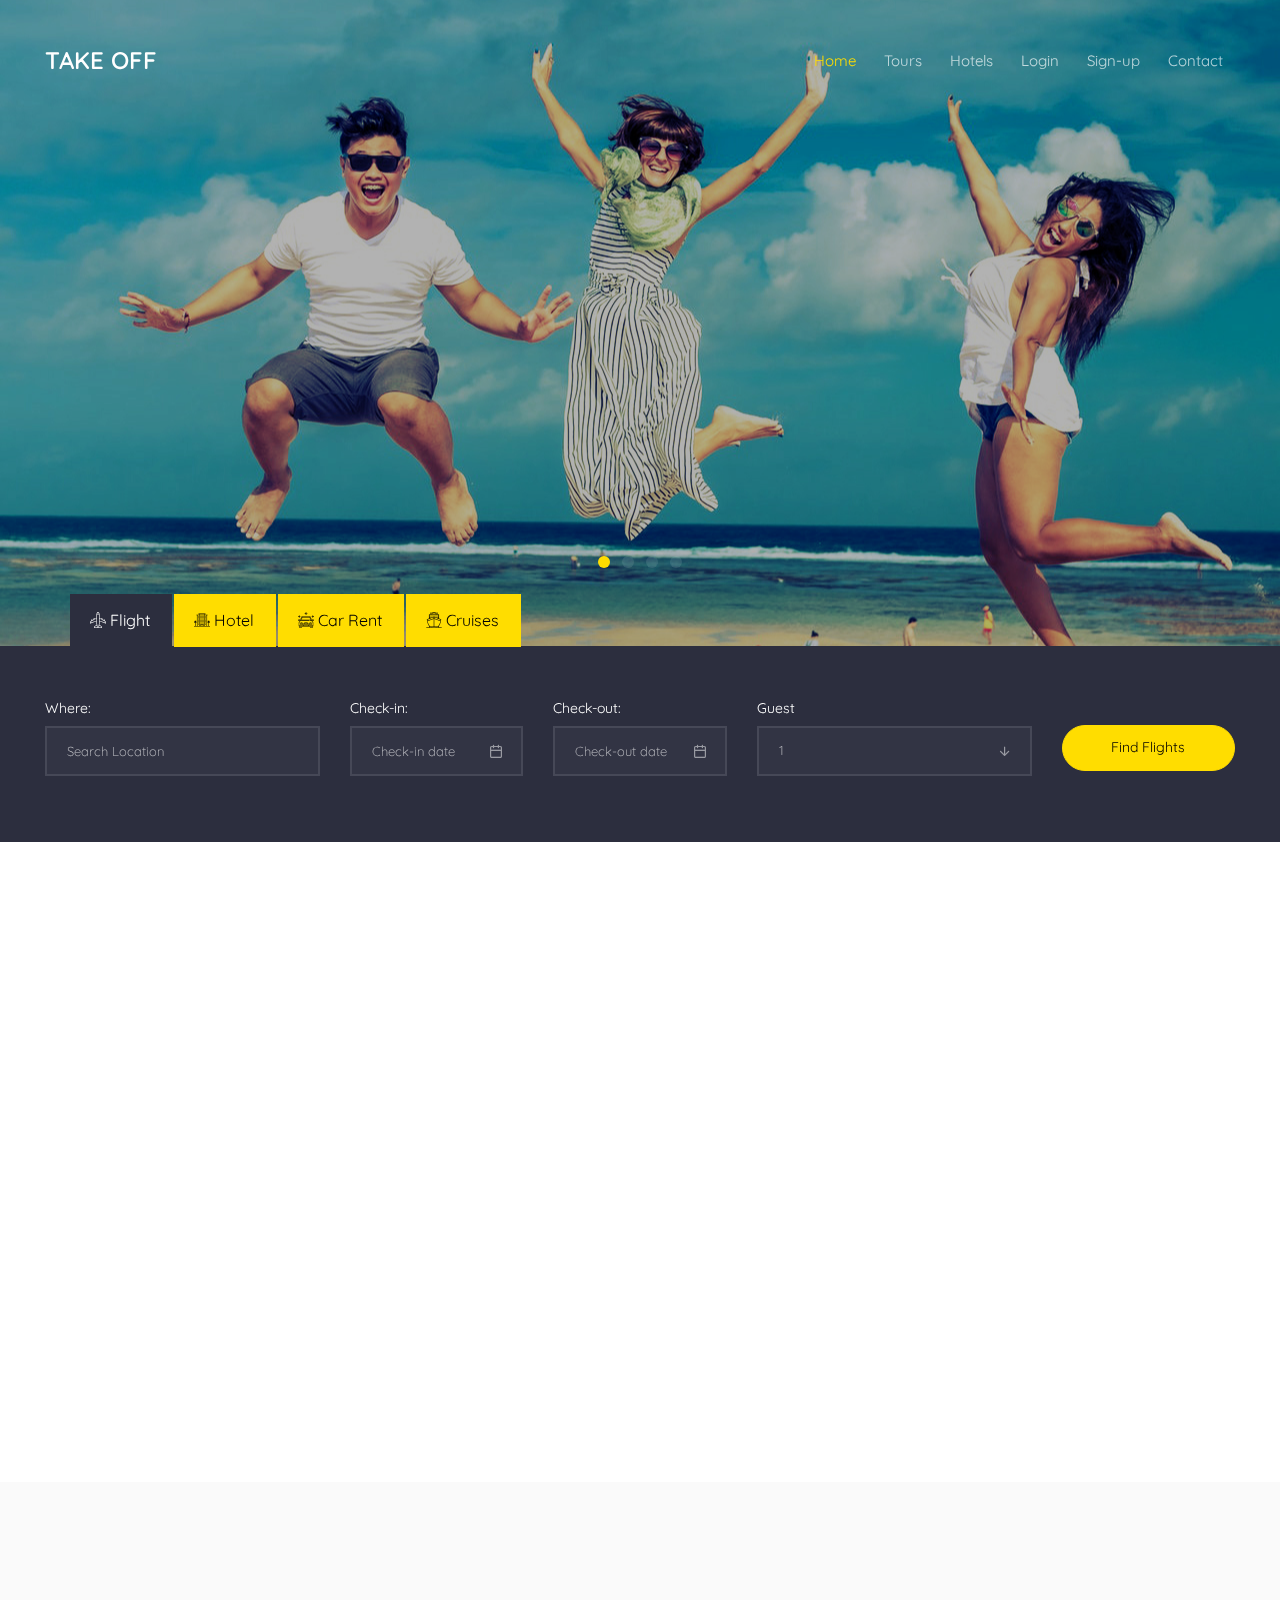
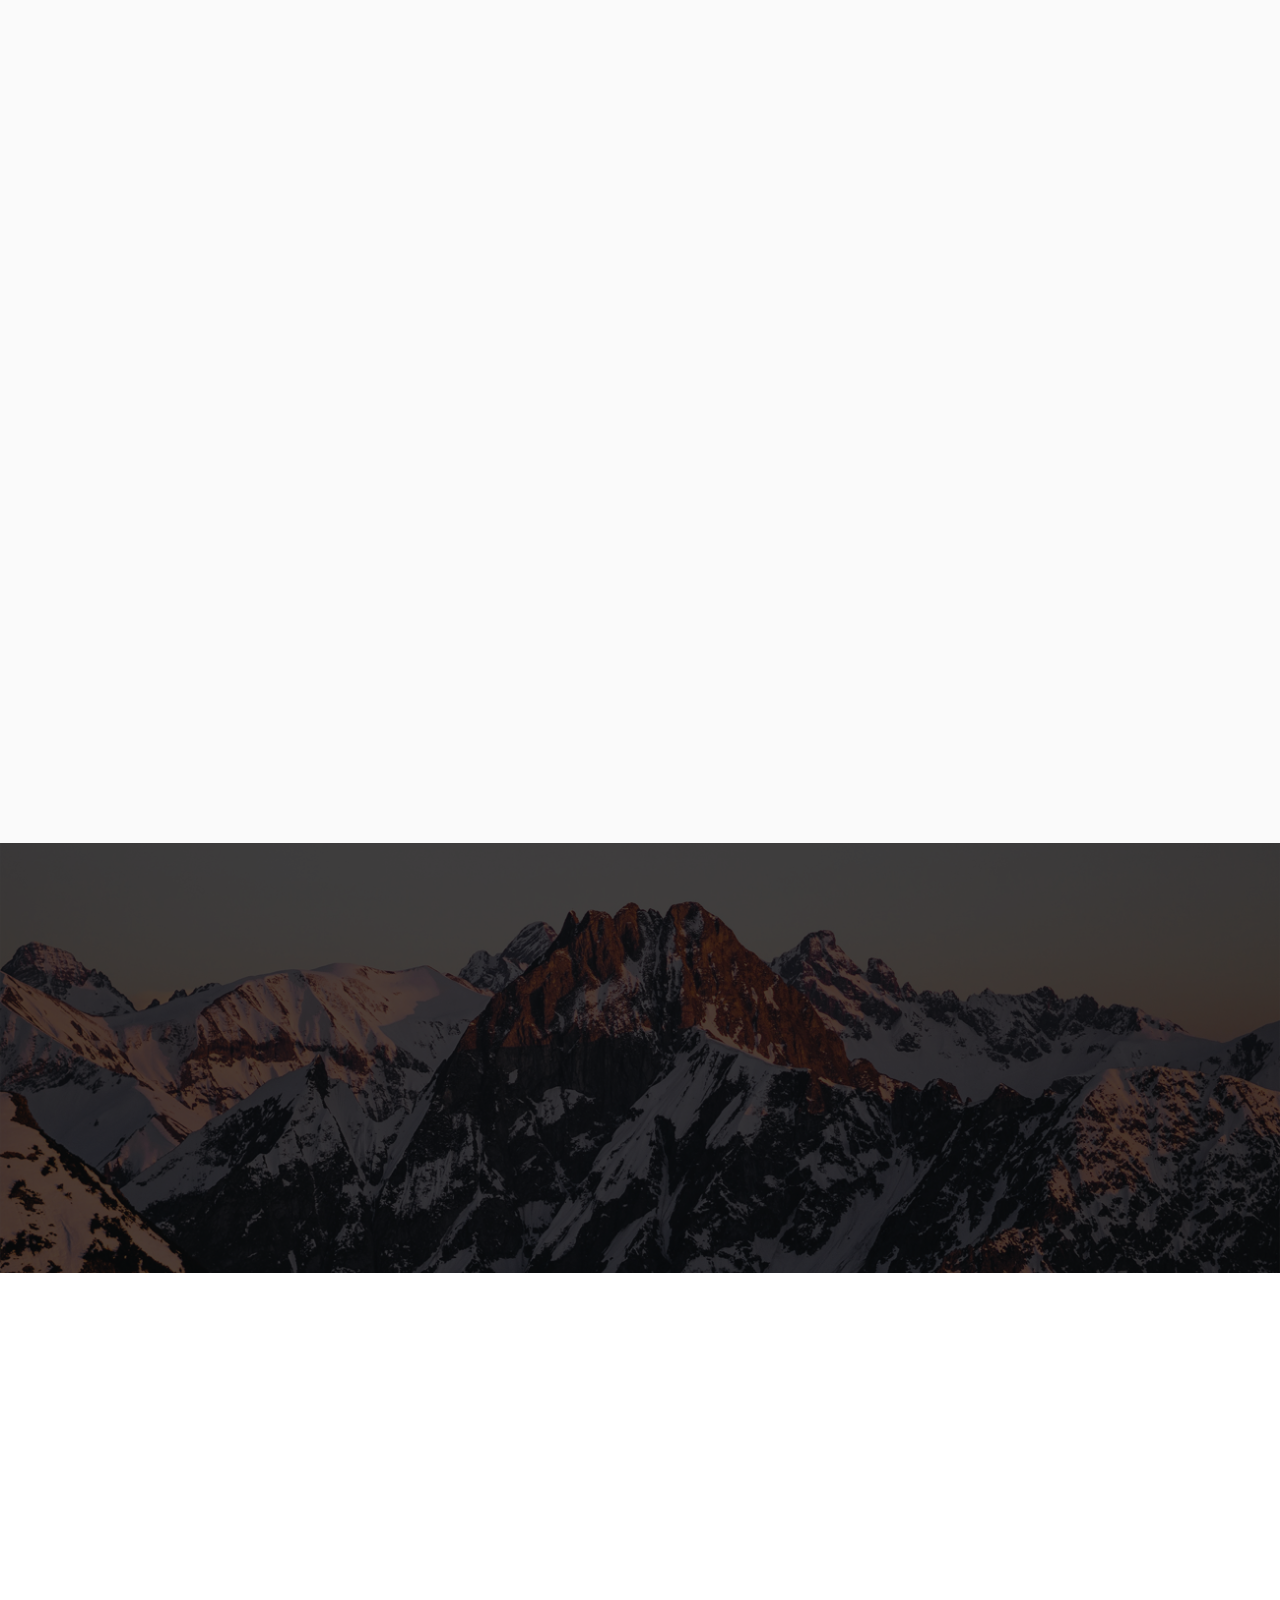
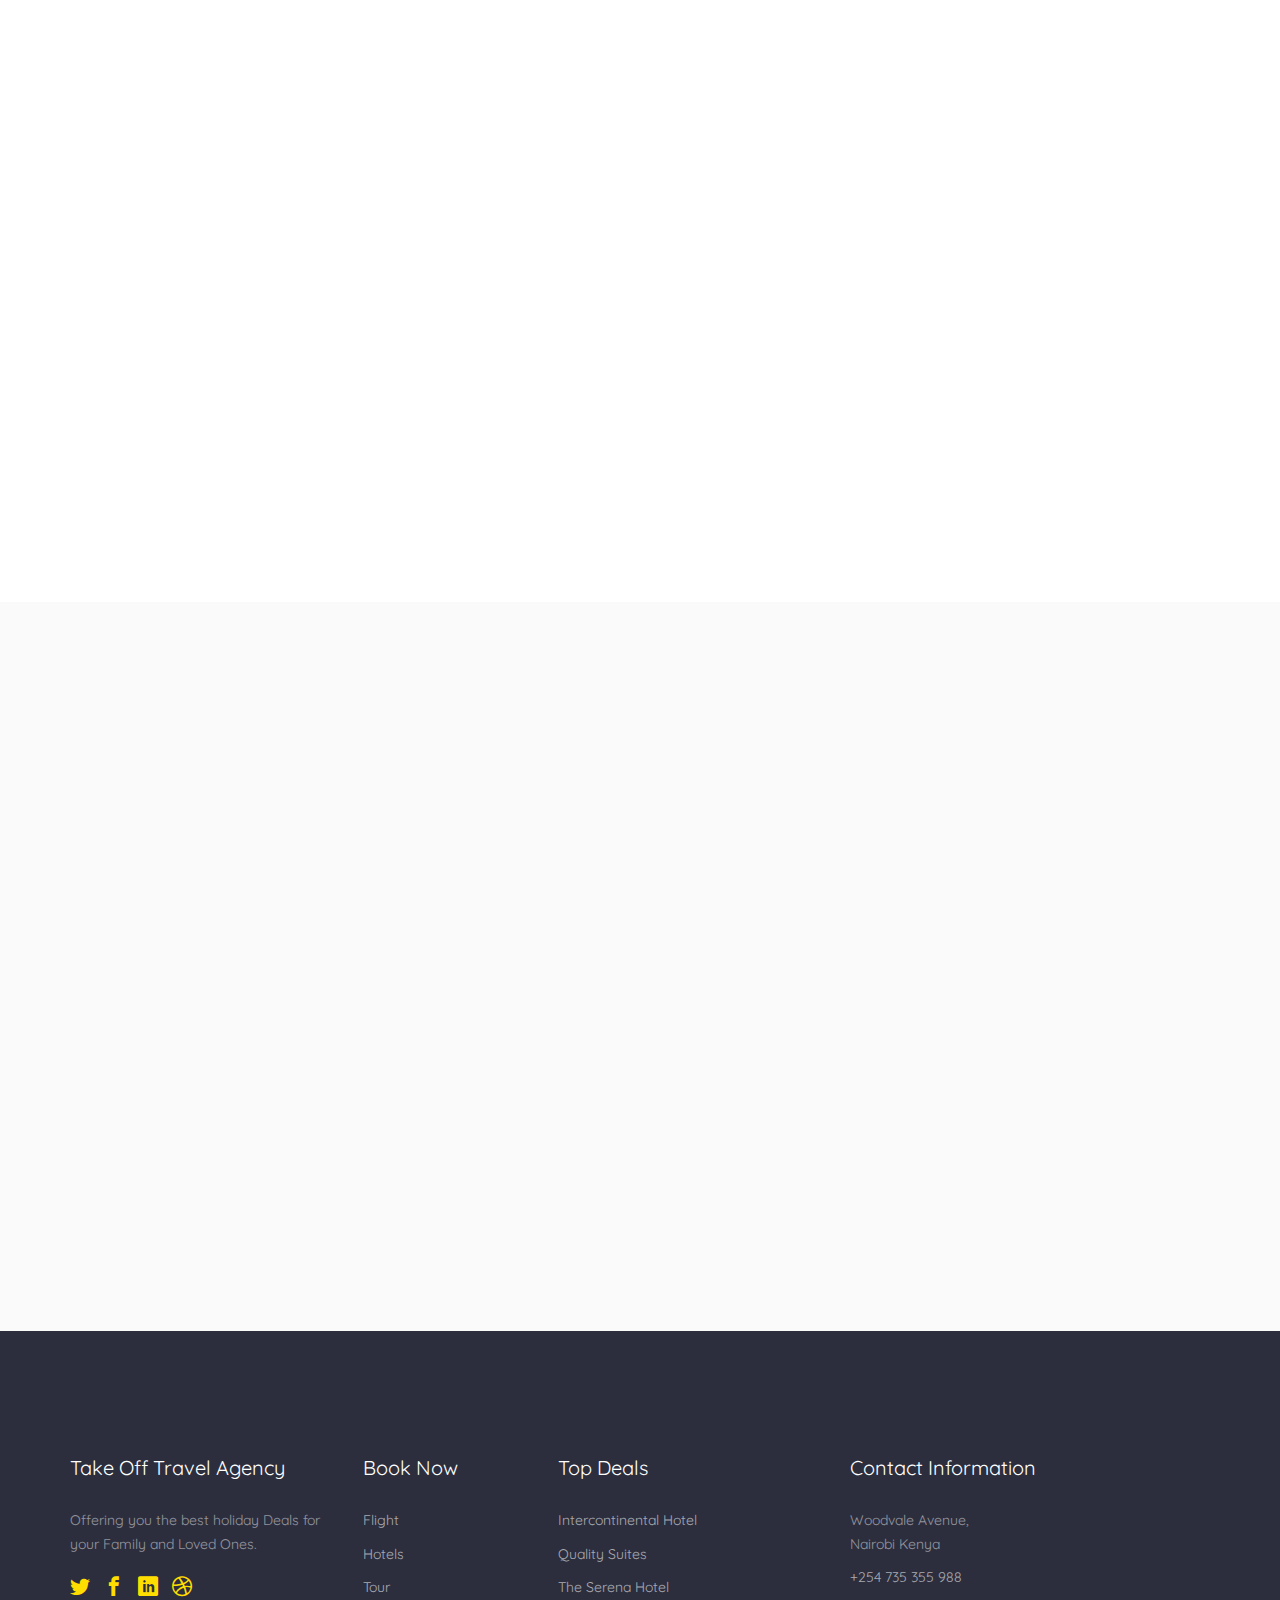
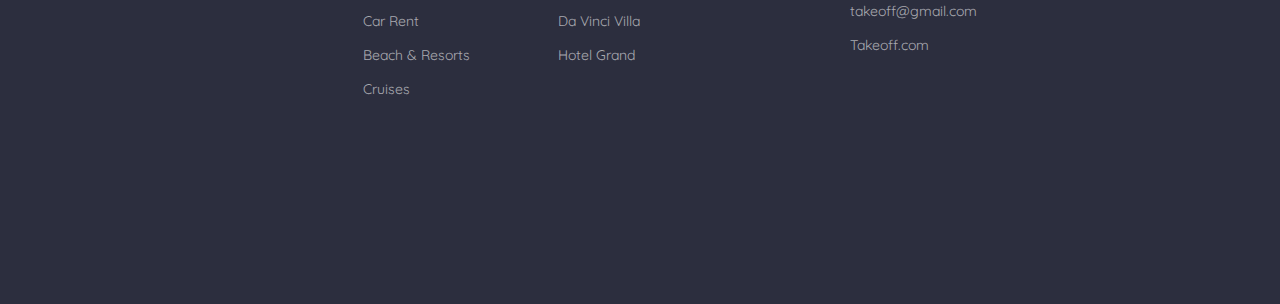
<file: index.html>
<!DOCTYPE HTML>
<html>
	<head>
	<meta charset="utf-8">
	<meta http-equiv="X-UA-Compatible" content="IE=edge">
	<title>Take Off Travel Agency</title>
	<meta name="viewport" content="width=device-width, initial-scale=1">
	<meta name="description" content="" />
	<meta name="keywords" content="" />
	<meta name="author" content="" />

  <!-- Facebook and Twitter integration -->
	<meta property="og:title" content=""/>
	<meta property="og:image" content=""/>
	<meta property="og:url" content=""/>
	<meta property="og:site_name" content=""/>
	<meta property="og:description" content=""/>
	<meta name="twitter:title" content="" />
	<meta name="twitter:image" content="" />
	<meta name="twitter:url" content="" />
	<meta name="twitter:card" content="" />

	<link href="https://fonts.googleapis.com/css?family=Quicksand:300,400,500,700" rel="stylesheet">
	
	<!-- Animate.css -->
	<link rel="stylesheet" href="css/animate.css">
	<!-- Icomoon Icon Fonts-->
	<link rel="stylesheet" href="css/icomoon.css">
	<!-- Bootstrap  -->
	<link rel="stylesheet" href="css/bootstrap.css">

	<!-- Magnific Popup -->
	<link rel="stylesheet" href="css/magnific-popup.css">

	<!-- Flexslider  -->
	<link rel="stylesheet" href="css/flexslider.css">

	<!-- Owl Carousel -->
	<link rel="stylesheet" href="css/owl.carousel.min.css">
	<link rel="stylesheet" href="css/owl.theme.default.min.css">
	
	<!-- Date Picker -->
	<link rel="stylesheet" href="css/bootstrap-datepicker.css">
	<!-- Flaticons  -->
	<link rel="stylesheet" href="fonts/flaticon/font/flaticon.css">

	<!-- Theme style  -->
	<link rel="stylesheet" href="css/style.css">

	<!-- Modernizr JS -->
	<script src="js/modernizr-2.6.2.min.js"></script>
	<!-- FOR IE9 below -->
	<!--[if lt IE 9]>
	<script src="js/respond.min.js"></script>
	<![endif]-->

	</head>
	<body>
		
	<div class="colorlib-loader"></div>

	<div id="page">
		<nav class="colorlib-nav" role="navigation">
			<div class="top-menu">
				<div class="container-fluid">
					<div class="row">
						<div class="col-xs-2">
							<div id="colorlib-logo"><a href="index.html">Take Off</a></div>
						</div>
						<div class="col-xs-10 text-right menu-1">
							<ul>
								<li class="active"><a href="index.html">Home</a></li>
								<li class="has-dropdown">
									<a href="tours.html">Tours</a>
									<ul class="dropdown">
										<li><a href="#">Destination</a></li>
										<li><a href="#">Cruises</a></li>
										<li><a href="#">Hotels</a></li>
										<li><a href="#">Booking</a></li>
									</ul>
								</li>
								<li><a href="hotels.html">Hotels</a></li>
								<li><a href="Login.html">Login</a></li>
								<li><a href="Registration.html">Sign-up</a></li>
								<li><a href="contact.html">Contact</a></li>
							</ul>
						</div>
					</div>
				</div>
			</div>
		</nav>
		<aside id="colorlib-hero">
			<div class="flexslider">
				<ul class="slides">
			   	<li style="background-image: url(images/img_bg_1.jpg);">
			   		<div class="overlay"></div>
			   		<div class="container-fluid">
			   			<div class="row">
				   			<div class="col-md-6 col-md-offset-3 col-sm-12 col-xs-12 slider-text">
				   				<div class="slider-text-inner text-center">
				   					<h2>2 Days Tour</h2>
				   					<h1>Amazing Maldives Tour</h1>
				   				</div>
				   			</div>
				   		</div>
			   		</div>
			   	</li>
			   	<li style="background-image: url(images/img_bg_2.jpg);">
			   		<div class="overlay"></div>
			   		<div class="container-fluid">
			   			<div class="row">
				   			<div class="col-md-6 col-md-offset-3 col-sm-12 col-xs-12 slider-text">
				   				<div class="slider-text-inner text-center">
				   					<h2>10 Days Cruises</h2>
				   					<h1>From Greece to Spain</h1>
				   				</div>
				   			</div>
				   		</div>
			   		</div>
			   	</li>
			   	<li style="background-image: url(images/img_bg_5.jpg);">
			   		<div class="overlay"></div>
			   		<div class="container-fluids">
			   			<div class="row">
				   			<div class="col-md-6 col-md-offset-3 col-sm-12 col-xs-12 slider-text">
				   				<div class="slider-text-inner text-center">
				   					<h2>Explore our most tavel agency</h2>
				   					<h1>Our Travel Agency</h1>
				   				</div>
				   			</div>
				   		</div>
			   		</div>
			   	</li>
			   	<li style="background-image: url(images/img_bg_4.jpg);">
			   		<div class="overlay"></div>
			   		<div class="container-fluid">
			   			<div class="row">
				   			<div class="col-md-6 col-md-offset-3 col-sm-12 col-xs-12 slider-text">
				   				<div class="slider-text-inner text-center">
				   					<h2>Experience the</h2>
				   					<h1>Best Trip Ever</h1>
				   				</div>
				   			</div>
				   		</div>
			   		</div>
			   	</li>	   	
			  	</ul>
		  	</div>
		</aside>
		<div id="colorlib-reservation">
			<!-- <div class="container"> -->
				<div class="row">
					<div class="search-wrap">
						<div class="container">
							<ul class="nav nav-tabs">
								<li class="active"><a data-toggle="tab" href="#flight"><i class="flaticon-plane"></i> Flight</a></li>
								<li><a data-toggle="tab" href="#hotel"><i class="flaticon-resort"></i> Hotel</a></li>
								<li><a data-toggle="tab" href="#car"><i class="flaticon-car"></i> Car Rent</a></li>
								<li><a data-toggle="tab" href="#cruises"><i class="flaticon-boat"></i> Cruises</a></li>
							</ul>
						</div>
						<div class="tab-content">
							<div id="flight" class="tab-pane fade in active">
								<form method="post" class="colorlib-form">
				              	<div class="row">
				              	 <div class="col-md-3">
				              	 	<div class="form-group">
				                    <label for="date">Where:</label>
				                    <div class="form-field">
				                      <input type="text" id="location" class="form-control" placeholder="Search Location">
				                    </div>
				                  </div>
				              	 </div>
				                <div class="col-md-2">
				                  <div class="form-group">
				                    <label for="date">Check-in:</label>
				                    <div class="form-field">
				                      <i class="icon icon-calendar2"></i>
				                      <input type="text" id="date" class="form-control date" placeholder="Check-in date">
				                    </div>
				                  </div>
				                </div>
				                <div class="col-md-2">
				                  <div class="form-group">
				                    <label for="date">Check-out:</label>
				                    <div class="form-field">
				                      <i class="icon icon-calendar2"></i>
				                      <input type="text" id="date" class="form-control date" placeholder="Check-out date">
				                    </div>
				                  </div>
				                </div>
				                <div class="col-md-3">
				                  <div class="form-group">
				                    <label for="guests">Guest</label>
				                    <div class="form-field">
				                      <i class="icon icon-arrow-down3"></i>
				                      <select name="people" id="people" class="form-control">
				                        <option value="#">1</option>
				                        <option value="#">2</option>
				                        <option value="#">3</option>
				                        <option value="#">4</option>
				                        <option value="#">5+</option>
				                      </select>
				                    </div>
				                  </div>
				                </div>
				                <div class="col-md-2">
				                  <input type="submit" name="submit" id="submit" value="Find Flights" class="btn btn-primary btn-block">
				                </div>
				              </div>
				            </form>
				         </div>
				         <div id="hotel" class="tab-pane fade">
						      <form method="post" class="colorlib-form">
				              	<div class="row">
				              	 <div class="col-md-2">
				              	 	<div class="booknow">
				              	 		<h2>Book Now</h2>
					              	 	<span>Best Price Online</span>
				              	 	</div>
				              	 </div>
				                <div class="col-md-3">
				                  <div class="form-group">
				                    <label for="date">Check-in:</label>
				                    <div class="form-field">
				                      <i class="icon icon-calendar2"></i>
				                      <input type="text" id="date" class="form-control date" placeholder="Check-in date">
				                    </div>
				                  </div>
				                </div>
				                <div class="col-md-3">
				                  <div class="form-group">
				                    <label for="date">Check-out:</label>
				                    <div class="form-field">
				                      <i class="icon icon-calendar2"></i>
				                      <input type="text" id="date" class="form-control date" placeholder="Check-out date">
				                    </div>
				                  </div>
				                </div>
				                <div class="col-md-2">
				                  <div class="form-group">
				                    <label for="guests">Guest</label>
				                    <div class="form-field">
				                      <i class="icon icon-arrow-down3"></i>
				                      <select name="people" id="people" class="form-control">
				                        <option value="#">1</option>
				                        <option value="#">2</option>
				                        <option value="#">3</option>
				                        <option value="#">4</option>
				                        <option value="#">5+</option>
				                      </select>
				                    </div>
				                  </div>
				                </div>
				                <div class="col-md-2">
				                  <input type="submit" name="submit" id="submit" value="Find Hotel" class="btn btn-primary btn-block">
				                </div>
				              </div>
				            </form>
						   </div>
						   <div id="car" class="tab-pane fade">
						   	<form method="post" class="colorlib-form">
				              	<div class="row">
				              	 <div class="col-md-4">
				              	 	<div class="form-group">
				                    <label for="date">Where:</label>
				                    <div class="form-field">
				                      <input type="text" id="location" class="form-control" placeholder="Search Location">
				                    </div>
				                  </div>
				              	 </div>
				                <div class="col-md-3">
				                  <div class="form-group">
				                    <label for="date">Start Date:</label>
				                    <div class="form-field">
				                      <i class="icon icon-calendar2"></i>
				                      <input type="text" id="date" class="form-control date" placeholder="Check-in date">
				                    </div>
				                  </div>
				                </div>
				                <div class="col-md-3">
				                  <div class="form-group">
				                    <label for="date">Return Date:</label>
				                    <div class="form-field">
				                      <i class="icon icon-calendar2"></i>
				                      <input type="text" id="date" class="form-control date" placeholder="Check-out date">
				                    </div>
				                  </div>
				                </div>
				                <div class="col-md-2">
				                  <input type="submit" name="submit" id="submit" value="Find Car" class="btn btn-primary btn-block">
				                </div>
				              </div>
				            </form>
						   </div>
						   <div id="cruises" class="tab-pane fade">
						      <form method="post" class="colorlib-form">
				              	<div class="row">
				              	 <div class="col-md-4">
				              	 	<div class="form-group">
				                    <label for="date">Where:</label>
				                    <div class="form-field">
				                      <input type="text" id="location" class="form-control" placeholder="Search Location">
				                    </div>
				                  </div>
				              	 </div>
				                <div class="col-md-3">
				                  <div class="form-group">
				                    <label for="date">Start Date:</label>
				                    <div class="form-field">
				                      <i class="icon icon-calendar2"></i>
				                      <input type="text" id="date" class="form-control date" placeholder="Check-in date">
				                    </div>
				                  </div>
				                </div>
				                <div class="col-md-3">
				                  <div class="form-group">
				                    <label for="guests">Categories</label>
				                    <div class="form-field">
				                      <i class="icon icon-arrow-down3"></i>
				                      <select name="category" id="category" class="form-control">
				                        <option value="#">Suite</option>
				                        <option value="#">Super Deluxe</option>
				                        <option value="#">Balcony</option>
				                        <option value="#">Economy</option>
				                        <option value="#">Luxury</option>
				                      </select>
				                    </div>
				                  </div>
				                </div>
				                <div class="col-md-2">
				                  <input type="submit" name="submit" id="submit" value="Find Cruises" class="btn btn-primary btn-block">
				                </div>
				              </div>
				            </form>
						   </div>
			         </div>
					</div>
				</div>
			</div>
		</div>

		<div id="colorlib-services">
			<div class="container">
				<div class="row no-gutters">
					<div class="col-md-3 animate-box text-center aside-stretch">
						<div class="services">
							<span class="icon">
								<i class="flaticon-around"></i>
							</span>
							<h3>Amazing Travel</h3>
							<p>We can learn about the world, from academic study. But it never gives us the real experience, only traveling can do this. When you will travel, you can see the real beauty and real scene of a place. People are traveling all across the world for different purposes.</p>
						</div>
					</div>
					<div class="col-md-3 animate-box text-center">
						<div class="services">
							<span class="icon">
								<i class="flaticon-boat"></i>
							</span>
							<h3>Our Cruises</h3>
							<p>Cruise ships are a wonderful vacation destination. Whether relaxation is needed, to get away from any worries until the voyage has come to an end.</p>
						</div>
					</div>
					<div class="col-md-3 animate-box text-center">
						<div class="services">
							<span class="icon">
								<i class="flaticon-car"></i>
							</span>
							<h3>Book Your Trip</h3>
							<p>We got you covered with all your Holiday,Busines,Academics or those abrupt catch up trips with friends.</p>
						</div>
					</div>
					<div class="col-md-3 animate-box text-center">
						<div class="services">
							<span class="icon">
								<i class="flaticon-postcard"></i>
							</span>
							<h3>Nice Support</h3>
							<p>We run a non-profit childrens Care. Your continued Support is highly Appreciated.</p>
						</div>
					</div>
				</div>
			</div>
		</div>

		<div class="colorlib-tour colorlib-light-grey">
			<div class="container">
				<div class="row">
					<div class="col-md-6 col-md-offset-3 text-center colorlib-heading animate-box">
						<h2>Popular Destination</h2>
						<p>We love to tell our successful far far away, behind the word mountains, far from the countries Vokalia and Consonantia, there live the blind texts.</p>
					</div>
				</div>
			</div>
			<div class="tour-wrap">
				<a href="#" class="tour-entry animate-box">
					<div class="tour-img" style="background-image: url(images/tour-1.jpg);">
					</div>
					<span class="desc">
						<p class="star"><span><i class="icon-star-full"></i><i class="icon-star-full"></i><i class="icon-star-full"></i><i class="icon-star-full"></i><i class="icon-star-full"></i></span> 545 Reviews</p>
						<h2>Athens, Greece</h2>
						<span class="city">Athens, Greece</span>
						<span class="price">$450</span>
					</span>
				</a>
				<a href="#" class="tour-entry animate-box">
					<div class="tour-img" style="background-image: url(images/tour-2.jpg);">
					</div>
					<span class="desc">
						<p class="star"><span><i class="icon-star-full"></i><i class="icon-star-full"></i><i class="icon-star-full"></i><i class="icon-star-full"></i><i class="icon-star-full"></i></span> 545 Reviews</p>
						<h2>Family Tour in Thailand</h2>
						<span class="city">Athens, Greece</span>
						<span class="price">$450</span>
					</span>
				</a>
				<a href="#" class="tour-entry animate-box">
					<div class="tour-img" style="background-image: url(images/tour-3.jpg);">
					</div>
					<span class="desc">
						<p class="star"><span><i class="icon-star-full"></i><i class="icon-star-full"></i><i class="icon-star-full"></i><i class="icon-star-full"></i><i class="icon-star-full"></i></span> 545 Reviews</p>
						<h2>Family Tour in Philippines</h2>
						<span class="city">Lipa, Philippines</span>
						<span class="price">$450</span>
					</span>
				</a>
				<a href="#" class="tour-entry animate-box">
					<div class="tour-img" style="background-image: url(images/tour-4.jpg);">
					</div>
					<span class="desc">
						<p class="star"><span><i class="icon-star-full"></i><i class="icon-star-full"></i><i class="icon-star-full"></i><i class="icon-star-full"></i><i class="icon-star-full"></i></span> 545 Reviews</p>
						<h2>Family Tour in Maldives</h2>
						<span class="city">Maldives Hotel, Maldives</span>
						<span class="price">$450</span>
					</span>
				</a>
				<a href="#" class="tour-entry animate-box">
					<div class="tour-img" style="background-image: url(images/tour-5.jpg);">
					</div>
					<span class="desc">
						<p class="star"><span><i class="icon-star-full"></i><i class="icon-star-full"></i><i class="icon-star-full"></i><i class="icon-star-full"></i><i class="icon-star-full"></i></span> 545 Reviews</p>
						<h2>Family Tour in Dubai</h2>
						<span class="city">Dubai Marina, Dubai</span>
						<span class="price">$450</span>
					</span>
				</a>
				<a href="#" class="tour-entry animate-box">
					<div class="tour-img" style="background-image: url(images/tour-6.jpg);">
					</div>
					<span class="desc">
						<p class="star"><span><i class="icon-star-full"></i><i class="icon-star-full"></i><i class="icon-star-full"></i><i class="icon-star-full"></i><i class="icon-star-full"></i></span> 545 Reviews</p>
						<h2>Family Tour in Greece</h2>
						<span class="city">Santorini, Greece</span>
						<span class="price">$450</span>
					</span>
				</a>
				<a href="#" class="tour-entry animate-box">
					<div class="tour-img" style="background-image: url(images/tour-7.jpg);">
					</div>
					<span class="desc">
						<p class="star"><span><i class="icon-star-full"></i><i class="icon-star-full"></i><i class="icon-star-full"></i><i class="icon-star-full"></i><i class="icon-star-full"></i></span> 545 Reviews</p>
						<h2>Family Tour in Egypt</h2>
						<span class="city">Cairo, Egypt</span>
						<span class="price">$450</span>
					</span>
				</a>
				<a href="#" class="tour-entry animate-box">
					<div class="tour-img" style="background-image: url(images/tour-8.jpg);">
					</div>
					<span class="desc">
						<p class="star"><span><i class="icon-star-full"></i><i class="icon-star-full"></i><i class="icon-star-full"></i><i class="icon-star-full"></i><i class="icon-star-full"></i></span> 545 Reviews</p>
						<h2>Family Tour in Bora Bora</h2>
						<span class="city">Four Seasons Hotel, Bora Bora</span>
						<span class="price">$450</span>
					</span>
				</a>
			</div>
		</div>


	

		<div id="colorlib-intro" class="intro-img" style="background-image: url(images/cover-img-1.jpg);" data-stellar-background-ratio="0.5">
			<div class="overlay"></div>
			<div class="container">
				<div class="row">
					<div class="col-md-6 animate-box">
						<div class="intro-desc">
							<div class="text-salebox">
								<div class="text-lefts">
									<div class="sale-box">
										<div class="sale-box-top">
											<h2 class="number">45</h2>
											<span class="sup-1">%</span>
											<span class="sup-2">Off</span>
										</div>
										<h2 class="text-sale">Sale</h2>
									</div>
								</div>
								<div class="text-rights">
									<h3 class="title">Just hurry up limited offer!</h3>
									<p>Book your next Christmas Holiday and Get a 45% crazy discount</p>
									<p><a href="#" class="btn btn-primary">Book Now</a> <a href="#" class="btn btn-primary btn-outline">Read more</a></p>
								</div>
							</div>
						</div>
					</div>
					
				</div>
			</div>
		</div>

		<div id="colorlib-hotel">
			<div class="container">
				<div class="row">
					<div class="col-md-6 col-md-offset-3 text-center colorlib-heading animate-box">
						<h2>Recommended Hotels</h2>
						<p>We have partnerd with the best Hotels all over the world to give you the best deals.</p>
					</div>
				</div>
				<div class="row">
					<div class="col-md-12 animate-box">
						<div class="owl-carousel">
							<div class="item">
								<div class="hotel-entry">
									<a href="hotels.html" class="hotel-img" style="background-image: url(images/hotel-1.jpg);">
										<p class="price"><span>$120</span><small> /night</small></p>
									</a>
									<div class="desc">
										<p class="star"><span><i class="icon-star-full"></i><i class="icon-star-full"></i><i class="icon-star-full"></i><i class="icon-star-full"></i><i class="icon-star-full"></i></span> 545 Reviews</p>
										<h3><a href="#">Grand Hotel Tremezzo</a></h3>
										<span class="place">ITALY</span>
										<p>The beauty about Italy everyone is always smiling.</p>
									</div>
								</div>
							</div>
							<div class="item">
								<div class="hotel-entry">
									<a href="hotels.html" class="hotel-img" style="background-image: url(images/hotel-2.jpg);">
										<p class="price"><span>$120</span><small> /night</small></p>
									</a>
									<div class="desc">
										<p class="star"><span><i class="icon-star-full"></i><i class="icon-star-full"></i><i class="icon-star-full"></i><i class="icon-star-full"></i><i class="icon-star-full"></i></span> 545 Reviews</p>
										<h3><a href="#">Giraffe Manor</a></h3>
										<span class="place">KENYA</span>
										<p>Guaranteed to enjoy Kenyas soothing sun and magical views.</p>
									</div>
								</div>
							</div>
							<div class="item">
								<div class="hotel-entry">
									<a href="hotels.html" class="hotel-img" style="background-image: url(images/hotel-3.jpg);">
										<p class="price"><span>$120</span><small> /night</small></p>
									</a>
									<div class="desc">
										<p class="star"><span><i class="icon-star-full"></i><i class="icon-star-full"></i><i class="icon-star-full"></i><i class="icon-star-full"></i><i class="icon-star-full"></i></span> 545 Reviews</p>
										<h3><a href="#">Conrad Maldives Rangali </a></h3>
										<span class="place">mALDIVES</span>
										<p>The Maldivians Say God gave them Nature's finnest</p>
									</div>
								</div>
							</div>
							<div class="item">
								<div class="hotel-entry">
									<a href="hotels.html" class="hotel-img" style="background-image: url(images/hotel-4.jpg);">
										<p class="price"><span>$120</span><small> /night</small></p>
									</a>
									<div class="desc">
										<p class="star"><span><i class="icon-star-full"></i><i class="icon-star-full"></i><i class="icon-star-full"></i><i class="icon-star-full"></i><i class="icon-star-full"></i></span> 545 Reviews</p>
										<h3><a href="#">Hotel Edison</a></h3>
										<span class="place">New York, USA</span>
										<p>Hello New Yokersss!</p>
									</div>
								</div>
							</div>
						</div>
					</div>
				</div>
			</div>
		</div>

		<div id="colorlib-testimony" class="colorlib-light-grey">
			<div class="container">
				<div class="row">
					<div class="col-md-6 col-md-offset-3 text-center colorlib-heading animate-box">
						<h2>Our Satisfied Guests says</h2>
						<p>Here is what Our esteemed Customers say.</p>
					</div>
				</div>
				<div class="row">
					<div class="col-md-8 col-md-offset-2 animate-box">						
						<div class="owl-carousel2">
							<div class="item">
								<div class="testimony text-center">
									<span class="img-user" style="background-image: url(images/person1.jpg);"></span>
									<span class="user">Alysha Myers</span>
									<small>Mwanza, Tanzania</small>
									<blockquote>
										<p>" My summer Holiday was planned stress Free by Take Off Agency Can't wait to work with them next Summer.</p>
									</blockquote>
								</div>
							</div>
							<div class="item">
								<div class="testimony text-center">
									<span class="img-user" style="background-image: url(images/person2.jpg);"></span>
									<span class="user">Jacob Juma</span>
									<small>Nairobi, Kenya</small>
									<blockquote>
										<p>I have found the best travel Agency For my Family vacations.</p>
									</blockquote>
								</div>
							</div>
							<div class="item">
								<div class="testimony text-center">
									<span class="img-user" style="background-image: url(images/person3.jpg);"></span>
									<span class="user">Lydia Mwanza</span>
									<small>Mombasa, Kenya</small>
									<blockquote>
										<p>Best customer care I loved the experience.</p>
									</blockquote>
								</div>
							</div>
						</div>
					</div>
				</div>	
			</div>
		</div>


		<footer id="colorlib-footer" role="contentinfo">
			<div class="container">
				<div class="row row-pb-md">
					<div class="col-md-3 colorlib-widget">
						<h4>Take Off Travel Agency</h4>
						<p>Offering you the best holiday Deals for your Family and Loved Ones.</p>
						<p>
							<ul class="colorlib-social-icons">
								<li><a href="#"><i class="icon-twitter"></i></a></li>
								<li><a href="#"><i class="icon-facebook"></i></a></li>
								<li><a href="#"><i class="icon-linkedin"></i></a></li>
								<li><a href="#"><i class="icon-dribbble"></i></a></li>
							</ul>
						</p>
					</div>
					<div class="col-md-2 colorlib-widget">
						<h4>Book Now</h4>
						<p>
							<ul class="colorlib-footer-links">
								<li><a href="#">Flight</a></li>
								<li><a href="#">Hotels</a></li>
								<li><a href="#">Tour</a></li>
								<li><a href="#">Car Rent</a></li>
								<li><a href="#">Beach &amp; Resorts</a></li>
								<li><a href="#">Cruises</a></li>
							</ul>
						</p>
					</div>
					<div class="col-md-2 colorlib-widget">
						<h4>Top Deals</h4>
						<p>
							<ul class="colorlib-footer-links">
								<li><a href="#">Intercontinental Hotel</a></li>
								<li><a href="#">Quality Suites</a></li>
								<li><a href="#">The Serena Hotel </a></li>
								<li><a href="#">Da Vinci Villa</a></li>
								<li><a href="#">Hotel Grand</a></li>
							</ul>
						</p>
					</div>
					

					<div class="col-md-3 col-md-push-1">
						<h4>Contact Information</h4>
						<ul class="colorlib-footer-links">
							<li>Woodvale Avenue, <br>  Nairobi Kenya </li>
							<li><a href="tel://1234567920">+254 735 355 988</a></li>
							<li><a href="mailto:info@yoursite.com">takeoff@gmail.com</a></li>
							<li><a href="#">Takeoff.com</a></li>
						</ul>
					</div>
				</div>
				
			</div>
		</footer>
	</div>

	<div class="gototop js-top">
		<a href="#" class="js-gotop"><i class="icon-arrow-up2"></i></a>
	</div>
	
	<!-- jQuery -->
	<script src="js/jquery.min.js"></script>
	<!-- jQuery Easing -->
	<script src="js/jquery.easing.1.3.js"></script>
	<!-- Bootstrap -->
	<script src="js/bootstrap.min.js"></script>
	<!-- Waypoints -->
	<script src="js/jquery.waypoints.min.js"></script>
	<!-- Flexslider -->
	<script src="js/jquery.flexslider-min.js"></script>
	<!-- Owl carousel -->
	<script src="js/owl.carousel.min.js"></script>
	<!-- Magnific Popup -->
	<script src="js/jquery.magnific-popup.min.js"></script>
	<script src="js/magnific-popup-options.js"></script>
	<!-- Date Picker -->
	<script src="js/bootstrap-datepicker.js"></script>
	<!-- Stellar Parallax -->
	<script src="js/jquery.stellar.min.js"></script>
	<!-- Main -->
	<script src="js/main.js"></script>

	</body>
</html>
</file>
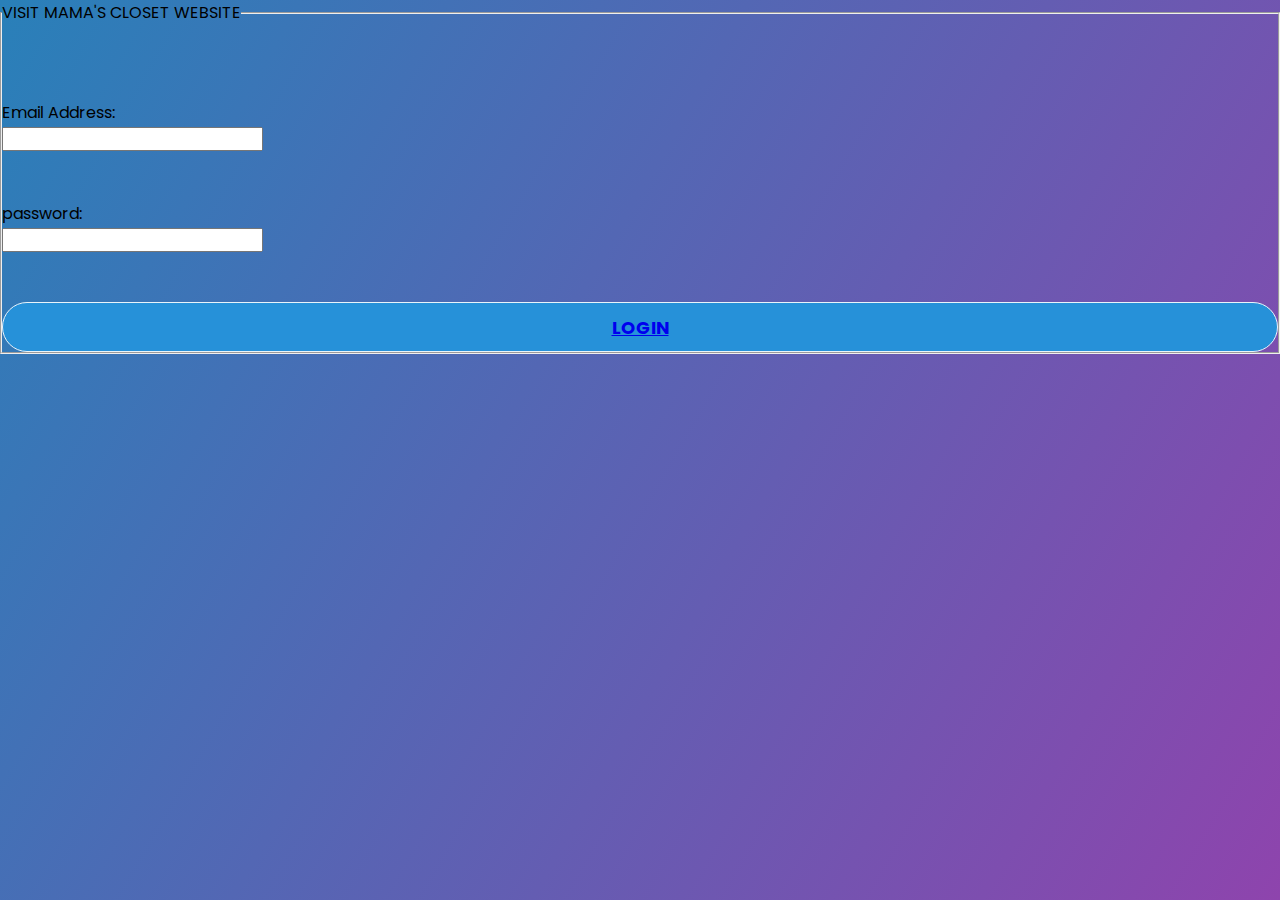
<file: Login.html>
<!DOCTYPE html>
<html>
  <head>
  <title>LOGIN</title>
<link rel="stylesheet" href="Loginstyle.css">
  </head>
   <body>
    
   <form action="Process-register.php"method="post">
    <fieldset>
     <legend>VISIT MAMA'S CLOSET WEBSITE</legend> 
     <br><br><br>
     <p><label for="email">Email Address:</label></p>
     <p><Input type="email" id="email" name="Email Address"></p>
      <br><br>
      <p><label for="Password">password:</label></p>
      <p><Input type="password" id="pwd" name="password"></p>
      <br><br>
      <p><button type="Submit"><a href="index.html"> LOGIN</a></button></p>
      
    </fieldset>
     </body>
   </html>
</file>
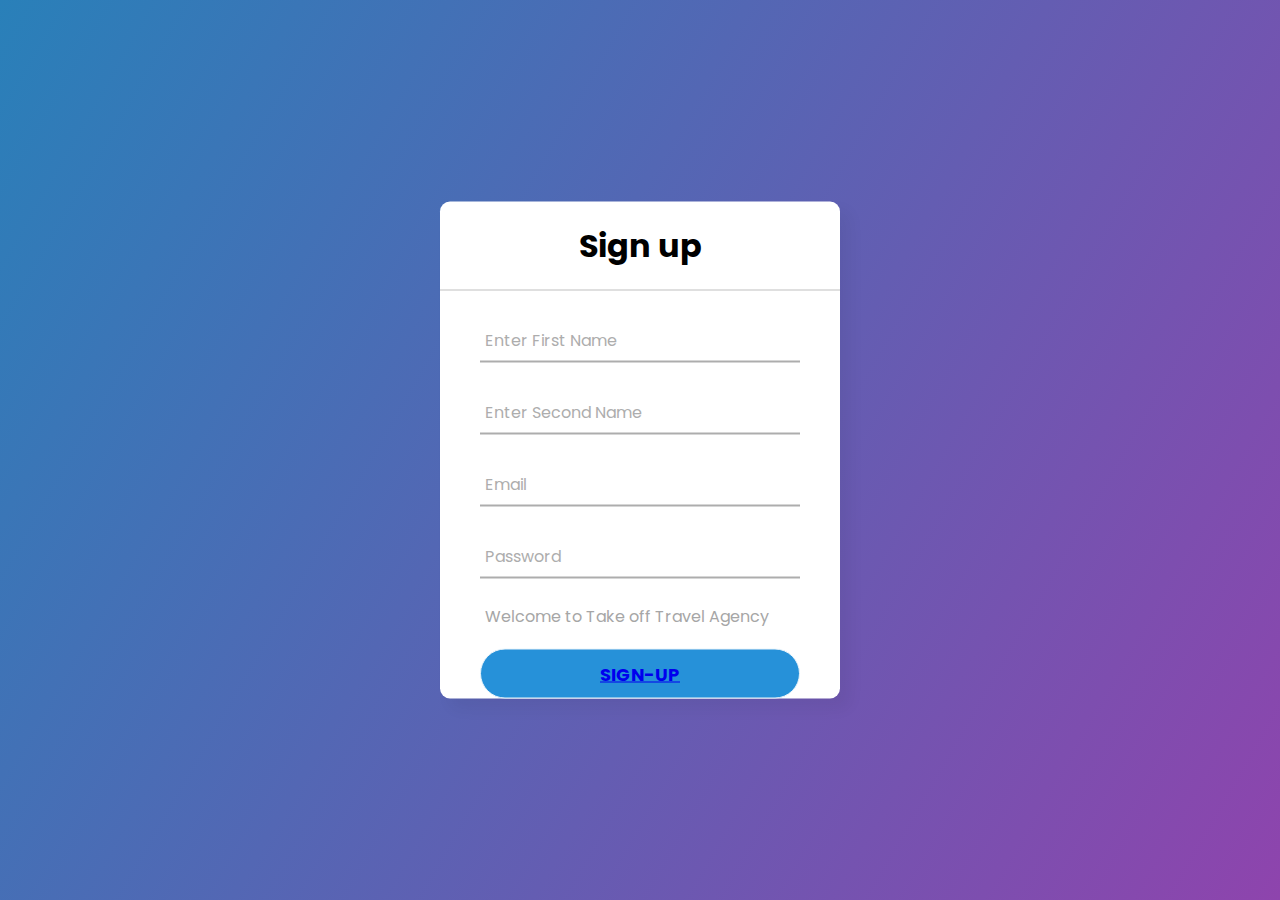
<file: Registration.html>
<!DOCTYPE html>

<html lang="en" dir="ltr">
  <head>
    <meta charset="utf-8">
    <title>Take Off</title>
    <link rel="stylesheet" href="Loginstyle.css">
  </head>
  <body>
    <div class="center">
      
      <h1>Sign up</h1>
      <form method="post">
        <div class="txt_field">
            <input type="text" required>
            <span></span>
            <label>Enter First Name</label>
          </div>
          <div class="txt_field">
            <input type="text" required>
            <span></span>
            <label>Enter Second Name</label>
          </div>
        <div class="txt_field">
          <input type="email" required>
          <span></span>
          <label>Email</label>
        </div>
        <div class="txt_field">
          <input type="password" required>
          <span></span>
          <label>Password</label>
        </div>
        <div class="pass">Welcome to Take off Travel Agency</div>
        <button type="Submit"><a href="index.html"> SIGN-UP</a></button>
        
        
      </form>
    </div>

  </body>
</html>
</file>
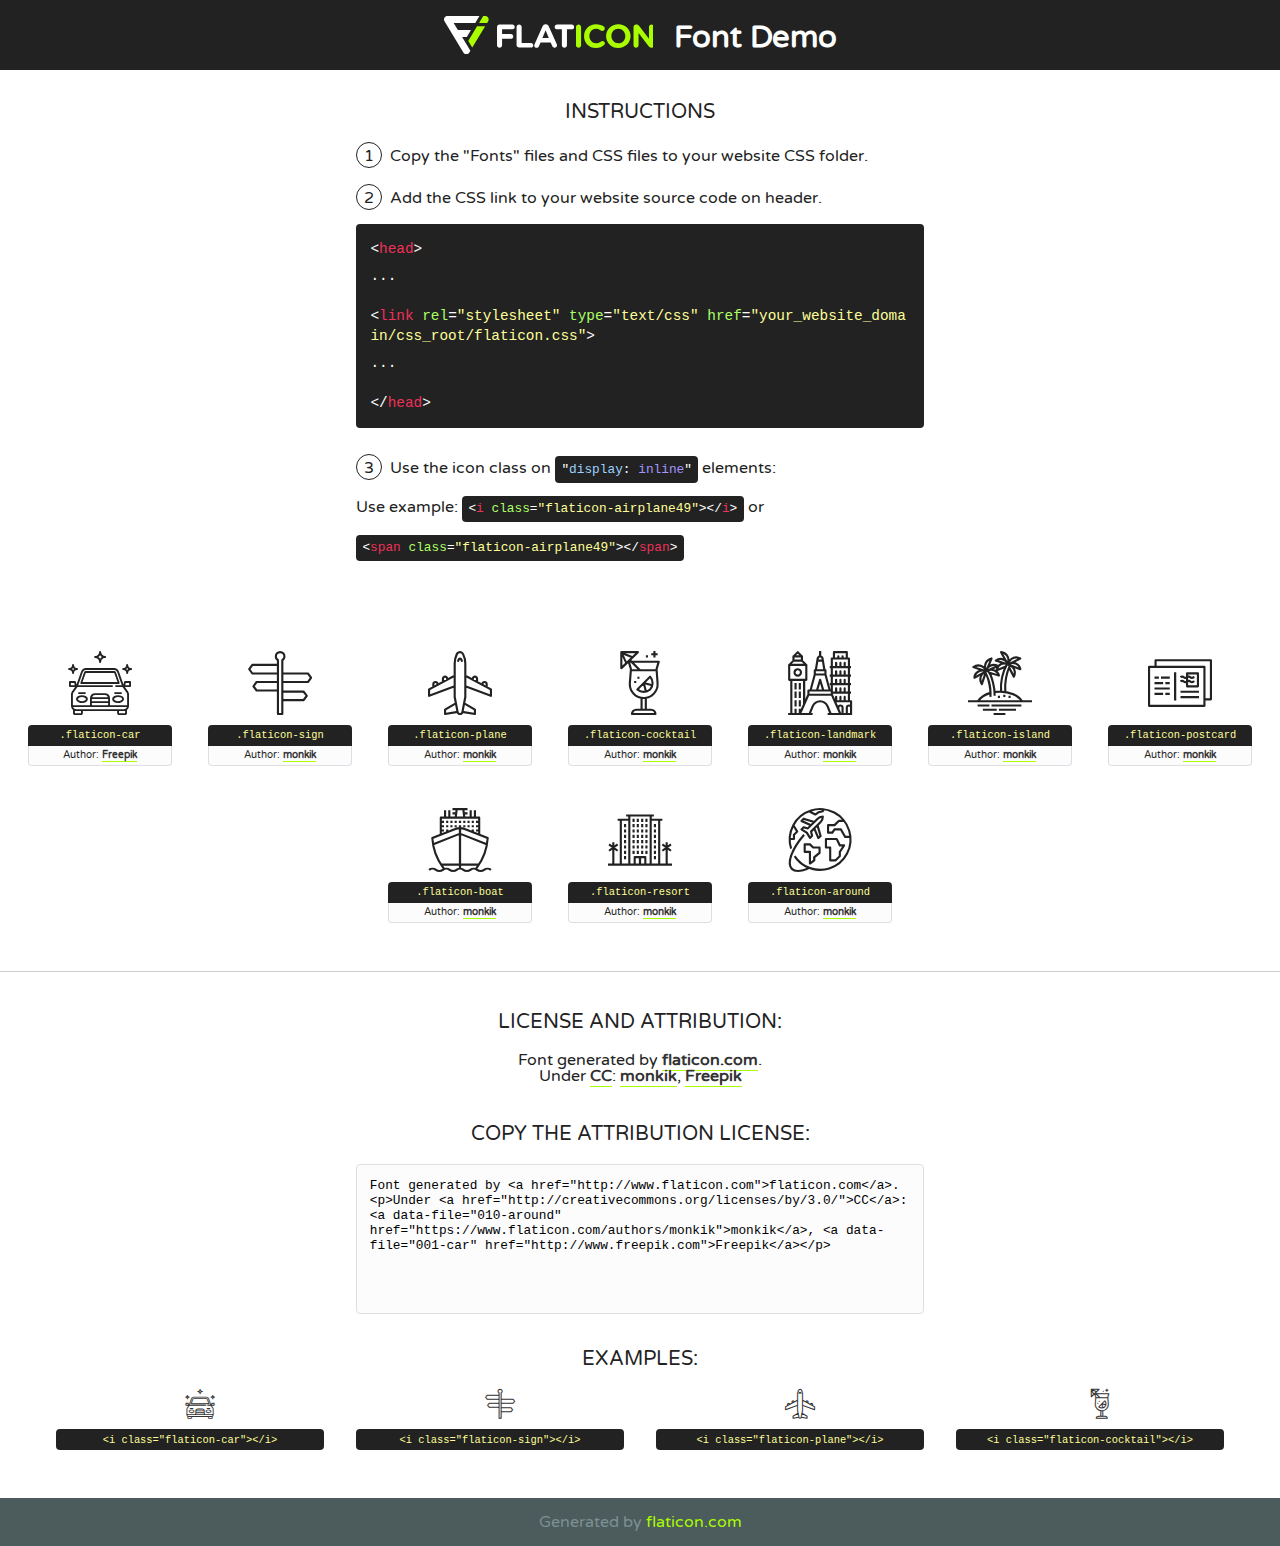
<file: fonts/flaticon/font/flaticon.html>
<!DOCTYPE html>
<!--
  Flaticon icon font: Flaticon
  Creation date: 19/02/2018 02:22
-->
<html>
<!DOCTYPE html>
<html>

<head>
    <title>Flaticon WebFont</title>
    <link href="http://fonts.googleapis.com/css?family=Varela+Round" rel="stylesheet" type="text/css" />
    <link rel="stylesheet" type="text/css" href="flaticon.css">
    <meta charset="UTF-8">
    <style>
    html, body, div, span, applet, object, iframe,
    h1, h2, h3, h4, h5, h6, p, blockquote, pre,
    a, abbr, acronym, address, big, cite, code,
    del, dfn, em, img, ins, kbd, q, s, samp,
    small, strike, strong, sub, sup, tt, var,
    b, u, i, center,
    dl, dt, dd, ol, ul, li,
    fieldset, form, label, legend,
    table, caption, tbody, tfoot, thead, tr, th, td,
    article, aside, canvas, details, embed, 
    figure, figcaption, footer, header, hgroup, 
    menu, nav, output, ruby, section, summary,
    time, mark, audio, video {
        margin: 0;
        padding: 0;
        border: 0;
        font-size: 100%;
        font: inherit;
        vertical-align: baseline;
    }
    /* HTML5 display-role reset for older browsers */
    article, aside, details, figcaption, figure, 
    footer, header, hgroup, menu, nav, section {
        display: block;
    }
    body {
        line-height: 1;
    }
    ol, ul {
        list-style: none;
    }
    blockquote, q {
        quotes: none;
    }
    blockquote:before, blockquote:after,
    q:before, q:after {
        content: '';
        content: none;
    }
    table {
        border-collapse: collapse;
        border-spacing: 0;
    }
    body {
        font-family: 'Varela Round', Helvetica, Arial, sans-serif;
        font-size: 16px;
        color: #222;
    }
    a {
        color: #333;
        border-bottom: 1px solid #a9fd00;
        font-weight: bold;
        text-decoration: none;
    }
    * {
        -moz-box-sizing: border-box;
        -webkit-box-sizing: border-box;
        box-sizing: border-box;
        margin: 0;
        padding: 0;
    }
    [class^="flaticon-"]:before, [class*=" flaticon-"]:before, [class^="flaticon-"]:after, [class*=" flaticon-"]:after {
        font-family: Flaticon;
        font-size: 30px;
        font-style: normal;
        margin-left: 20px;
        color: #333;
    }
    .wrapper {
        max-width: 600px;
        margin: auto;
        padding: 0 1em;
    }
    .title {
        font-size: 1.25em;
        text-align: center;
        margin-bottom: 1em;
        text-transform: uppercase;
    }
    header {
        text-align: center;
        background-color: #222;
        color: #fff;
        padding: 1em;
    }
    header .logo {
        width: 210px;
        height: 38px;
        display: inline-block;
        vertical-align: middle;
        margin-right: 1em;
        border: none;
    }
    header strong {
        font-size: 1.95em;
        font-weight: bold;
        vertical-align: middle;
        margin-top: 5px;
        display: inline-block;
    }
    .demo {
        margin: 2em auto;
        line-height: 1.25em;
    }
    .demo ul li {
        margin-bottom: 1em;
    }
    .demo ul li .num {
        color: #222;
        border-radius: 20px;
        display: inline-block;
        width: 26px;
        padding: 3px;
        height: 26px;
        text-align: center;
        margin-right: 0.5em;
        border: 1px solid #222;
    }
    .demo ul li code {
        background-color: #222;
        border-radius: 4px;
        padding: 0.25em 0.5em;
        display: inline-block;
        color: #fff;
        font-family: Consolas,Monaco,Lucida Console,Liberation Mono,DejaVu Sans Mono,Bitstream Vera Sans Mono,Courier New, monospace;
        font-weight: lighter;
        margin-top: 1em;
        font-size: 0.8em;
        word-break: break-all;
    }
    .demo ul li code.big {
        padding: 1em;
        font-size: 0.9em;
    }
    .demo ul li code .red {
        color: #EF3159;
    }
    .demo ul li code .green {
        color: #ACFF65;
    }
    .demo ul li code .yellow {
        color: #FFFF99;
    }
    .demo ul li code .blue {
        color: #99D3FF;
    }
    .demo ul li code .purple {
        color: #A295FF;
    }
    .demo ul li code .dots {
        margin-top: 0.5em;
        display: block;
    }
    #glyphs {
        border-bottom: 1px solid #ccc;
        padding: 2em 0;
        text-align: center;
    }
    .glyph {
        display: inline-block;
        width: 9em;
        margin: 1em;
        text-align: center;
        vertical-align: top;
        background: #FFF;
    }
    .glyph .glyph-icon {
        padding: 10px;
        display: block;
        font-family:"Flaticon";
        font-size: 64px;
        line-height: 1;
    }
    .glyph .glyph-icon:before {
        font-size: 64px;
        color: #222;
        margin-left: 0;
    }
    .class-name {
        font-size: 0.65em;
        background-color: #222;
        color: #fff;
        border-radius: 4px 4px 0 0;
        padding: 0.5em;
        color: #FFFF99;
        font-family: Consolas,Monaco,Lucida Console,Liberation Mono,DejaVu Sans Mono,Bitstream Vera Sans Mono,Courier New, monospace;
    }
    .author-name {
        font-size: 0.6em;
        background-color: #fcfcfd;
        border: 1px solid #DEDEE4;
        border-top: 0;
        border-radius: 0 0 4px 4px;
        padding: 0.5em;
    }
    .class-name:last-child {
        font-size: 10px;
        color:#888;
    }
    .class-name:last-child a {
        font-size: 10px;
        color:#555;
    }
    .class-name:last-child a:hover {
        color:#a9fd00;
    }
    .glyph > input {
        display: block;
        width: 100px;
        margin: 5px auto;
        text-align: center;
        font-size: 12px;
        cursor: text;
    }
    .glyph > input.icon-input {
        font-family:"Flaticon";
        font-size: 16px;
        margin-bottom: 10px;
    }
    .attribution .title {
        margin-top: 2em;
    }
    .attribution textarea {
        background-color: #fcfcfd;
        padding: 1em;
        border: none;
        box-shadow: none;
        border: 1px solid #DEDEE4;
        border-radius: 4px;
        resize: none;
        width: 100%;
        height: 150px;
        font-size: 0.8em;
        font-family: Consolas,Monaco,Lucida Console,Liberation Mono,DejaVu Sans Mono,Bitstream Vera Sans Mono,Courier New, monospace;
        -webkit-appearance: none;
    }
    .iconsuse {
        margin: 2em auto;
        text-align: center;
        max-width: 1200px;
    }
    .iconsuse:after {
        content: '';
        display: table;
        clear: both;
    }
    .iconsuse .image {
        float: left;
        width: 25%;
        padding: 0 1em;
    }
    .iconsuse .image p {
        margin-bottom: 1em;
    }
    .iconsuse .image span {
        display: block;
        font-size: 0.65em;
        background-color: #222;
        color: #fff;
        border-radius: 4px;
        padding: 0.5em;
        color: #FFFF99;
        margin-top: 1em;
        font-family: Consolas,Monaco,Lucida Console,Liberation Mono,DejaVu Sans Mono,Bitstream Vera Sans Mono,Courier New, monospace;
    }
    #footer {
        text-align: center;
        background-color: #4C5B5C;
        color: #7c9192;
        padding: 1em;
    }
    #footer a {
        border: none;
        color: #a9fd00;
        font-weight: normal;
    }
    @media (max-width: 960px) {
        .iconsuse .image {
            width: 50%;
        }
    }
    @media (max-width: 560px) {
        .iconsuse .image {
            width: 100%;
        }
    }
    </style>
</head>

<body class="characters-off">

    <header>
        <a href="http://www.flaticon.com" target="_blank" class="logo">
            <svg version="1.1" xmlns="http://www.w3.org/2000/svg" xmlns:xlink="http://www.w3.org/1999/xlink" xmlns:a="http://ns.adobe.com/AdobeSVGViewerExtensions/3.0/" viewBox="0 0 560.875 102.036" enable-background="new 0 0 560.875 102.036" xml:space="preserve">
                <defs>
                </defs>
                <g>
                    <g class="letters">
                        <path fill="#ffffff" d="M141.596,29.675c0-3.777,2.985-6.767,6.764-6.767h34.438c3.426,0,6.15,2.728,6.15,6.15
                        c0,3.43-2.724,6.149-6.15,6.149h-27.674v13.091h23.719c3.429,0,6.151,2.724,6.151,6.15c0,3.43-2.723,6.149-6.151,6.149h-23.719
                        v17.574c0,3.773-2.986,6.761-6.764,6.761c-3.779,0-6.764-2.989-6.764-6.761V29.675z"></path>
                        <path fill="#ffffff" d="M193.844,29.149c0-3.781,2.985-6.767,6.764-6.767c3.776,0,6.763,2.985,6.763,6.767v42.957h25.039
                        c3.426,0,6.149,2.726,6.149,6.153c0,3.425-2.723,6.15-6.149,6.15h-31.802c-3.779,0-6.764-2.986-6.764-6.768V29.149z"></path>
                        <path fill="#ffffff" d="M241.891,75.71l21.438-48.407c1.492-3.341,4.215-5.357,7.906-5.357h0.792
                        c3.686,0,6.323,2.017,7.815,5.357l21.439,48.407c0.436,0.967,0.701,1.845,0.701,2.723c0,3.602-2.809,6.501-6.414,6.501
                        c-3.161,0-5.269-1.845-6.499-4.655l-4.132-9.661h-27.059l-4.301,10.102c-1.144,2.631-3.426,4.214-6.237,4.214
                        c-3.517,0-6.24-2.81-6.24-6.325C241.1,77.64,241.451,76.677,241.891,75.71z M279.932,58.666l-8.521-20.297l-8.526,20.297H279.932
                        z"></path>
                        <path fill="#ffffff" d="M314.864,35.387H301.86c-3.429,0-6.239-2.813-6.239-6.238c0-3.429,2.811-6.24,6.239-6.24h39.533
                        c3.426,0,6.237,2.811,6.237,6.24c0,3.425-2.811,6.238-6.237,6.238h-13.001v42.785c0,3.773-2.99,6.761-6.764,6.761
                        c-3.779,0-6.764-2.989-6.764-6.761V35.387z"></path>
                        <path fill="#A9FD00" d="M352.615,29.149c0-3.781,2.985-6.767,6.767-6.767c3.774,0,6.761,2.985,6.761,6.767v49.024
                        c0,3.773-2.987,6.761-6.761,6.761c-3.781,0-6.767-2.989-6.767-6.761V29.149z"></path>
                        <path fill="#A9FD00" d="M374.132,53.836v-0.179c0-17.481,13.178-31.801,32.065-31.801c9.22,0,15.459,2.458,20.557,6.238
                        c1.402,1.054,2.637,2.985,2.637,5.357c0,3.692-2.985,6.59-6.681,6.59c-1.845,0-3.071-0.702-4.044-1.319
                        c-3.776-2.813-7.729-4.393-12.562-4.393c-10.364,0-17.831,8.611-17.831,19.154v0.173c0,10.542,7.291,19.329,17.831,19.329
                        c5.715,0,9.492-1.756,13.359-4.834c1.049-0.874,2.458-1.491,4.039-1.491c3.429,0,6.325,2.813,6.325,6.236
                        c0,2.106-1.056,3.78-2.282,4.834c-5.539,4.834-12.036,7.733-21.878,7.733C387.572,85.464,374.132,71.493,374.132,53.836z"></path>
                        <path fill="#A9FD00" d="M433.009,53.836v-0.179c0-17.481,13.79-31.801,32.766-31.801c18.981,0,32.592,14.143,32.592,31.628v0.173
                        c0,17.483-13.785,31.807-32.769,31.807C446.625,85.464,433.009,71.32,433.009,53.836z M484.224,53.836v-0.179
                        c0-10.539-7.725-19.326-18.626-19.326c-10.893,0-18.449,8.611-18.449,19.154v0.173c0,10.542,7.73,19.329,18.626,19.329
                        C476.676,72.986,484.224,64.378,484.224,53.836z"></path>
                        <path fill="#A9FD00" d="M506.233,29.321c0-3.774,2.99-6.763,6.767-6.763h1.401c3.252,0,5.183,1.583,7.029,3.953l26.093,34.265
                        V29.059c0-3.692,2.99-6.677,6.681-6.677c3.683,0,6.671,2.985,6.671,6.677v48.934c0,3.78-2.987,6.765-6.764,6.765h-0.436
                        c-3.257,0-5.188-1.581-7.034-3.953l-27.056-35.492v32.944c0,3.687-2.985,6.676-6.678,6.676c-3.683,0-6.673-2.989-6.673-6.676
                        V29.321z"></path>
                    </g>
                    <g class="insignia">
                        <path fill="#ffffff" d="M48.372,56.137h12.517l11.156-18.537H37.186L25.688,18.539h57.825L94.668,0H9.271
                        C5.925,0,2.842,1.801,1.198,4.716c-1.644,2.907-1.593,6.482,0.134,9.343l50.38,83.501c1.678,2.781,4.689,4.476,7.938,4.476
                        c3.246,0,6.257-1.695,7.935-4.476l2.898-4.804L48.372,56.137z"></path>
                        <g class="i">
                            <path fill="#A9FD00" d="M93.575,18.539h0.031v0.004l21.652,0.004l2.705-4.488c1.727-2.861,1.778-6.436,0.133-9.343
                            C116.454,1.801,113.371,0,110.026,0h-5.294L93.575,18.539z"></path>
                            <polygon fill="#A9FD00" points="88.291,27.356 64.725,66.486 75.519,84.404 109.942,27.356"></polygon>
                        </g>
                    </g>
                </g>
            </svg>
        </a>
        <strong>Font Demo</strong>
    </header>


    <section class="demo wrapper">

        <p class="title">Instructions</p>

        <ul>
            <li>
                <span class="num">1</span>Copy the "Fonts" files and CSS files to your website CSS folder.
            </li>
            <li>
                <span class="num">2</span>Add the CSS link to your website source code on header.
                <code class="big">
                    &lt;<span class="red">head</span>&gt;
                    <br/><span class="dots">...</span>
                    <br/>&lt;<span class="red">link</span> <span class="green">rel</span>=<span class="yellow">"stylesheet"</span> <span class="green">type</span>=<span class="yellow">"text/css"</span> <span class="green">href</span>=<span class="yellow">"your_website_domain/css_root/flaticon.css"</span>&gt;
                    <br/><span class="dots">...</span>
                    <br/>&lt;/<span class="red">head</span>&gt;
                </code>
            </li>

            <li>
                <p>
                    <span class="num">3</span>Use the icon class on <code>"<span class="blue">display</span>:<span class="purple"> inline</span>"</code> elements:
                    <br />
                    Use example: <code>&lt;<span class="red">i</span> <span class="green">class</span>=<span class="yellow">&quot;flaticon-airplane49&quot;</span>&gt;&lt;/<span class="red">i</span>&gt;</code> or <code>&lt;<span class="red">span</span> <span class="green">class</span>=<span class="yellow">&quot;flaticon-airplane49&quot;</span>&gt;&lt;/<span class="red">span</span>&gt;</code>
            </li>
        </ul>

    </section>




   <section id="glyphs">          
    
      
        <div class="glyph"><div class="glyph-icon flaticon-car"></div>
            <div class="class-name">.flaticon-car</div>
            <div class="author-name">Author: <a data-file="001-car" href="http://www.freepik.com">Freepik</a> </div> 
        </div>        
        
        <div class="glyph"><div class="glyph-icon flaticon-sign"></div>
            <div class="class-name">.flaticon-sign</div>
            <div class="author-name">Author: <a data-file="002-sign" href="https://www.flaticon.com/authors/monkik">monkik</a> </div> 
        </div>        
        
        <div class="glyph"><div class="glyph-icon flaticon-plane"></div>
            <div class="class-name">.flaticon-plane</div>
            <div class="author-name">Author: <a data-file="003-plane" href="https://www.flaticon.com/authors/monkik">monkik</a> </div> 
        </div>        
        
        <div class="glyph"><div class="glyph-icon flaticon-cocktail"></div>
            <div class="class-name">.flaticon-cocktail</div>
            <div class="author-name">Author: <a data-file="004-cocktail" href="https://www.flaticon.com/authors/monkik">monkik</a> </div> 
        </div>        
        
        <div class="glyph"><div class="glyph-icon flaticon-landmark"></div>
            <div class="class-name">.flaticon-landmark</div>
            <div class="author-name">Author: <a data-file="005-landmark" href="https://www.flaticon.com/authors/monkik">monkik</a> </div> 
        </div>        
        
        <div class="glyph"><div class="glyph-icon flaticon-island"></div>
            <div class="class-name">.flaticon-island</div>
            <div class="author-name">Author: <a data-file="006-island" href="https://www.flaticon.com/authors/monkik">monkik</a> </div> 
        </div>        
        
        <div class="glyph"><div class="glyph-icon flaticon-postcard"></div>
            <div class="class-name">.flaticon-postcard</div>
            <div class="author-name">Author: <a data-file="007-postcard" href="https://www.flaticon.com/authors/monkik">monkik</a> </div> 
        </div>        
        
        <div class="glyph"><div class="glyph-icon flaticon-boat"></div>
            <div class="class-name">.flaticon-boat</div>
            <div class="author-name">Author: <a data-file="008-boat" href="https://www.flaticon.com/authors/monkik">monkik</a> </div> 
        </div>        
        
        <div class="glyph"><div class="glyph-icon flaticon-resort"></div>
            <div class="class-name">.flaticon-resort</div>
            <div class="author-name">Author: <a data-file="009-resort" href="https://www.flaticon.com/authors/monkik">monkik</a> </div> 
        </div>        
        
        <div class="glyph"><div class="glyph-icon flaticon-around"></div>
            <div class="class-name">.flaticon-around</div>
            <div class="author-name">Author: <a data-file="010-around" href="https://www.flaticon.com/authors/monkik">monkik</a> </div> 
        </div>        
        

    </section>



    <section class="attribution wrapper"   style="text-align:center;">

      <div class="title">License and attribution:</div><div class="attrDiv">Font generated by <a href="http://www.flaticon.com">flaticon.com</a>. <div><p>Under <a href="http://creativecommons.org/licenses/by/3.0/">CC</a>: <a data-file="010-around" href="https://www.flaticon.com/authors/monkik">monkik</a>, <a data-file="001-car" href="http://www.freepik.com">Freepik</a></p>  </div>
      </div>
      <div class="title">Copy the Attribution License:</div>

    <textarea onclick="this.focus();this.select();">Font generated by &lt;a href=&quot;http://www.flaticon.com&quot;&gt;flaticon.com&lt;/a&gt;. <p>Under <a href="http://creativecommons.org/licenses/by/3.0/">CC</a>: <a data-file="010-around" href="https://www.flaticon.com/authors/monkik">monkik</a>, <a data-file="001-car" href="http://www.freepik.com">Freepik</a></p>  
     </textarea>

    </section>

    <section class="iconsuse">

          <div class="title">Examples:</div>            
             
            <div class="image">
                <p>
                    <i class="glyph-icon flaticon-car"></i> 
                    <span>&lt;i class=&quot;flaticon-car&quot;&gt;&lt;/i&gt;</span>
                </p>
            </div>
            
            <div class="image">
                <p>
                    <i class="glyph-icon flaticon-sign"></i> 
                    <span>&lt;i class=&quot;flaticon-sign&quot;&gt;&lt;/i&gt;</span>
                </p>
            </div>
            
            <div class="image">
                <p>
                    <i class="glyph-icon flaticon-plane"></i> 
                    <span>&lt;i class=&quot;flaticon-plane&quot;&gt;&lt;/i&gt;</span>
                </p>
            </div>
            
            <div class="image">
                <p>
                    <i class="glyph-icon flaticon-cocktail"></i> 
                    <span>&lt;i class=&quot;flaticon-cocktail&quot;&gt;&lt;/i&gt;</span>
                </p>
            </div>
                       
        </div>
                            
    </section>

<div id="footer">
    <div>Generated by <a href="http://www.flaticon.com">flaticon.com</a>
    </div>
</div>



</body>
</html>
</file>
<file: css/icomoon.css>
@font-face {
  font-family: 'icomoon';
  src:  url('fonts/icomoon.eot?tmere9');
  src:  url('fonts/icomoon.eot?tmere9#iefix') format('embedded-opentype'),
    url('fonts/icomoon.ttf?tmere9') format('truetype'),
    url('fonts/icomoon.woff?tmere9') format('woff'),
    url('fonts/icomoon.svg?tmere9#icomoon') format('svg');
  font-weight: normal;
  font-style: normal;
}

[class^="icon-"], [class*=" icon-"] {
  /* use !important to prevent issues with browser extensions that change fonts */
  font-family: 'icomoon' !important;
  speak: none;
  font-style: normal;
  font-weight: normal;
  font-variant: normal;
  text-transform: none;
  line-height: 1;

  /* Better Font Rendering =========== */
  -webkit-font-smoothing: antialiased;
  -moz-osx-font-smoothing: grayscale;
}

.icon-activity:before {
  content: "\e900";
}
.icon-airplay:before {
  content: "\e901";
}
.icon-alert-circle:before {
  content: "\e902";
}
.icon-alert-octagon:before {
  content: "\e903";
}
.icon-alert-triangle:before {
  content: "\e904";
}
.icon-align-center:before {
  content: "\e905";
}
.icon-align-justify:before {
  content: "\e906";
}
.icon-align-left:before {
  content: "\e907";
}
.icon-align-right:before {
  content: "\e908";
}
.icon-anchor:before {
  content: "\e909";
}
.icon-aperture:before {
  content: "\e90a";
}
.icon-arrow-down3:before {
  content: "\e90b";
}
.icon-arrow-down-circle:before {
  content: "\e90c";
}
.icon-arrow-down-left3:before {
  content: "\e90d";
}
.icon-arrow-down-right3:before {
  content: "\e90e";
}
.icon-arrow-left3:before {
  content: "\e90f";
}
.icon-arrow-left-circle:before {
  content: "\e910";
}
.icon-arrow-right3:before {
  content: "\e911";
}
.icon-arrow-right-circle:before {
  content: "\e912";
}
.icon-arrow-up3:before {
  content: "\e913";
}
.icon-arrow-up-circle:before {
  content: "\e914";
}
.icon-arrow-up-left3:before {
  content: "\e915";
}
.icon-arrow-up-right3:before {
  content: "\e916";
}
.icon-at-sign:before {
  content: "\e917";
}
.icon-award:before {
  content: "\e918";
}
.icon-bar-chart:before {
  content: "\e919";
}
.icon-bar-chart-2:before {
  content: "\e91a";
}
.icon-battery:before {
  content: "\e91b";
}
.icon-battery-charging:before {
  content: "\e91c";
}
.icon-bell2:before {
  content: "\e91d";
}
.icon-bell-off:before {
  content: "\e91e";
}
.icon-bluetooth:before {
  content: "\e91f";
}
.icon-bold2:before {
  content: "\e920";
}
.icon-book2:before {
  content: "\e921";
}
.icon-book-open:before {
  content: "\e922";
}
.icon-bookmark2:before {
  content: "\e923";
}
.icon-box:before {
  content: "\e924";
}
.icon-briefcase2:before {
  content: "\e925";
}
.icon-calendar2:before {
  content: "\e926";
}
.icon-camera2:before {
  content: "\e927";
}
.icon-camera-off:before {
  content: "\e928";
}
.icon-cast:before {
  content: "\e929";
}
.icon-check:before {
  content: "\e92a";
}
.icon-check-circle:before {
  content: "\e92b";
}
.icon-check-square:before {
  content: "\e92c";
}
.icon-chevron-down:before {
  content: "\e92d";
}
.icon-chevron-left:before {
  content: "\e92e";
}
.icon-chevron-right:before {
  content: "\e92f";
}
.icon-chevron-up:before {
  content: "\e930";
}
.icon-chevrons-down:before {
  content: "\e931";
}
.icon-chevrons-left:before {
  content: "\e932";
}
.icon-chevrons-right:before {
  content: "\e933";
}
.icon-chevrons-up:before {
  content: "\e934";
}
.icon-chrome2:before {
  content: "\e935";
}
.icon-circle:before {
  content: "\e936";
}
.icon-clipboard2:before {
  content: "\e937";
}
.icon-clock3:before {
  content: "\e938";
}
.icon-cloud2:before {
  content: "\e939";
}
.icon-cloud-drizzle:before {
  content: "\e93a";
}
.icon-cloud-lightning:before {
  content: "\e93b";
}
.icon-cloud-off:before {
  content: "\e93c";
}
.icon-cloud-rain:before {
  content: "\e93d";
}
.icon-cloud-snow:before {
  content: "\e93e";
}
.icon-code:before {
  content: "\e93f";
}
.icon-codepen2:before {
  content: "\e940";
}
.icon-command2:before {
  content: "\e941";
}
.icon-compass3:before {
  content: "\e942";
}
.icon-copy2:before {
  content: "\e943";
}
.icon-corner-down-left:before {
  content: "\e944";
}
.icon-corner-down-right:before {
  content: "\e945";
}
.icon-corner-left-down:before {
  content: "\e946";
}
.icon-corner-left-up:before {
  content: "\e947";
}
.icon-corner-right-down:before {
  content: "\e948";
}
.icon-corner-right-up:before {
  content: "\e949";
}
.icon-corner-up-left:before {
  content: "\e94a";
}
.icon-corner-up-right:before {
  content: "\e94b";
}
.icon-cpu:before {
  content: "\e94c";
}
.icon-credit-card2:before {
  content: "\e94d";
}
.icon-crop2:before {
  content: "\e94e";
}
.icon-crosshair:before {
  content: "\e94f";
}
.icon-database2:before {
  content: "\e950";
}
.icon-delete:before {
  content: "\e951";
}
.icon-disc:before {
  content: "\e952";
}
.icon-dollar-sign:before {
  content: "\e953";
}
.icon-download4:before {
  content: "\e954";
}
.icon-download-cloud:before {
  content: "\e955";
}
.icon-droplet2:before {
  content: "\e956";
}
.icon-edit:before {
  content: "\e957";
}
.icon-edit-2:before {
  content: "\e958";
}
.icon-edit-3:before {
  content: "\e959";
}
.icon-external-link:before {
  content: "\e95a";
}
.icon-eye2:before {
  content: "\e95b";
}
.icon-eye-off:before {
  content: "\e95c";
}
.icon-facebook3:before {
  content: "\e95d";
}
.icon-fast-forward:before {
  content: "\e95e";
}
.icon-feather:before {
  content: "\e95f";
}
.icon-file:before {
  content: "\e960";
}
.icon-file-minus:before {
  content: "\e961";
}
.icon-file-plus:before {
  content: "\e962";
}
.icon-file-text3:before {
  content: "\e963";
}
.icon-film2:before {
  content: "\e964";
}
.icon-filter2:before {
  content: "\e965";
}
.icon-flag2:before {
  content: "\e966";
}
.icon-folder2:before {
  content: "\e967";
}
.icon-folder-minus2:before {
  content: "\e968";
}
.icon-folder-plus2:before {
  content: "\e969";
}
.icon-git-branch:before {
  content: "\e96a";
}
.icon-git-commit:before {
  content: "\e96b";
}
.icon-git-merge:before {
  content: "\e96c";
}
.icon-git-pull-request:before {
  content: "\e96d";
}
.icon-github2:before {
  content: "\e96e";
}
.icon-gitlab:before {
  content: "\e96f";
}
.icon-globe:before {
  content: "\e970";
}
.icon-grid:before {
  content: "\e971";
}
.icon-hard-drive:before {
  content: "\e972";
}
.icon-hash:before {
  content: "\e973";
}
.icon-headphones2:before {
  content: "\e974";
}
.icon-heart2:before {
  content: "\e975";
}
.icon-help-circle:before {
  content: "\e976";
}
.icon-home4:before {
  content: "\e977";
}
.icon-image2:before {
  content: "\e978";
}
.icon-inbox:before {
  content: "\e979";
}
.icon-info2:before {
  content: "\e97a";
}
.icon-instagram2:before {
  content: "\e97b";
}
.icon-italic2:before {
  content: "\e97c";
}
.icon-layers:before {
  content: "\e97d";
}
.icon-layout:before {
  content: "\e97e";
}
.icon-life-buoy:before {
  content: "\e97f";
}
.icon-link2:before {
  content: "\e980";
}
.icon-link-2:before {
  content: "\e981";
}
.icon-linkedin3:before {
  content: "\e982";
}
.icon-list3:before {
  content: "\e983";
}
.icon-loader:before {
  content: "\e984";
}
.icon-lock2:before {
  content: "\e985";
}
.icon-log-in:before {
  content: "\e986";
}
.icon-log-out:before {
  content: "\e987";
}
.icon-mail5:before {
  content: "\e988";
}
.icon-map3:before {
  content: "\e989";
}
.icon-map-pin:before {
  content: "\e98a";
}
.icon-maximize:before {
  content: "\e98b";
}
.icon-maximize-2:before {
  content: "\e98c";
}
.icon-menu5:before {
  content: "\e98d";
}
.icon-message-circle:before {
  content: "\e98e";
}
.icon-message-square:before {
  content: "\e98f";
}
.icon-mic2:before {
  content: "\e990";
}
.icon-mic-off:before {
  content: "\e991";
}
.icon-minimize:before {
  content: "\e992";
}
.icon-minimize-2:before {
  content: "\e993";
}
.icon-minus2:before {
  content: "\e994";
}
.icon-minus-circle:before {
  content: "\e995";
}
.icon-minus-square:before {
  content: "\e996";
}
.icon-monitor:before {
  content: "\e997";
}
.icon-moon:before {
  content: "\e998";
}
.icon-more-horizontal:before {
  content: "\e999";
}
.icon-more-vertical:before {
  content: "\e99a";
}
.icon-move:before {
  content: "\e99b";
}
.icon-music2:before {
  content: "\e99c";
}
.icon-navigation:before {
  content: "\e99d";
}
.icon-navigation-2:before {
  content: "\e99e";
}
.icon-octagon:before {
  content: "\e99f";
}
.icon-package:before {
  content: "\e9a0";
}
.icon-paperclip:before {
  content: "\e9a1";
}
.icon-pause3:before {
  content: "\e9a2";
}
.icon-pause-circle:before {
  content: "\e9a3";
}
.icon-percent:before {
  content: "\e9a4";
}
.icon-phone2:before {
  content: "\e9a5";
}
.icon-phone-call:before {
  content: "\e9a6";
}
.icon-phone-forwarded:before {
  content: "\e9a7";
}
.icon-phone-incoming:before {
  content: "\e9a8";
}
.icon-phone-missed:before {
  content: "\e9a9";
}
.icon-phone-off:before {
  content: "\e9aa";
}
.icon-phone-outgoing:before {
  content: "\e9ab";
}
.icon-pie-chart2:before {
  content: "\e9ac";
}
.icon-play4:before {
  content: "\e9ad";
}
.icon-play-circle:before {
  content: "\e9ae";
}
.icon-plus2:before {
  content: "\e9af";
}
.icon-plus-circle:before {
  content: "\e9b0";
}
.icon-plus-square:before {
  content: "\e9b1";
}
.icon-pocket:before {
  content: "\e9b2";
}
.icon-power2:before {
  content: "\e9b3";
}
.icon-printer2:before {
  content: "\e9b4";
}
.icon-radio:before {
  content: "\e9b5";
}
.icon-refresh-ccw:before {
  content: "\e9b6";
}
.icon-refresh-cw:before {
  content: "\e9b7";
}
.icon-repeat:before {
  content: "\e9b8";
}
.icon-rewind:before {
  content: "\e9b9";
}
.icon-rotate-ccw:before {
  content: "\e9ba";
}
.icon-rotate-cw:before {
  content: "\e9bb";
}
.icon-rss3:before {
  content: "\e9bc";
}
.icon-save:before {
  content: "\e9bd";
}
.icon-scissors2:before {
  content: "\e9be";
}
.icon-search2:before {
  content: "\e9bf";
}
.icon-send:before {
  content: "\e9c0";
}
.icon-server:before {
  content: "\e9c1";
}
.icon-settings:before {
  content: "\e9c2";
}
.icon-share3:before {
  content: "\e9c3";
}
.icon-share-2:before {
  content: "\e9c4";
}
.icon-shield2:before {
  content: "\e9c5";
}
.icon-shield-off:before {
  content: "\e9c6";
}
.icon-shopping-bag:before {
  content: "\e9c7";
}
.icon-shopping-cart:before {
  content: "\e9c8";
}
.icon-shuffle2:before {
  content: "\e9c9";
}
.icon-sidebar:before {
  content: "\e9ca";
}
.icon-skip-back:before {
  content: "\e9cb";
}
.icon-skip-forward:before {
  content: "\e9cc";
}
.icon-slack:before {
  content: "\e9cd";
}
.icon-slash:before {
  content: "\e9ce";
}
.icon-sliders:before {
  content: "\e9cf";
}
.icon-smartphone:before {
  content: "\e9d0";
}
.icon-speaker:before {
  content: "\e9d1";
}
.icon-square:before {
  content: "\e9d2";
}
.icon-star:before {
  content: "\e9d3";
}
.icon-stop-circle:before {
  content: "\e9d4";
}
.icon-sun2:before {
  content: "\e9d5";
}
.icon-sunrise:before {
  content: "\e9d6";
}
.icon-sunset:before {
  content: "\e9d7";
}
.icon-tablet2:before {
  content: "\e9d8";
}
.icon-tag:before {
  content: "\e9d9";
}
.icon-target2:before {
  content: "\e9da";
}
.icon-terminal2:before {
  content: "\e9db";
}
.icon-thermometer:before {
  content: "\e9dc";
}
.icon-thumbs-down:before {
  content: "\e9dd";
}
.icon-thumbs-up:before {
  content: "\e9de";
}
.icon-toggle-left:before {
  content: "\e9df";
}
.icon-toggle-right:before {
  content: "\e9e0";
}
.icon-trash:before {
  content: "\e9e1";
}
.icon-trash-2:before {
  content: "\e9e2";
}
.icon-trending-down:before {
  content: "\e9e3";
}
.icon-trending-up:before {
  content: "\e9e4";
}
.icon-triangle:before {
  content: "\e9e5";
}
.icon-truck2:before {
  content: "\e9e6";
}
.icon-tv2:before {
  content: "\e9e7";
}
.icon-twitter2:before {
  content: "\e9e8";
}
.icon-type:before {
  content: "\e9e9";
}
.icon-umbrella:before {
  content: "\e9ea";
}
.icon-underline2:before {
  content: "\e9eb";
}
.icon-unlock:before {
  content: "\e9ec";
}
.icon-upload4:before {
  content: "\e9ed";
}
.icon-upload-cloud:before {
  content: "\e9ee";
}
.icon-user2:before {
  content: "\e9ef";
}
.icon-user-check2:before {
  content: "\e9f0";
}
.icon-user-minus2:before {
  content: "\e9f1";
}
.icon-user-plus2:before {
  content: "\e9f2";
}
.icon-user-x:before {
  content: "\e9f3";
}
.icon-users2:before {
  content: "\e9f4";
}
.icon-video:before {
  content: "\e9f5";
}
.icon-video-off:before {
  content: "\e9f6";
}
.icon-voicemail:before {
  content: "\e9f7";
}
.icon-volume:before {
  content: "\e9f8";
}
.icon-volume-1:before {
  content: "\e9f9";
}
.icon-volume-2:before {
  content: "\e9fa";
}
.icon-volume-x:before {
  content: "\e9fb";
}
.icon-watch:before {
  content: "\e9fc";
}
.icon-wifi:before {
  content: "\e9fd";
}
.icon-wifi-off:before {
  content: "\e9fe";
}
.icon-wind:before {
  content: "\e9ff";
}
.icon-x:before {
  content: "\ea00";
}
.icon-x-circle:before {
  content: "\ea01";
}
.icon-x-square:before {
  content: "\ea02";
}
.icon-zap:before {
  content: "\ea03";
}
.icon-zap-off:before {
  content: "\ea04";
}
.icon-zoom-in2:before {
  content: "\ea05";
}
.icon-zoom-out2:before {
  content: "\ea06";
}
.icon-times:before {
  content: "\ea07";
}
.icon-tick:before {
  content: "\ea08";
}
.icon-plus3:before {
  content: "\ea09";
}
.icon-minus3:before {
  content: "\ea0a";
}
.icon-equals:before {
  content: "\ea0b";
}
.icon-divide:before {
  content: "\ea0c";
}
.icon-chevron-right2:before {
  content: "\ea0d";
}
.icon-chevron-left2:before {
  content: "\ea0e";
}
.icon-arrow-right-thick:before {
  content: "\ea0f";
}
.icon-arrow-left-thick:before {
  content: "\ea10";
}
.icon-th-small:before {
  content: "\ea11";
}
.icon-th-menu:before {
  content: "\ea12";
}
.icon-th-list:before {
  content: "\ea13";
}
.icon-th-large:before {
  content: "\ea14";
}
.icon-home5:before {
  content: "\ea15";
}
.icon-arrow-forward:before {
  content: "\ea16";
}
.icon-arrow-back:before {
  content: "\ea17";
}
.icon-rss4:before {
  content: "\ea18";
}
.icon-location3:before {
  content: "\ea19";
}
.icon-link3:before {
  content: "\ea1a";
}
.icon-image3:before {
  content: "\ea1b";
}
.icon-arrow-up-thick:before {
  content: "\ea1c";
}
.icon-arrow-down-thick:before {
  content: "\ea1d";
}
.icon-starburst:before {
  content: "\ea1e";
}
.icon-starburst-outline:before {
  content: "\ea1f";
}
.icon-star2:before {
  content: "\ea20";
}
.icon-flow-children:before {
  content: "\ea21";
}
.icon-export:before {
  content: "\ea22";
}
.icon-delete2:before {
  content: "\ea23";
}
.icon-delete-outline:before {
  content: "\ea24";
}
.icon-cloud-storage:before {
  content: "\ea25";
}
.icon-wi-fi:before {
  content: "\ea26";
}
.icon-heart3:before {
  content: "\ea27";
}
.icon-flash:before {
  content: "\ea28";
}
.icon-cancel:before {
  content: "\ea29";
}
.icon-backspace:before {
  content: "\ea2a";
}
.icon-attachment2:before {
  content: "\ea2b";
}
.icon-arrow-move:before {
  content: "\ea2c";
}
.icon-warning2:before {
  content: "\ea2d";
}
.icon-user3:before {
  content: "\ea2e";
}
.icon-radar:before {
  content: "\ea2f";
}
.icon-lock-open:before {
  content: "\ea30";
}
.icon-lock-closed:before {
  content: "\ea31";
}
.icon-location-arrow:before {
  content: "\ea32";
}
.icon-info3:before {
  content: "\ea33";
}
.icon-user-delete:before {
  content: "\ea34";
}
.icon-user-add:before {
  content: "\ea35";
}
.icon-media-pause:before {
  content: "\ea36";
}
.icon-group:before {
  content: "\ea37";
}
.icon-chart-pie:before {
  content: "\ea38";
}
.icon-chart-line:before {
  content: "\ea39";
}
.icon-chart-bar:before {
  content: "\ea3a";
}
.icon-chart-area:before {
  content: "\ea3b";
}
.icon-video2:before {
  content: "\ea3c";
}
.icon-point-of-interest:before {
  content: "\ea3d";
}
.icon-infinity:before {
  content: "\ea3e";
}
.icon-globe2:before {
  content: "\ea3f";
}
.icon-eye3:before {
  content: "\ea40";
}
.icon-cog2:before {
  content: "\ea41";
}
.icon-camera3:before {
  content: "\ea42";
}
.icon-upload5:before {
  content: "\ea43";
}
.icon-scissors3:before {
  content: "\ea44";
}
.icon-refresh:before {
  content: "\ea45";
}
.icon-pin:before {
  content: "\ea46";
}
.icon-key3:before {
  content: "\ea47";
}
.icon-info-large:before {
  content: "\ea48";
}
.icon-eject2:before {
  content: "\ea49";
}
.icon-download5:before {
  content: "\ea4a";
}
.icon-zoom:before {
  content: "\ea4b";
}
.icon-zoom-out3:before {
  content: "\ea4c";
}
.icon-zoom-in3:before {
  content: "\ea4d";
}
.icon-sort-numerically:before {
  content: "\ea4e";
}
.icon-sort-alphabetically:before {
  content: "\ea4f";
}
.icon-input-checked:before {
  content: "\ea50";
}
.icon-calender:before {
  content: "\ea51";
}
.icon-world:before {
  content: "\ea52";
}
.icon-notes:before {
  content: "\ea53";
}
.icon-code2:before {
  content: "\ea54";
}
.icon-arrow-sync:before {
  content: "\ea55";
}
.icon-arrow-shuffle:before {
  content: "\ea56";
}
.icon-arrow-repeat:before {
  content: "\ea57";
}
.icon-arrow-minimise:before {
  content: "\ea58";
}
.icon-arrow-maximise:before {
  content: "\ea59";
}
.icon-arrow-loop:before {
  content: "\ea5a";
}
.icon-anchor2:before {
  content: "\ea5b";
}
.icon-spanner:before {
  content: "\ea5c";
}
.icon-puzzle:before {
  content: "\ea5d";
}
.icon-power3:before {
  content: "\ea5e";
}
.icon-plane:before {
  content: "\ea5f";
}
.icon-pi:before {
  content: "\ea60";
}
.icon-phone3:before {
  content: "\ea61";
}
.icon-microphone:before {
  content: "\ea62";
}
.icon-media-rewind:before {
  content: "\ea63";
}
.icon-flag3:before {
  content: "\ea64";
}
.icon-adjust-brightness:before {
  content: "\ea65";
}
.icon-waves:before {
  content: "\ea66";
}
.icon-social-twitter:before {
  content: "\ea67";
}
.icon-social-facebook:before {
  content: "\ea68";
}
.icon-social-dribbble:before {
  content: "\ea69";
}
.icon-media-stop:before {
  content: "\ea6a";
}
.icon-media-record:before {
  content: "\ea6b";
}
.icon-media-play:before {
  content: "\ea6c";
}
.icon-media-fast-forward:before {
  content: "\ea6d";
}
.icon-media-eject:before {
  content: "\ea6e";
}
.icon-social-vimeo:before {
  content: "\ea6f";
}
.icon-social-tumbler:before {
  content: "\ea70";
}
.icon-social-skype:before {
  content: "\ea71";
}
.icon-social-pinterest:before {
  content: "\ea72";
}
.icon-social-linkedin:before {
  content: "\ea73";
}
.icon-social-last-fm:before {
  content: "\ea74";
}
.icon-social-github:before {
  content: "\ea75";
}
.icon-social-flickr:before {
  content: "\ea76";
}
.icon-at:before {
  content: "\ea77";
}
.icon-times-outline:before {
  content: "\ea78";
}
.icon-plus-outline:before {
  content: "\ea79";
}
.icon-minus-outline:before {
  content: "\ea7a";
}
.icon-tick-outline:before {
  content: "\ea7b";
}
.icon-th-large-outline:before {
  content: "\ea7c";
}
.icon-equals-outline:before {
  content: "\ea7d";
}
.icon-divide-outline:before {
  content: "\ea7e";
}
.icon-chevron-right-outline:before {
  content: "\ea7f";
}
.icon-chevron-left-outline:before {
  content: "\ea80";
}
.icon-arrow-right-outline:before {
  content: "\ea81";
}
.icon-arrow-left-outline:before {
  content: "\ea82";
}
.icon-th-small-outline:before {
  content: "\ea83";
}
.icon-th-menu-outline:before {
  content: "\ea84";
}
.icon-th-list-outline:before {
  content: "\ea85";
}
.icon-news:before {
  content: "\ea86";
}
.icon-home-outline:before {
  content: "\ea87";
}
.icon-arrow-up-outline:before {
  content: "\ea88";
}
.icon-arrow-forward-outline:before {
  content: "\ea89";
}
.icon-arrow-down-outline:before {
  content: "\ea8a";
}
.icon-arrow-back-outline:before {
  content: "\ea8b";
}
.icon-trash2:before {
  content: "\ea8c";
}
.icon-rss-outline:before {
  content: "\ea8d";
}
.icon-message:before {
  content: "\ea8e";
}
.icon-location-outline:before {
  content: "\ea8f";
}
.icon-link-outline:before {
  content: "\ea90";
}
.icon-image-outline:before {
  content: "\ea91";
}
.icon-export-outline:before {
  content: "\ea92";
}
.icon-cross2:before {
  content: "\ea93";
}
.icon-wi-fi-outline:before {
  content: "\ea94";
}
.icon-star-outline:before {
  content: "\ea95";
}
.icon-media-pause-outline:before {
  content: "\ea96";
}
.icon-mail6:before {
  content: "\ea97";
}
.icon-heart-outline:before {
  content: "\ea98";
}
.icon-flash-outline:before {
  content: "\ea99";
}
.icon-cancel-outline:before {
  content: "\ea9a";
}
.icon-beaker:before {
  content: "\ea9b";
}
.icon-arrow-move-outline:before {
  content: "\ea9c";
}
.icon-watch2:before {
  content: "\ea9d";
}
.icon-warning-outline:before {
  content: "\ea9e";
}
.icon-time:before {
  content: "\ea9f";
}
.icon-radar-outline:before {
  content: "\eaa0";
}
.icon-lock-open-outline:before {
  content: "\eaa1";
}
.icon-location-arrow-outline:before {
  content: "\eaa2";
}
.icon-info-outline:before {
  content: "\eaa3";
}
.icon-backspace-outline:before {
  content: "\eaa4";
}
.icon-attachment-outline:before {
  content: "\eaa5";
}
.icon-user-outline:before {
  content: "\eaa6";
}
.icon-user-delete-outline:before {
  content: "\eaa7";
}
.icon-user-add-outline:before {
  content: "\eaa8";
}
.icon-lock-closed-outline:before {
  content: "\eaa9";
}
.icon-group-outline:before {
  content: "\eaaa";
}
.icon-chart-pie-outline:before {
  content: "\eaab";
}
.icon-chart-line-outline:before {
  content: "\eaac";
}
.icon-chart-bar-outline:before {
  content: "\eaad";
}
.icon-chart-area-outline:before {
  content: "\eaae";
}
.icon-video-outline:before {
  content: "\eaaf";
}
.icon-point-of-interest-outline:before {
  content: "\eab0";
}
.icon-map4:before {
  content: "\eab1";
}
.icon-key-outline:before {
  content: "\eab2";
}
.icon-infinity-outline:before {
  content: "\eab3";
}
.icon-globe-outline:before {
  content: "\eab4";
}
.icon-eye-outline:before {
  content: "\eab5";
}
.icon-cog-outline:before {
  content: "\eab6";
}
.icon-camera-outline:before {
  content: "\eab7";
}
.icon-upload-outline:before {
  content: "\eab8";
}
.icon-support:before {
  content: "\eab9";
}
.icon-scissors-outline:before {
  content: "\eaba";
}
.icon-refresh-outline:before {
  content: "\eabb";
}
.icon-info-large-outline:before {
  content: "\eabc";
}
.icon-eject-outline:before {
  content: "\eabd";
}
.icon-download-outline:before {
  content: "\eabe";
}
.icon-battery-mid:before {
  content: "\eabf";
}
.icon-battery-low:before {
  content: "\eac0";
}
.icon-battery-high:before {
  content: "\eac1";
}
.icon-zoom-outline:before {
  content: "\eac2";
}
.icon-zoom-out-outline:before {
  content: "\eac3";
}
.icon-zoom-in-outline:before {
  content: "\eac4";
}
.icon-tag2:before {
  content: "\eac5";
}
.icon-tabs-outline:before {
  content: "\eac6";
}
.icon-pin-outline:before {
  content: "\eac7";
}
.icon-message-typing:before {
  content: "\eac8";
}
.icon-directions:before {
  content: "\eac9";
}
.icon-battery-full:before {
  content: "\eaca";
}
.icon-battery-charge:before {
  content: "\eacb";
}
.icon-pipette:before {
  content: "\eacc";
}
.icon-pencil3:before {
  content: "\eacd";
}
.icon-folder3:before {
  content: "\eace";
}
.icon-folder-delete:before {
  content: "\eacf";
}
.icon-folder-add:before {
  content: "\ead0";
}
.icon-edit2:before {
  content: "\ead1";
}
.icon-document:before {
  content: "\ead2";
}
.icon-document-delete:before {
  content: "\ead3";
}
.icon-document-add:before {
  content: "\ead4";
}
.icon-brush:before {
  content: "\ead5";
}
.icon-thumbs-up2:before {
  content: "\ead6";
}
.icon-thumbs-down2:before {
  content: "\ead7";
}
.icon-pen2:before {
  content: "\ead8";
}
.icon-sort-numerically-outline:before {
  content: "\ead9";
}
.icon-sort-alphabetically-outline:before {
  content: "\eada";
}
.icon-social-last-fm-circular:before {
  content: "\eadb";
}
.icon-social-github-circular:before {
  content: "\eadc";
}
.icon-compass4:before {
  content: "\eadd";
}
.icon-bookmark3:before {
  content: "\eade";
}
.icon-input-checked-outline:before {
  content: "\eadf";
}
.icon-code-outline:before {
  content: "\eae0";
}
.icon-calender-outline:before {
  content: "\eae1";
}
.icon-business-card:before {
  content: "\eae2";
}
.icon-arrow-up4:before {
  content: "\eae3";
}
.icon-arrow-sync-outline:before {
  content: "\eae4";
}
.icon-arrow-right4:before {
  content: "\eae5";
}
.icon-arrow-repeat-outline:before {
  content: "\eae6";
}
.icon-arrow-loop-outline:before {
  content: "\eae7";
}
.icon-arrow-left4:before {
  content: "\eae8";
}
.icon-flow-switch:before {
  content: "\eae9";
}
.icon-flow-parallel:before {
  content: "\eaea";
}
.icon-flow-merge:before {
  content: "\eaeb";
}
.icon-document-text:before {
  content: "\eaec";
}
.icon-clipboard3:before {
  content: "\eaed";
}
.icon-calculator2:before {
  content: "\eaee";
}
.icon-arrow-minimise-outline:before {
  content: "\eaef";
}
.icon-arrow-maximise-outline:before {
  content: "\eaf0";
}
.icon-arrow-down4:before {
  content: "\eaf1";
}
.icon-gift2:before {
  content: "\eaf2";
}
.icon-film3:before {
  content: "\eaf3";
}
.icon-database3:before {
  content: "\eaf4";
}
.icon-bell3:before {
  content: "\eaf5";
}
.icon-anchor-outline:before {
  content: "\eaf6";
}
.icon-adjust-contrast:before {
  content: "\eaf7";
}
.icon-world-outline:before {
  content: "\eaf8";
}
.icon-shopping-bag2:before {
  content: "\eaf9";
}
.icon-power-outline:before {
  content: "\eafa";
}
.icon-notes-outline:before {
  content: "\eafb";
}
.icon-device-tablet:before {
  content: "\eafc";
}
.icon-device-phone:before {
  content: "\eafd";
}
.icon-device-laptop:before {
  content: "\eafe";
}
.icon-device-desktop:before {
  content: "\eaff";
}
.icon-briefcase3:before {
  content: "\eb00";
}
.icon-stopwatch2:before {
  content: "\eb01";
}
.icon-spanner-outline:before {
  content: "\eb02";
}
.icon-puzzle-outline:before {
  content: "\eb03";
}
.icon-printer3:before {
  content: "\eb04";
}
.icon-pi-outline:before {
  content: "\eb05";
}
.icon-lightbulb:before {
  content: "\eb06";
}
.icon-flag-outline:before {
  content: "\eb07";
}
.icon-contacts:before {
  content: "\eb08";
}
.icon-archive:before {
  content: "\eb09";
}
.icon-weather-stormy:before {
  content: "\eb0a";
}
.icon-weather-shower:before {
  content: "\eb0b";
}
.icon-weather-partly-sunny:before {
  content: "\eb0c";
}
.icon-weather-downpour:before {
  content: "\eb0d";
}
.icon-weather-cloudy:before {
  content: "\eb0e";
}
.icon-plane-outline:before {
  content: "\eb0f";
}
.icon-phone-outline:before {
  content: "\eb10";
}
.icon-microphone-outline:before {
  content: "\eb11";
}
.icon-weather-windy:before {
  content: "\eb12";
}
.icon-weather-windy-cloudy:before {
  content: "\eb13";
}
.icon-weather-sunny:before {
  content: "\eb14";
}
.icon-weather-snow:before {
  content: "\eb15";
}
.icon-weather-night:before {
  content: "\eb16";
}
.icon-media-stop-outline:before {
  content: "\eb17";
}
.icon-media-rewind-outline:before {
  content: "\eb18";
}
.icon-media-record-outline:before {
  content: "\eb19";
}
.icon-media-play-outline:before {
  content: "\eb1a";
}
.icon-media-fast-forward-outline:before {
  content: "\eb1b";
}
.icon-media-eject-outline:before {
  content: "\eb1c";
}
.icon-wine:before {
  content: "\eb1d";
}
.icon-waves-outline:before {
  content: "\eb1e";
}
.icon-ticket2:before {
  content: "\eb1f";
}
.icon-tags:before {
  content: "\eb20";
}
.icon-plug:before {
  content: "\eb21";
}
.icon-headphones3:before {
  content: "\eb22";
}
.icon-credit-card3:before {
  content: "\eb23";
}
.icon-coffee:before {
  content: "\eb24";
}
.icon-book3:before {
  content: "\eb25";
}
.icon-beer:before {
  content: "\eb26";
}
.icon-volume2:before {
  content: "\eb27";
}
.icon-volume-up:before {
  content: "\eb28";
}
.icon-volume-mute3:before {
  content: "\eb29";
}
.icon-volume-down:before {
  content: "\eb2a";
}
.icon-social-vimeo-circular:before {
  content: "\eb2b";
}
.icon-social-twitter-circular:before {
  content: "\eb2c";
}
.icon-social-pinterest-circular:before {
  content: "\eb2d";
}
.icon-social-linkedin-circular:before {
  content: "\eb2e";
}
.icon-social-facebook-circular:before {
  content: "\eb2f";
}
.icon-social-dribbble-circular:before {
  content: "\eb30";
}
.icon-tree2:before {
  content: "\eb31";
}
.icon-thermometer2:before {
  content: "\eb32";
}
.icon-social-tumbler-circular:before {
  content: "\eb33";
}
.icon-social-skype-outline:before {
  content: "\eb34";
}
.icon-social-flickr-circular:before {
  content: "\eb35";
}
.icon-social-at-circular:before {
  content: "\eb36";
}
.icon-shopping-cart2:before {
  content: "\eb37";
}
.icon-messages:before {
  content: "\eb38";
}
.icon-leaf2:before {
  content: "\eb39";
}
.icon-feather2:before {
  content: "\eb3a";
}
.icon-box2:before {
  content: "\eb3b";
}
.icon-write:before {
  content: "\eb3c";
}
.icon-clock4:before {
  content: "\eb3d";
}
.icon-reply2:before {
  content: "\eb3e";
}
.icon-reply-all:before {
  content: "\eb3f";
}
.icon-forward4:before {
  content: "\eb40";
}
.icon-flag4:before {
  content: "\eb41";
}
.icon-search3:before {
  content: "\eb42";
}
.icon-trash3:before {
  content: "\eb43";
}
.icon-envelope:before {
  content: "\eb44";
}
.icon-bubble3:before {
  content: "\eb45";
}
.icon-bubbles5:before {
  content: "\eb46";
}
.icon-user4:before {
  content: "\eb47";
}
.icon-users3:before {
  content: "\eb48";
}
.icon-cloud3:before {
  content: "\eb49";
}
.icon-download6:before {
  content: "\eb4a";
}
.icon-upload6:before {
  content: "\eb4b";
}
.icon-rain:before {
  content: "\eb4c";
}
.icon-sun3:before {
  content: "\eb4d";
}
.icon-moon2:before {
  content: "\eb4e";
}
.icon-bell4:before {
  content: "\eb4f";
}
.icon-folder4:before {
  content: "\eb50";
}
.icon-pin2:before {
  content: "\eb51";
}
.icon-sound:before {
  content: "\eb52";
}
.icon-microphone2:before {
  content: "\eb53";
}
.icon-camera4:before {
  content: "\eb54";
}
.icon-image4:before {
  content: "\eb55";
}
.icon-cog3:before {
  content: "\eb56";
}
.icon-calendar3:before {
  content: "\eb57";
}
.icon-book4:before {
  content: "\eb58";
}
.icon-map-marker:before {
  content: "\eb59";
}
.icon-store:before {
  content: "\eb5a";
}
.icon-support2:before {
  content: "\eb5b";
}
.icon-tag3:before {
  content: "\eb5c";
}
.icon-heart4:before {
  content: "\eb5d";
}
.icon-video-camera2:before {
  content: "\eb5e";
}
.icon-trophy2:before {
  content: "\eb5f";
}
.icon-cart2:before {
  content: "\eb60";
}
.icon-eye4:before {
  content: "\eb61";
}
.icon-cancel2:before {
  content: "\eb62";
}
.icon-chart:before {
  content: "\eb63";
}
.icon-target3:before {
  content: "\eb64";
}
.icon-printer4:before {
  content: "\eb65";
}
.icon-location4:before {
  content: "\eb66";
}
.icon-bookmark4:before {
  content: "\eb67";
}
.icon-monitor2:before {
  content: "\eb68";
}
.icon-cross3:before {
  content: "\eb69";
}
.icon-plus4:before {
  content: "\eb6a";
}
.icon-left:before {
  content: "\eb6b";
}
.icon-up:before {
  content: "\eb6c";
}
.icon-browser:before {
  content: "\eb6d";
}
.icon-windows2:before {
  content: "\eb6e";
}
.icon-switch2:before {
  content: "\eb6f";
}
.icon-dashboard:before {
  content: "\eb70";
}
.icon-play5:before {
  content: "\eb71";
}
.icon-fast-forward2:before {
  content: "\eb72";
}
.icon-next3:before {
  content: "\eb73";
}
.icon-refresh2:before {
  content: "\eb74";
}
.icon-film4:before {
  content: "\eb75";
}
.icon-home6:before {
  content: "\eb76";
}
.icon-home:before {
  content: "\eb77";
}
.icon-home2:before {
  content: "\eb78";
}
.icon-home3:before {
  content: "\eb79";
}
.icon-office:before {
  content: "\eb7a";
}
.icon-newspaper:before {
  content: "\eb7b";
}
.icon-pencil:before {
  content: "\eb7c";
}
.icon-pencil2:before {
  content: "\eb7d";
}
.icon-quill:before {
  content: "\eb7e";
}
.icon-pen:before {
  content: "\eb7f";
}
.icon-blog:before {
  content: "\eb80";
}
.icon-eyedropper:before {
  content: "\eb81";
}
.icon-droplet:before {
  content: "\eb82";
}
.icon-paint-format:before {
  content: "\eb83";
}
.icon-image:before {
  content: "\eb84";
}
.icon-images:before {
  content: "\eb85";
}
.icon-camera:before {
  content: "\eb86";
}
.icon-headphones:before {
  content: "\eb87";
}
.icon-music:before {
  content: "\eb88";
}
.icon-play:before {
  content: "\eb89";
}
.icon-film:before {
  content: "\eb8a";
}
.icon-video-camera:before {
  content: "\eb8b";
}
.icon-dice:before {
  content: "\eb8c";
}
.icon-pacman:before {
  content: "\eb8d";
}
.icon-spades:before {
  content: "\eb8e";
}
.icon-clubs:before {
  content: "\eb8f";
}
.icon-diamonds:before {
  content: "\eb90";
}
.icon-bullhorn:before {
  content: "\eb91";
}
.icon-connection:before {
  content: "\eb92";
}
.icon-podcast:before {
  content: "\eb93";
}
.icon-feed:before {
  content: "\eb94";
}
.icon-mic:before {
  content: "\eb95";
}
.icon-book:before {
  content: "\eb96";
}
.icon-books:before {
  content: "\eb97";
}
.icon-library:before {
  content: "\eb98";
}
.icon-file-text:before {
  content: "\eb99";
}
.icon-profile:before {
  content: "\eb9a";
}
.icon-file-empty:before {
  content: "\eb9b";
}
.icon-files-empty:before {
  content: "\eb9c";
}
.icon-file-text2:before {
  content: "\eb9d";
}
.icon-file-picture:before {
  content: "\eb9e";
}
.icon-file-music:before {
  content: "\eb9f";
}
.icon-file-play:before {
  content: "\eba0";
}
.icon-file-video:before {
  content: "\eba1";
}
.icon-file-zip:before {
  content: "\eba2";
}
.icon-copy:before {
  content: "\eba3";
}
.icon-paste:before {
  content: "\eba4";
}
.icon-stack:before {
  content: "\eba5";
}
.icon-folder:before {
  content: "\eba6";
}
.icon-folder-open:before {
  content: "\eba7";
}
.icon-folder-plus:before {
  content: "\eba8";
}
.icon-folder-minus:before {
  content: "\eba9";
}
.icon-folder-download:before {
  content: "\ebaa";
}
.icon-folder-upload:before {
  content: "\ebab";
}
.icon-price-tag:before {
  content: "\ebac";
}
.icon-price-tags:before {
  content: "\ebad";
}
.icon-barcode:before {
  content: "\ebae";
}
.icon-qrcode:before {
  content: "\ebaf";
}
.icon-ticket:before {
  content: "\ebb0";
}
.icon-cart:before {
  content: "\ebb1";
}
.icon-coin-dollar:before {
  content: "\ebb2";
}
.icon-coin-euro:before {
  content: "\ebb3";
}
.icon-coin-pound:before {
  content: "\ebb4";
}
.icon-coin-yen:before {
  content: "\ebb5";
}
.icon-credit-card:before {
  content: "\ebb6";
}
.icon-calculator:before {
  content: "\ebb7";
}
.icon-lifebuoy:before {
  content: "\ebb8";
}
.icon-phone:before {
  content: "\ebb9";
}
.icon-phone-hang-up:before {
  content: "\ebba";
}
.icon-address-book:before {
  content: "\ebbb";
}
.icon-envelop:before {
  content: "\ebbc";
}
.icon-pushpin:before {
  content: "\ebbd";
}
.icon-location:before {
  content: "\ebbe";
}
.icon-location2:before {
  content: "\ebbf";
}
.icon-compass:before {
  content: "\ebc0";
}
.icon-compass2:before {
  content: "\ebc1";
}
.icon-map:before {
  content: "\ebc2";
}
.icon-map2:before {
  content: "\ebc3";
}
.icon-history:before {
  content: "\ebc4";
}
.icon-clock:before {
  content: "\ebc5";
}
.icon-clock2:before {
  content: "\ebc6";
}
.icon-alarm:before {
  content: "\ebc7";
}
.icon-bell:before {
  content: "\ebc8";
}
.icon-stopwatch:before {
  content: "\ebc9";
}
.icon-calendar:before {
  content: "\ebca";
}
.icon-printer:before {
  content: "\ebcb";
}
.icon-keyboard:before {
  content: "\ebcc";
}
.icon-display:before {
  content: "\ebcd";
}
.icon-laptop:before {
  content: "\ebce";
}
.icon-mobile:before {
  content: "\ebcf";
}
.icon-mobile2:before {
  content: "\ebd0";
}
.icon-tablet:before {
  content: "\ebd1";
}
.icon-tv:before {
  content: "\ebd2";
}
.icon-drawer:before {
  content: "\ebd3";
}
.icon-drawer2:before {
  content: "\ebd4";
}
.icon-box-add:before {
  content: "\ebd5";
}
.icon-box-remove:before {
  content: "\ebd6";
}
.icon-download:before {
  content: "\ebd7";
}
.icon-upload:before {
  content: "\ebd8";
}
.icon-floppy-disk:before {
  content: "\ebd9";
}
.icon-drive:before {
  content: "\ebda";
}
.icon-database:before {
  content: "\ebdb";
}
.icon-undo:before {
  content: "\ebdc";
}
.icon-redo:before {
  content: "\ebdd";
}
.icon-undo2:before {
  content: "\ebde";
}
.icon-redo2:before {
  content: "\ebdf";
}
.icon-forward:before {
  content: "\ebe0";
}
.icon-reply:before {
  content: "\ebe1";
}
.icon-bubble:before {
  content: "\ebe2";
}
.icon-bubbles:before {
  content: "\ebe3";
}
.icon-bubbles2:before {
  content: "\ebe4";
}
.icon-bubble2:before {
  content: "\ebe5";
}
.icon-bubbles3:before {
  content: "\ebe6";
}
.icon-bubbles4:before {
  content: "\ebe7";
}
.icon-user:before {
  content: "\ebe8";
}
.icon-users:before {
  content: "\ebe9";
}
.icon-user-plus:before {
  content: "\ebea";
}
.icon-user-minus:before {
  content: "\ebeb";
}
.icon-user-check:before {
  content: "\ebec";
}
.icon-user-tie:before {
  content: "\ebed";
}
.icon-quotes-left:before {
  content: "\ebee";
}
.icon-quotes-right:before {
  content: "\ebef";
}
.icon-hour-glass:before {
  content: "\ebf0";
}
.icon-spinner:before {
  content: "\ebf1";
}
.icon-spinner2:before {
  content: "\ebf2";
}
.icon-spinner3:before {
  content: "\ebf3";
}
.icon-spinner4:before {
  content: "\ebf4";
}
.icon-spinner5:before {
  content: "\ebf5";
}
.icon-spinner6:before {
  content: "\ebf6";
}
.icon-spinner7:before {
  content: "\ebf7";
}
.icon-spinner8:before {
  content: "\ebf8";
}
.icon-spinner9:before {
  content: "\ebf9";
}
.icon-spinner10:before {
  content: "\ebfa";
}
.icon-spinner11:before {
  content: "\ebfb";
}
.icon-binoculars:before {
  content: "\ebfc";
}
.icon-search:before {
  content: "\ebfd";
}
.icon-zoom-in:before {
  content: "\ebfe";
}
.icon-zoom-out:before {
  content: "\ebff";
}
.icon-enlarge:before {
  content: "\ec00";
}
.icon-shrink:before {
  content: "\ec01";
}
.icon-enlarge2:before {
  content: "\ec02";
}
.icon-shrink2:before {
  content: "\ec03";
}
.icon-key:before {
  content: "\ec04";
}
.icon-key2:before {
  content: "\ec05";
}
.icon-lock:before {
  content: "\ec06";
}
.icon-unlocked:before {
  content: "\ec07";
}
.icon-wrench:before {
  content: "\ec08";
}
.icon-equalizer:before {
  content: "\ec09";
}
.icon-equalizer2:before {
  content: "\ec0a";
}
.icon-cog:before {
  content: "\ec0b";
}
.icon-cogs:before {
  content: "\ec0c";
}
.icon-hammer:before {
  content: "\ec0d";
}
.icon-magic-wand:before {
  content: "\ec0e";
}
.icon-aid-kit:before {
  content: "\ec0f";
}
.icon-bug:before {
  content: "\ec10";
}
.icon-pie-chart:before {
  content: "\ec11";
}
.icon-stats-dots:before {
  content: "\ec12";
}
.icon-stats-bars:before {
  content: "\ec13";
}
.icon-stats-bars2:before {
  content: "\ec14";
}
.icon-trophy:before {
  content: "\ec15";
}
.icon-gift:before {
  content: "\ec16";
}
.icon-glass:before {
  content: "\ec17";
}
.icon-glass2:before {
  content: "\ec18";
}
.icon-mug:before {
  content: "\ec19";
}
.icon-spoon-knife:before {
  content: "\ec1a";
}
.icon-leaf:before {
  content: "\ec1b";
}
.icon-rocket:before {
  content: "\ec1c";
}
.icon-meter:before {
  content: "\ec1d";
}
.icon-meter2:before {
  content: "\ec1e";
}
.icon-hammer2:before {
  content: "\ec1f";
}
.icon-fire:before {
  content: "\ec20";
}
.icon-lab:before {
  content: "\ec21";
}
.icon-magnet:before {
  content: "\ec22";
}
.icon-bin:before {
  content: "\ec23";
}
.icon-bin2:before {
  content: "\ec24";
}
.icon-briefcase:before {
  content: "\ec25";
}
.icon-airplane:before {
  content: "\ec26";
}
.icon-truck:before {
  content: "\ec27";
}
.icon-road:before {
  content: "\ec28";
}
.icon-accessibility:before {
  content: "\ec29";
}
.icon-target:before {
  content: "\ec2a";
}
.icon-shield:before {
  content: "\ec2b";
}
.icon-power:before {
  content: "\ec2c";
}
.icon-switch:before {
  content: "\ec2d";
}
.icon-power-cord:before {
  content: "\ec2e";
}
.icon-clipboard:before {
  content: "\ec2f";
}
.icon-list-numbered:before {
  content: "\ec30";
}
.icon-list:before {
  content: "\ec31";
}
.icon-list2:before {
  content: "\ec32";
}
.icon-tree:before {
  content: "\ec33";
}
.icon-menu:before {
  content: "\ec34";
}
.icon-menu2:before {
  content: "\ec35";
}
.icon-menu3:before {
  content: "\ec36";
}
.icon-menu4:before {
  content: "\ec37";
}
.icon-cloud:before {
  content: "\ec38";
}
.icon-cloud-download:before {
  content: "\ec39";
}
.icon-cloud-upload:before {
  content: "\ec3a";
}
.icon-cloud-check:before {
  content: "\ec3b";
}
.icon-download2:before {
  content: "\ec3c";
}
.icon-upload2:before {
  content: "\ec3d";
}
.icon-download3:before {
  content: "\ec3e";
}
.icon-upload3:before {
  content: "\ec3f";
}
.icon-sphere:before {
  content: "\ec40";
}
.icon-earth:before {
  content: "\ec41";
}
.icon-link:before {
  content: "\ec42";
}
.icon-flag:before {
  content: "\ec43";
}
.icon-attachment:before {
  content: "\ec44";
}
.icon-eye:before {
  content: "\ec45";
}
.icon-eye-plus:before {
  content: "\ec46";
}
.icon-eye-minus:before {
  content: "\ec47";
}
.icon-eye-blocked:before {
  content: "\ec48";
}
.icon-bookmark:before {
  content: "\ec49";
}
.icon-bookmarks:before {
  content: "\ec4a";
}
.icon-sun:before {
  content: "\ec4b";
}
.icon-contrast:before {
  content: "\ec4c";
}
.icon-brightness-contrast:before {
  content: "\ec4d";
}
.icon-star-empty:before {
  content: "\ec4e";
}
.icon-star-half:before {
  content: "\ec4f";
}
.icon-star-full:before {
  content: "\ec50";
}
.icon-heart:before {
  content: "\ec51";
}
.icon-heart-broken:before {
  content: "\ec52";
}
.icon-man:before {
  content: "\ec53";
}
.icon-woman:before {
  content: "\ec54";
}
.icon-man-woman:before {
  content: "\ec55";
}
.icon-happy:before {
  content: "\ec56";
}
.icon-happy2:before {
  content: "\ec57";
}
.icon-smile:before {
  content: "\ec58";
}
.icon-smile2:before {
  content: "\ec59";
}
.icon-tongue:before {
  content: "\ec5a";
}
.icon-tongue2:before {
  content: "\ec5b";
}
.icon-sad:before {
  content: "\ec5c";
}
.icon-sad2:before {
  content: "\ec5d";
}
.icon-wink:before {
  content: "\ec5e";
}
.icon-wink2:before {
  content: "\ec5f";
}
.icon-grin:before {
  content: "\ec60";
}
.icon-grin2:before {
  content: "\ec61";
}
.icon-cool:before {
  content: "\ec62";
}
.icon-cool2:before {
  content: "\ec63";
}
.icon-angry:before {
  content: "\ec64";
}
.icon-angry2:before {
  content: "\ec65";
}
.icon-evil:before {
  content: "\ec66";
}
.icon-evil2:before {
  content: "\ec67";
}
.icon-shocked:before {
  content: "\ec68";
}
.icon-shocked2:before {
  content: "\ec69";
}
.icon-baffled:before {
  content: "\ec6a";
}
.icon-baffled2:before {
  content: "\ec6b";
}
.icon-confused:before {
  content: "\ec6c";
}
.icon-confused2:before {
  content: "\ec6d";
}
.icon-neutral:before {
  content: "\ec6e";
}
.icon-neutral2:before {
  content: "\ec6f";
}
.icon-hipster:before {
  content: "\ec70";
}
.icon-hipster2:before {
  content: "\ec71";
}
.icon-wondering:before {
  content: "\ec72";
}
.icon-wondering2:before {
  content: "\ec73";
}
.icon-sleepy:before {
  content: "\ec74";
}
.icon-sleepy2:before {
  content: "\ec75";
}
.icon-frustrated:before {
  content: "\ec76";
}
.icon-frustrated2:before {
  content: "\ec77";
}
.icon-crying:before {
  content: "\ec78";
}
.icon-crying2:before {
  content: "\ec79";
}
.icon-point-up:before {
  content: "\ec7a";
}
.icon-point-right:before {
  content: "\ec7b";
}
.icon-point-down:before {
  content: "\ec7c";
}
.icon-point-left:before {
  content: "\ec7d";
}
.icon-warning:before {
  content: "\ec7e";
}
.icon-notification:before {
  content: "\ec7f";
}
.icon-question:before {
  content: "\ec80";
}
.icon-plus:before {
  content: "\ec81";
}
.icon-minus:before {
  content: "\ec82";
}
.icon-info:before {
  content: "\ec83";
}
.icon-cancel-circle:before {
  content: "\ec84";
}
.icon-blocked:before {
  content: "\ec85";
}
.icon-cross:before {
  content: "\ec86";
}
.icon-checkmark:before {
  content: "\ec87";
}
.icon-checkmark2:before {
  content: "\ec88";
}
.icon-spell-check:before {
  content: "\ec89";
}
.icon-enter:before {
  content: "\ec8a";
}
.icon-exit:before {
  content: "\ec8b";
}
.icon-play2:before {
  content: "\ec8c";
}
.icon-pause:before {
  content: "\ec8d";
}
.icon-stop:before {
  content: "\ec8e";
}
.icon-previous:before {
  content: "\ec8f";
}
.icon-next:before {
  content: "\ec90";
}
.icon-backward:before {
  content: "\ec91";
}
.icon-forward2:before {
  content: "\ec92";
}
.icon-play3:before {
  content: "\ec93";
}
.icon-pause2:before {
  content: "\ec94";
}
.icon-stop2:before {
  content: "\ec95";
}
.icon-backward2:before {
  content: "\ec96";
}
.icon-forward3:before {
  content: "\ec97";
}
.icon-first:before {
  content: "\ec98";
}
.icon-last:before {
  content: "\ec99";
}
.icon-previous2:before {
  content: "\ec9a";
}
.icon-next2:before {
  content: "\ec9b";
}
.icon-eject:before {
  content: "\ec9c";
}
.icon-volume-high:before {
  content: "\ec9d";
}
.icon-volume-medium:before {
  content: "\ec9e";
}
.icon-volume-low:before {
  content: "\ec9f";
}
.icon-volume-mute:before {
  content: "\eca0";
}
.icon-volume-mute2:before {
  content: "\eca1";
}
.icon-volume-increase:before {
  content: "\eca2";
}
.icon-volume-decrease:before {
  content: "\eca3";
}
.icon-loop:before {
  content: "\eca4";
}
.icon-loop2:before {
  content: "\eca5";
}
.icon-infinite:before {
  content: "\eca6";
}
.icon-shuffle:before {
  content: "\eca7";
}
.icon-arrow-up-left:before {
  content: "\eca8";
}
.icon-arrow-up:before {
  content: "\eca9";
}
.icon-arrow-up-right:before {
  content: "\ecaa";
}
.icon-arrow-right:before {
  content: "\ecab";
}
.icon-arrow-down-right:before {
  content: "\ecac";
}
.icon-arrow-down:before {
  content: "\ecad";
}
.icon-arrow-down-left:before {
  content: "\ecae";
}
.icon-arrow-left:before {
  content: "\ecaf";
}
.icon-arrow-up-left2:before {
  content: "\ecb0";
}
.icon-arrow-up2:before {
  content: "\ecb1";
}
.icon-arrow-up-right2:before {
  content: "\ecb2";
}
.icon-arrow-right2:before {
  content: "\ecb3";
}
.icon-arrow-down-right2:before {
  content: "\ecb4";
}
.icon-arrow-down2:before {
  content: "\ecb5";
}
.icon-arrow-down-left2:before {
  content: "\ecb6";
}
.icon-arrow-left2:before {
  content: "\ecb7";
}
.icon-circle-up:before {
  content: "\ecb8";
}
.icon-circle-right:before {
  content: "\ecb9";
}
.icon-circle-down:before {
  content: "\ecba";
}
.icon-circle-left:before {
  content: "\ecbb";
}
.icon-tab:before {
  content: "\ecbc";
}
.icon-move-up:before {
  content: "\ecbd";
}
.icon-move-down:before {
  content: "\ecbe";
}
.icon-sort-alpha-asc:before {
  content: "\ecbf";
}
.icon-sort-alpha-desc:before {
  content: "\ecc0";
}
.icon-sort-numeric-asc:before {
  content: "\ecc1";
}
.icon-sort-numberic-desc:before {
  content: "\ecc2";
}
.icon-sort-amount-asc:before {
  content: "\ecc3";
}
.icon-sort-amount-desc:before {
  content: "\ecc4";
}
.icon-command:before {
  content: "\ecc5";
}
.icon-shift:before {
  content: "\ecc6";
}
.icon-ctrl:before {
  content: "\ecc7";
}
.icon-opt:before {
  content: "\ecc8";
}
.icon-checkbox-checked:before {
  content: "\ecc9";
}
.icon-checkbox-unchecked:before {
  content: "\ecca";
}
.icon-radio-checked:before {
  content: "\eccb";
}
.icon-radio-checked2:before {
  content: "\eccc";
}
.icon-radio-unchecked:before {
  content: "\eccd";
}
.icon-crop:before {
  content: "\ecce";
}
.icon-make-group:before {
  content: "\eccf";
}
.icon-ungroup:before {
  content: "\ecd0";
}
.icon-scissors:before {
  content: "\ecd1";
}
.icon-filter:before {
  content: "\ecd2";
}
.icon-font:before {
  content: "\ecd3";
}
.icon-ligature:before {
  content: "\ecd4";
}
.icon-ligature2:before {
  content: "\ecd5";
}
.icon-text-height:before {
  content: "\ecd6";
}
.icon-text-width:before {
  content: "\ecd7";
}
.icon-font-size:before {
  content: "\ecd8";
}
.icon-bold:before {
  content: "\ecd9";
}
.icon-underline:before {
  content: "\ecda";
}
.icon-italic:before {
  content: "\ecdb";
}
.icon-strikethrough:before {
  content: "\ecdc";
}
.icon-omega:before {
  content: "\ecdd";
}
.icon-sigma:before {
  content: "\ecde";
}
.icon-page-break:before {
  content: "\ecdf";
}
.icon-superscript:before {
  content: "\ece0";
}
.icon-subscript:before {
  content: "\ece1";
}
.icon-superscript2:before {
  content: "\ece2";
}
.icon-subscript2:before {
  content: "\ece3";
}
.icon-text-color:before {
  content: "\ece4";
}
.icon-pagebreak:before {
  content: "\ece5";
}
.icon-clear-formatting:before {
  content: "\ece6";
}
.icon-table:before {
  content: "\ece7";
}
.icon-table2:before {
  content: "\ece8";
}
.icon-insert-template:before {
  content: "\ece9";
}
.icon-pilcrow:before {
  content: "\ecea";
}
.icon-ltr:before {
  content: "\eceb";
}
.icon-rtl:before {
  content: "\ecec";
}
.icon-section:before {
  content: "\eced";
}
.icon-paragraph-left:before {
  content: "\ecee";
}
.icon-paragraph-center:before {
  content: "\ecef";
}
.icon-paragraph-right:before {
  content: "\ecf0";
}
.icon-paragraph-justify:before {
  content: "\ecf1";
}
.icon-indent-increase:before {
  content: "\ecf2";
}
.icon-indent-decrease:before {
  content: "\ecf3";
}
.icon-share:before {
  content: "\ecf4";
}
.icon-new-tab:before {
  content: "\ecf5";
}
.icon-embed:before {
  content: "\ecf6";
}
.icon-embed2:before {
  content: "\ecf7";
}
.icon-terminal:before {
  content: "\ecf8";
}
.icon-share2:before {
  content: "\ecf9";
}
.icon-mail:before {
  content: "\ecfa";
}
.icon-mail2:before {
  content: "\ecfb";
}
.icon-mail3:before {
  content: "\ecfc";
}
.icon-mail4:before {
  content: "\ecfd";
}
.icon-amazon:before {
  content: "\ecfe";
}
.icon-google:before {
  content: "\ecff";
}
.icon-google2:before {
  content: "\ed00";
}
.icon-google3:before {
  content: "\ed01";
}
.icon-google-plus:before {
  content: "\ed02";
}
.icon-google-plus2:before {
  content: "\ed03";
}
.icon-google-plus3:before {
  content: "\ed04";
}
.icon-hangouts:before {
  content: "\ed05";
}
.icon-google-drive:before {
  content: "\ed06";
}
.icon-facebook:before {
  content: "\ed07";
}
.icon-facebook2:before {
  content: "\ed08";
}
.icon-instagram:before {
  content: "\ed09";
}
.icon-whatsapp:before {
  content: "\ed0a";
}
.icon-spotify:before {
  content: "\ed0b";
}
.icon-telegram:before {
  content: "\ed0c";
}
.icon-twitter:before {
  content: "\ed0d";
}
.icon-vine:before {
  content: "\ed0e";
}
.icon-vk:before {
  content: "\ed0f";
}
.icon-renren:before {
  content: "\ed10";
}
.icon-sina-weibo:before {
  content: "\ed11";
}
.icon-rss:before {
  content: "\ed12";
}
.icon-rss2:before {
  content: "\ed13";
}
.icon-youtube:before {
  content: "\ed14";
}
.icon-youtube2:before {
  content: "\ed15";
}
.icon-twitch:before {
  content: "\ed16";
}
.icon-vimeo:before {
  content: "\ed17";
}
.icon-vimeo2:before {
  content: "\ed18";
}
.icon-lanyrd:before {
  content: "\ed19";
}
.icon-flickr:before {
  content: "\ed1a";
}
.icon-flickr2:before {
  content: "\ed1b";
}
.icon-flickr3:before {
  content: "\ed1c";
}
.icon-flickr4:before {
  content: "\ed1d";
}
.icon-dribbble:before {
  content: "\ed1e";
}
.icon-behance:before {
  content: "\ed1f";
}
.icon-behance2:before {
  content: "\ed20";
}
.icon-deviantart:before {
  content: "\ed21";
}
.icon-500px:before {
  content: "\ed22";
}
.icon-steam:before {
  content: "\ed23";
}
.icon-steam2:before {
  content: "\ed24";
}
.icon-dropbox:before {
  content: "\ed25";
}
.icon-onedrive:before {
  content: "\ed26";
}
.icon-github:before {
  content: "\ed27";
}
.icon-npm:before {
  content: "\ed28";
}
.icon-basecamp:before {
  content: "\ed29";
}
.icon-trello:before {
  content: "\ed2a";
}
.icon-wordpress:before {
  content: "\ed2b";
}
.icon-joomla:before {
  content: "\ed2c";
}
.icon-ello:before {
  content: "\ed2d";
}
.icon-blogger:before {
  content: "\ed2e";
}
.icon-blogger2:before {
  content: "\ed2f";
}
.icon-tumblr:before {
  content: "\ed30";
}
.icon-tumblr2:before {
  content: "\ed31";
}
.icon-yahoo:before {
  content: "\ed32";
}
.icon-yahoo2:before {
  content: "\ed33";
}
.icon-tux:before {
  content: "\ed34";
}
.icon-appleinc:before {
  content: "\ed35";
}
.icon-finder:before {
  content: "\ed36";
}
.icon-android:before {
  content: "\ed37";
}
.icon-windows:before {
  content: "\ed38";
}
.icon-windows8:before {
  content: "\ed39";
}
.icon-soundcloud:before {
  content: "\ed3a";
}
.icon-soundcloud2:before {
  content: "\ed3b";
}
.icon-skype:before {
  content: "\ed3c";
}
.icon-reddit:before {
  content: "\ed3d";
}
.icon-hackernews:before {
  content: "\ed3e";
}
.icon-wikipedia:before {
  content: "\ed3f";
}
.icon-linkedin:before {
  content: "\ed40";
}
.icon-linkedin2:before {
  content: "\ed41";
}
.icon-lastfm:before {
  content: "\ed42";
}
.icon-lastfm2:before {
  content: "\ed43";
}
.icon-delicious:before {
  content: "\ed44";
}
.icon-stumbleupon:before {
  content: "\ed45";
}
.icon-stumbleupon2:before {
  content: "\ed46";
}
.icon-stackoverflow:before {
  content: "\ed47";
}
.icon-pinterest:before {
  content: "\ed48";
}
.icon-pinterest2:before {
  content: "\ed49";
}
.icon-xing:before {
  content: "\ed4a";
}
.icon-xing2:before {
  content: "\ed4b";
}
.icon-flattr:before {
  content: "\ed4c";
}
.icon-foursquare:before {
  content: "\ed4d";
}
.icon-yelp:before {
  content: "\ed4e";
}
.icon-paypal:before {
  content: "\ed4f";
}
.icon-chrome:before {
  content: "\ed50";
}
.icon-firefox:before {
  content: "\ed51";
}
.icon-IE:before {
  content: "\ed52";
}
.icon-edge:before {
  content: "\ed53";
}
.icon-safari:before {
  content: "\ed54";
}
.icon-opera:before {
  content: "\ed55";
}
.icon-file-pdf:before {
  content: "\ed56";
}
.icon-file-openoffice:before {
  content: "\ed57";
}
.icon-file-word:before {
  content: "\ed58";
}
.icon-file-excel:before {
  content: "\ed59";
}
.icon-libreoffice:before {
  content: "\ed5a";
}
.icon-html-five:before {
  content: "\ed5b";
}
.icon-html-five2:before {
  content: "\ed5c";
}
.icon-css3:before {
  content: "\ed5d";
}
.icon-git:before {
  content: "\ed5e";
}
.icon-codepen:before {
  content: "\ed5f";
}
.icon-svg:before {
  content: "\ed60";
}
.icon-IcoMoon:before {
  content: "\ed61";
}
.icon-mobile3:before {
  content: "\e000";
}
.icon-laptop2:before {
  content: "\e001";
}
.icon-desktop:before {
  content: "\e002";
}
.icon-tablet3:before {
  content: "\e003";
}
.icon-phone4:before {
  content: "\e004";
}
.icon-document2:before {
  content: "\e005";
}
.icon-documents:before {
  content: "\e006";
}
.icon-search4:before {
  content: "\e007";
}
.icon-clipboard4:before {
  content: "\e008";
}
.icon-newspaper2:before {
  content: "\e009";
}
.icon-notebook:before {
  content: "\e00a";
}
.icon-book-open2:before {
  content: "\e00b";
}
.icon-browser2:before {
  content: "\e00c";
}
.icon-calendar4:before {
  content: "\e00d";
}
.icon-presentation:before {
  content: "\e00e";
}
.icon-picture:before {
  content: "\e00f";
}
.icon-pictures:before {
  content: "\e010";
}
.icon-video3:before {
  content: "\e011";
}
.icon-camera5:before {
  content: "\e012";
}
.icon-printer5:before {
  content: "\e013";
}
.icon-toolbox:before {
  content: "\e014";
}
.icon-briefcase4:before {
  content: "\e015";
}
.icon-wallet:before {
  content: "\e016";
}
.icon-gift3:before {
  content: "\e017";
}
.icon-bargraph:before {
  content: "\e018";
}
.icon-grid2:before {
  content: "\e019";
}
.icon-expand:before {
  content: "\e01a";
}
.icon-focus:before {
  content: "\e01b";
}
.icon-edit3:before {
  content: "\e01c";
}
.icon-adjustments:before {
  content: "\e01d";
}
.icon-ribbon:before {
  content: "\e01e";
}
.icon-hourglass:before {
  content: "\e01f";
}
.icon-lock3:before {
  content: "\e020";
}
.icon-megaphone:before {
  content: "\e021";
}
.icon-shield3:before {
  content: "\e022";
}
.icon-trophy3:before {
  content: "\e023";
}
.icon-flag5:before {
  content: "\e024";
}
.icon-map5:before {
  content: "\e025";
}
.icon-puzzle2:before {
  content: "\e026";
}
.icon-basket:before {
  content: "\e027";
}
.icon-envelope2:before {
  content: "\e028";
}
.icon-streetsign:before {
  content: "\e029";
}
.icon-telescope:before {
  content: "\e02a";
}
.icon-gears:before {
  content: "\e02b";
}
.icon-key4:before {
  content: "\e02c";
}
.icon-paperclip2:before {
  content: "\e02d";
}
.icon-attachment3:before {
  content: "\e02e";
}
.icon-pricetags:before {
  content: "\e02f";
}
.icon-lightbulb2:before {
  content: "\e030";
}
.icon-layers2:before {
  content: "\e031";
}
.icon-pencil4:before {
  content: "\e032";
}
.icon-tools:before {
  content: "\e033";
}
.icon-tools-2:before {
  content: "\e034";
}
.icon-scissors4:before {
  content: "\e035";
}
.icon-paintbrush:before {
  content: "\e036";
}
.icon-magnifying-glass:before {
  content: "\e037";
}
.icon-circle-compass:before {
  content: "\e038";
}
.icon-linegraph:before {
  content: "\e039";
}
.icon-mic3:before {
  content: "\e03a";
}
.icon-strategy:before {
  content: "\e03b";
}
.icon-beaker2:before {
  content: "\e03c";
}
.icon-caution:before {
  content: "\e03d";
}
.icon-recycle:before {
  content: "\e03e";
}
.icon-anchor3:before {
  content: "\e03f";
}
.icon-profile-male:before {
  content: "\e040";
}
.icon-profile-female:before {
  content: "\e041";
}
.icon-bike:before {
  content: "\e042";
}
.icon-wine2:before {
  content: "\e043";
}
.icon-hotairballoon:before {
  content: "\e044";
}
.icon-globe3:before {
  content: "\e045";
}
.icon-genius:before {
  content: "\e046";
}
.icon-map-pin2:before {
  content: "\e047";
}
.icon-dial:before {
  content: "\e048";
}
.icon-chat:before {
  content: "\e049";
}
.icon-heart5:before {
  content: "\e04a";
}
.icon-cloud4:before {
  content: "\e04b";
}
.icon-upload7:before {
  content: "\e04c";
}
.icon-download7:before {
  content: "\e04d";
}
.icon-target4:before {
  content: "\e04e";
}
.icon-hazardous:before {
  content: "\e04f";
}
.icon-piechart:before {
  content: "\e050";
}
.icon-speedometer:before {
  content: "\e051";
}
.icon-global:before {
  content: "\e052";
}
.icon-compass5:before {
  content: "\e053";
}
.icon-lifesaver:before {
  content: "\e054";
}
.icon-clock5:before {
  content: "\e055";
}
.icon-aperture2:before {
  content: "\e056";
}
.icon-quote:before {
  content: "\e057";
}
.icon-scope:before {
  content: "\e058";
}
.icon-alarmclock:before {
  content: "\e059";
}
.icon-refresh3:before {
  content: "\e05a";
}
.icon-happy3:before {
  content: "\e05b";
}
.icon-sad3:before {
  content: "\e05c";
}
.icon-facebook4:before {
  content: "\e05d";
}
.icon-twitter3:before {
  content: "\e05e";
}
.icon-googleplus:before {
  content: "\e05f";
}
.icon-rss5:before {
  content: "\e060";
}
.icon-tumblr3:before {
  content: "\e061";
}
.icon-linkedin4:before {
  content: "\e062";
}
.icon-dribbble2:before {
  content: "\e063";
}
.icon-heart6:before {
  content: "\ed62";
}
.icon-cloud5:before {
  content: "\ed63";
}
.icon-star3:before {
  content: "\ed64";
}
.icon-tv3:before {
  content: "\ed65";
}
.icon-sound2:before {
  content: "\ed66";
}
.icon-video4:before {
  content: "\ed67";
}
.icon-trash4:before {
  content: "\ed68";
}
.icon-user5:before {
  content: "\ed69";
}
.icon-key5:before {
  content: "\ed6a";
}
.icon-search5:before {
  content: "\ed6b";
}
.icon-settings2:before {
  content: "\ed6c";
}
.icon-camera6:before {
  content: "\ed6d";
}
.icon-tag4:before {
  content: "\ed6e";
}
.icon-lock4:before {
  content: "\ed6f";
}
.icon-bulb:before {
  content: "\ed70";
}
.icon-pen3:before {
  content: "\ed71";
}
.icon-diamond:before {
  content: "\ed72";
}
.icon-display2:before {
  content: "\ed73";
}
.icon-location5:before {
  content: "\ed74";
}
.icon-eye5:before {
  content: "\ed75";
}
.icon-bubble4:before {
  content: "\ed76";
}
.icon-stack2:before {
  content: "\ed77";
}
.icon-cup:before {
  content: "\ed78";
}
.icon-phone5:before {
  content: "\ed79";
}
.icon-news2:before {
  content: "\ed7a";
}
.icon-mail7:before {
  content: "\ed7b";
}
.icon-like:before {
  content: "\ed7c";
}
.icon-photo:before {
  content: "\ed7d";
}
.icon-note:before {
  content: "\ed7e";
}
.icon-clock6:before {
  content: "\ed7f";
}
.icon-paperplane:before {
  content: "\ed80";
}
.icon-params:before {
  content: "\ed81";
}
.icon-banknote:before {
  content: "\ed82";
}
.icon-data:before {
  content: "\ed83";
}
.icon-music3:before {
  content: "\ed84";
}
.icon-megaphone2:before {
  content: "\ed85";
}
.icon-study:before {
  content: "\ed86";
}
.icon-lab2:before {
  content: "\ed87";
}
.icon-food:before {
  content: "\ed88";
}
.icon-t-shirt:before {
  content: "\ed89";
}
.icon-fire2:before {
  content: "\ed8a";
}
.icon-clip:before {
  content: "\ed8b";
}
.icon-shop:before {
  content: "\ed8c";
}
.icon-calendar5:before {
  content: "\ed8d";
}
.icon-wallet2:before {
  content: "\ed8e";
}
.icon-vynil:before {
  content: "\ed8f";
}
.icon-truck3:before {
  content: "\ed90";
}
.icon-world2:before {
  content: "\ed91";
}
</file>
<file: fonts/flaticon/font/flaticon.css>
/*
  	Flaticon icon font: Flaticon
  	Creation date: 19/02/2018 02:22
  	*/

@font-face {
  font-family: "Flaticon";
  src: url("./Flaticon.eot");
  src: url("./Flaticon.eot?#iefix") format("embedded-opentype"),
       url("./Flaticon.woff") format("woff"),
       url("./Flaticon.ttf") format("truetype"),
       url("./Flaticon.svg#Flaticon") format("svg");
  font-weight: normal;
  font-style: normal;
}

@media screen and (-webkit-min-device-pixel-ratio:0) {
  @font-face {
    font-family: "Flaticon";
    src: url("./Flaticon.svg#Flaticon") format("svg");
  }
}

[class^="flaticon-"]:before, [class*=" flaticon-"]:before,
[class^="flaticon-"]:after, [class*=" flaticon-"]:after {   
  font-family: Flaticon;
  font-style: normal;
}

.flaticon-car:before { content: "\f100"; }
.flaticon-sign:before { content: "\f101"; }
.flaticon-plane:before { content: "\f102"; }
.flaticon-cocktail:before { content: "\f103"; }
.flaticon-landmark:before { content: "\f104"; }
.flaticon-island:before { content: "\f105"; }
.flaticon-postcard:before { content: "\f106"; }
.flaticon-boat:before { content: "\f107"; }
.flaticon-resort:before { content: "\f108"; }
.flaticon-around:before { content: "\f109"; }
</file>
<file: css/style.css>
@font-face {
  font-family: 'icomoon';
  src: url("../fonts/icomoon/icomoon.eot?srf3rx");
  src: url("../fonts/icomoon/icomoon.eot?srf3rx#iefix") format("embedded-opentype"), url("../fonts/icomoon/icomoon.ttf?srf3rx") format("truetype"), url("../fonts/icomoon/icomoon.woff?srf3rx") format("woff"), url("../fonts/icomoon/icomoon.svg?srf3rx#icomoon") format("svg");
  font-weight: normal;
  font-style: normal; }

/* =======================================================
*
* 	Template Style 
*
* ======================================================= */
body {
  font-family: "Quicksand", Arial, sans-serif;
  font-weight: 400;
  font-size: 14px;
  line-height: 1.7;
  color: #595959;
  background: #fff; }

#page {
  position: relative;
  overflow-x: hidden;
  width: 100%;
  height: 100%;
  -webkit-transition: 0.5s;
  -o-transition: 0.5s;
  transition: 0.5s; }
  .offcanvas #page {
    overflow: hidden;
    position: absolute; }
    .offcanvas #page:after {
      -webkit-transition: 2s;
      -o-transition: 2s;
      transition: 2s;
      position: absolute;
      top: 0;
      right: 0;
      bottom: 0;
      left: 0;
      z-index: 101;
      background: rgba(0, 0, 0, 0.7);
      content: ""; }

a {
  color: #FFDD00;
  -webkit-transition: 0.5s;
  -o-transition: 0.5s;
  transition: 0.5s; }
  a:hover, a:active, a:focus {
    color: #FFDD00;
    outline: none;
    text-decoration: none; }

p {
  margin-bottom: 20px; }

h1, h2, h3, h4, h5, h6, figure {
  color: #000;
  font-family: "Quicksand", Arial, sans-serif;
  font-weight: 400;
  margin: 0 0 20px 0; }

::-webkit-selection {
  color: #fff;
  background: #FFDD00; }

::-moz-selection {
  color: #fff;
  background: #FFDD00; }

::selection {
  color: #fff;
  background: #FFDD00; }

.colorlib-nav {
  margin: 0;
  position: absolute;
  top: 0;
  left: 0;
  right: 0;
  z-index: 2;
  margin: 0 auto; }
  @media screen and (max-width: 768px) {
    .colorlib-nav {
      margin: 0; } }
  .colorlib-nav .top-menu {
    padding: 40px 30px; }
    @media screen and (max-width: 768px) {
      .colorlib-nav .top-menu {
        padding: 28px 1em; } }
  .colorlib-nav #colorlib-logo {
    font-size: 24px;
    margin: 0;
    padding: 0;
    text-transform: uppercase;
    font-weight: 600; }
    .colorlib-nav #colorlib-logo a {
      position: relative;
      color: #fff; }
  @media screen and (max-width: 768px) {
    .colorlib-nav .menu-1 {
      display: none; } }
  .colorlib-nav ul {
    padding: 0;
    margin: 8px 0 0 0; }
    .colorlib-nav ul li {
      padding: 0;
      margin: 0;
      list-style: none;
      display: inline;
      font-weight: 400; }
      .colorlib-nav ul li a {
        position: relative;
        font-size: 15px;
        padding: 30px 12px;
        color: rgba(255, 255, 255, 0.7);
        -webkit-transition: 0.5s;
        -o-transition: 0.5s;
        transition: 0.5s; }
        .colorlib-nav ul li a:hover {
          color: #FFDD00; }
      .colorlib-nav ul li.has-dropdown {
        position: relative; }
        .colorlib-nav ul li.has-dropdown .dropdown {
          width: 140px;
          -webkit-box-shadow: 0px 14px 33px -9px rgba(0, 0, 0, 0.75);
          -moz-box-shadow: 0px 14px 33px -9px rgba(0, 0, 0, 0.75);
          box-shadow: 0px 14px 33px -9px rgba(0, 0, 0, 0.75);
          z-index: 1002;
          visibility: hidden;
          opacity: 0;
          position: absolute;
          top: 40px;
          left: 0;
          text-align: left;
          background: #000;
          padding: 20px;
          -webkit-border-radius: 4px;
          -moz-border-radius: 4px;
          -ms-border-radius: 4px;
          border-radius: 4px;
          -webkit-transition: 0s;
          -o-transition: 0s;
          transition: 0s; }
          .colorlib-nav ul li.has-dropdown .dropdown:before {
            bottom: 100%;
            left: 40px;
            border: solid transparent;
            content: " ";
            height: 0;
            width: 0;
            position: absolute;
            pointer-events: none;
            border-bottom-color: #000;
            border-width: 8px;
            margin-left: -8px; }
          .colorlib-nav ul li.has-dropdown .dropdown li {
            display: block;
            margin-bottom: 7px; }
            .colorlib-nav ul li.has-dropdown .dropdown li:last-child {
              margin-bottom: 0; }
            .colorlib-nav ul li.has-dropdown .dropdown li a {
              padding: 2px 0;
              display: block;
              color: #999999;
              line-height: 1.2;
              text-transform: none;
              font-size: 13px;
              letter-spacing: 0; }
              .colorlib-nav ul li.has-dropdown .dropdown li a:hover {
                color: #fff; }
        .colorlib-nav ul li.has-dropdown:hover a, .colorlib-nav ul li.has-dropdown:focus a {
          color: #FFDD00; }
      .colorlib-nav ul li.btn-cta a {
        padding: 30px 0px !important;
        color: #fff; }
        .colorlib-nav ul li.btn-cta a span {
          background: #ffdd00;
          padding: 4px 10px;
          display: -moz-inline-stack;
          display: inline-block;
          zoom: 1;
          *display: inline;
          -webkit-transition: 0.3s;
          -o-transition: 0.3s;
          transition: 0.3s;
          -webkit-border-radius: 100px;
          -moz-border-radius: 100px;
          -ms-border-radius: 100px;
          border-radius: 100px; }
        .colorlib-nav ul li.btn-cta a:hover span {
          -webkit-box-shadow: 0px 14px 20px -9px rgba(0, 0, 0, 0.75);
          -moz-box-shadow: 0px 14px 20px -9px rgba(0, 0, 0, 0.75);
          box-shadow: 0px 14px 20px -9px rgba(0, 0, 0, 0.75); }
      .colorlib-nav ul li.active > a {
        color: #FFDD00 !important;
        position: relative; }
        .colorlib-nav ul li.active > a:after {
          opacity: 1;
          -webkit-transform: translate3d(0, 0, 0);
          transform: translate3d(0, 0, 0); }

#colorlib-counter,
.colorlib-bg {
  background-size: cover;
  background-position: top center;
  background-repeat: no-repeat;
  position: relative; }

.colorlib-video {
  overflow: hidden; }
  @media screen and (max-width: 992px) {
    .colorlib-video {
      height: 450px; } }
  .colorlib-video a {
    z-index: 1001;
    position: absolute;
    top: 50%;
    left: 50%;
    margin-top: -45px;
    margin-left: -45px;
    width: 90px;
    height: 90px;
    display: table;
    text-align: center;
    background: #fff;
    -webkit-box-shadow: 0px 14px 30px -15px rgba(0, 0, 0, 0.75);
    -moz-box-shadow: 0px 14px 30px -15px rgba(0, 0, 0, 0.75);
    -ms-box-shadow: 0px 14px 30px -15px rgba(0, 0, 0, 0.75);
    -o-box-shadow: 0px 14px 30px -15px rgba(0, 0, 0, 0.75);
    box-shadow: 0px 14px 30px -15px rgba(0, 0, 0, 0.75);
    -webkit-border-radius: 50%;
    -moz-border-radius: 50%;
    -ms-border-radius: 50%;
    border-radius: 50%; }
    .colorlib-video a i {
      text-align: center;
      display: table-cell;
      vertical-align: middle;
      font-size: 40px;
      color: #FFDD00; }
  .colorlib-video .video-overlay {
    position: absolute;
    top: 0;
    left: 0;
    right: 0;
    bottom: 0;
    background: rgba(0, 0, 0, 0.2);
    -webkit-transition: 0.5s;
    -o-transition: 0.5s;
    transition: 0.5s; }
  .colorlib-video:hover .video-overlay {
    background: rgba(0, 0, 0, 0.5) !important; }
  .colorlib-video:hover a {
    -webkit-transform: scale(1.1);
    -moz-transform: scale(1.1);
    -ms-transform: scale(1.1);
    -o-transform: scale(1.1);
    transform: scale(1.1); }

#colorlib-hero {
  height: 650px;
  background: #fff url(../images/loader.gif) no-repeat center center;
  width: 100%;
  float: left;
  z-index: 0; }
  #colorlib-hero .btn {
    font-size: 24px; }
    #colorlib-hero .btn.btn-primary {
      padding: 14px 30px !important; }
  #colorlib-hero .flexslider {
    border: none;
    z-index: 1;
    margin-bottom: 0; }
    #colorlib-hero .flexslider .slides {
      position: relative;
      overflow: hidden; }
      #colorlib-hero .flexslider .slides li {
        background-repeat: no-repeat;
        background-size: cover;
        background-position: center center;
        height: 650px;
        position: relative; }
        #colorlib-hero .flexslider .slides li .overlay {
          position: absolute;
          top: 0;
          bottom: 0;
          left: 0;
          right: 0;
          background: rgba(0, 0, 0, 0.3); }
    #colorlib-hero .flexslider .flex-control-nav {
      bottom: 5em;
      z-index: 1000;
      width: 0 auto; }
      @media screen and (max-width: 768px) {
        #colorlib-hero .flexslider .flex-control-nav {
          bottom: 6em; } }
      #colorlib-hero .flexslider .flex-control-nav li a {
        background: rgba(255, 255, 255, 0.1);
        -webkit-box-shadow: none;
        box-shadow: none;
        width: 12px;
        height: 12px;
        cursor: pointer; }
        #colorlib-hero .flexslider .flex-control-nav li a.flex-active {
          cursor: pointer;
          background: transparent;
          background: #FFDD00; }
    #colorlib-hero .flexslider .flex-direction-nav {
      display: none; }
    #colorlib-hero .flexslider .slider-text {
      display: table;
      opacity: 0;
      height: 650px;
      z-index: 9; }
      #colorlib-hero .flexslider .slider-text > .slider-text-inner {
        display: table-cell;
        vertical-align: middle;
        height: 650px;
        padding: 2em; }
        @media screen and (max-width: 768px) {
          #colorlib-hero .flexslider .slider-text > .slider-text-inner {
            text-align: center; } }
        #colorlib-hero .flexslider .slider-text > .slider-text-inner span i {
          font-size: 24px;
          color: #F7AF1D; }
        #colorlib-hero .flexslider .slider-text > .slider-text-inner h1, #colorlib-hero .flexslider .slider-text > .slider-text-inner h2 {
          margin: 0;
          padding: 0;
          color: white; }
        #colorlib-hero .flexslider .slider-text > .slider-text-inner h1 {
          margin-bottom: 50px;
          font-size: 50px;
          line-height: 1.3;
          font-weight: 300; }
          @media screen and (max-width: 768px) {
            #colorlib-hero .flexslider .slider-text > .slider-text-inner h1 {
              font-size: 28px; } }
        #colorlib-hero .flexslider .slider-text > .slider-text-inner h2 {
          font-size: 16px;
          line-height: 1.5;
          margin-bottom: 10px;
          text-transform: uppercase;
          font-family: "Quicksand", Arial, sans-serif;
          letter-spacing: 3px; }
          #colorlib-hero .flexslider .slider-text > .slider-text-inner h2 a {
            color: #ffdd00;
            border-bottom: 1px solid rgba(255, 221, 0, 0.7); }
        #colorlib-hero .flexslider .slider-text > .slider-text-inner .heading-section {
          font-size: 50px; }
          @media screen and (max-width: 768px) {
            #colorlib-hero .flexslider .slider-text > .slider-text-inner .heading-section {
              font-size: 30px; } }
        #colorlib-hero .flexslider .slider-text > .slider-text-inner s
.colorlib-lead {
          font-size: 20px;
          color: #FFDD00; }
          #colorlib-hero .flexslider .slider-text > .slider-text-inner s
.colorlib-lead .icon-heart {
            color: #d9534f; }
        #colorlib-hero .flexslider .slider-text > .slider-text-inner .btn {
          font-size: 12px;
          text-transform: uppercase;
          letter-spacing: 2px;
          color: #fff;
          padding: 20px 30px !important;
          border: none; }
          #colorlib-hero .flexslider .slider-text > .slider-text-inner .btn.btn-learn {
            background: #FFDD00;
            color: #fff; }
          #colorlib-hero .flexslider .slider-text > .slider-text-inner .btn:hover {
            background: #000 !important; }
          @media screen and (max-width: 480px) {
            #colorlib-hero .flexslider .slider-text > .slider-text-inner .btn {
              width: 100%; } }

.colorlib-light-grey {
  background: #fafafa; }

#colorlib-hotel,
.colorlib-tour,
.colorlib-wrap,
#colorlib-contact,
#colorlib-intro,
#colorlib-testimony,
#colorlib-blog,
#colorlib-amenities,
#colorlib-subscribe,
#colorlib-footer {
  width: 100%;
  display: block;
  float: left;
  padding: 9em 0;
  clear: both; }
  @media screen and (max-width: 768px) {
    #colorlib-hotel,
    .colorlib-tour,
    .colorlib-wrap,
    #colorlib-contact,
    #colorlib-intro,
    #colorlib-testimony,
    #colorlib-blog,
    #colorlib-amenities,
    #colorlib-subscribe,
    #colorlib-footer {
      padding: 5em 0; } }

.colorlib-services {
  padding: 3em !important; }
  @media screen and (max-width: 768px) {
    .colorlib-services {
      padding: .5em !important; } }

.bg-primary-color {
  background: #FFDD00; }
  .bg-primary-color p {
    color: #fff !important; }

#colorlib-reservation {
  clear: both;
  z-index: 1; }
  #colorlib-reservation .search-wrap {
    width: 100%;
    float: left;
    display: block;
    position: relative;
    z-index: 9;
    margin-top: -4em !important;
    padding: 0; }
  #colorlib-reservation .booknow {
    margin-top: 5px;
    display: block; }
    #colorlib-reservation .booknow h2, #colorlib-reservation .booknow span {
      color: #fff; }
    #colorlib-reservation .booknow h2 {
      text-transform: uppercase;
      font-size: 24px;
      margin-bottom: 20px; }
    #colorlib-reservation .booknow span {
      font-size: 12px;
      text-transform: uppercase;
      letter-spacing: 1px; }
  #colorlib-reservation .nav-tabs li {
    padding: 0;
    margin-right: 2px;
    background: #FFDD00;
    font-size: 16px !important; }
    #colorlib-reservation .nav-tabs li a {
      padding: 15px 20px !important;
      color: #000; }
    #colorlib-reservation .nav-tabs li.active {
      color: #fff !important !important;
      background: #2C2E3E !important; }
  @media screen and (max-width: 768px) {
    #colorlib-reservation .nav-tabs {
      margin-left: 10px; }
      #colorlib-reservation .nav-tabs li {
        font-size: 13px !important; }
        #colorlib-reservation .nav-tabs li a {
          padding: 10px !important; } }
  #colorlib-reservation .tab-content {
    background: #2C2E3E;
    padding: 30px 60px; }

.colorlib-form label {
  font-weight: normal;
  color: white; }

.colorlib-form .form-control {
  height: 50px;
  -webkit-box-shadow: none;
  box-shadow: none;
  font-size: 16px;
  -webkit-appearance: none;
  -moz-appearance: none;
  -ms-appearance: none;
  -o-appearance: none;
  appearance: none;
  background: rgba(255, 255, 255, 0.03);
  border: 2px solid rgba(255, 255, 255, 0.1);
  color: rgba(255, 255, 255, 0.7); }
  .colorlib-form .form-control:active, .colorlib-form .form-control:focus {
    -webkit-box-shadow: none;
    box-shadow: none;
    border-color: #FFDD00; }
  .colorlib-form .form-control::-webkit-input-placeholder {
    /* Chrome/Opera/Safari */
    color: rgba(255, 255, 255, 0.7); }
  .colorlib-form .form-control::-moz-placeholder {
    /* Firefox 19+ */
    color: rgba(255, 255, 255, 0.7); }
  .colorlib-form .form-control:-ms-input-placeholder {
    /* IE 10+ */
    color: rgba(255, 255, 255, 0.7); }
  .colorlib-form .form-control:-moz-placeholder {
    /* Firefox 18- */
    color: rgba(255, 255, 255, 0.7); }

.colorlib-form .form-group {
  margin-bottom: 15px; }
  .colorlib-form .form-group .form-field {
    position: relative;
    padding: 0;
    margin: 0; }
    .colorlib-form .form-group .form-field .icon {
      position: absolute;
      top: 50%;
      -webkit-transform: translateY(-50%);
      -moz-transform: translateY(-50%);
      -ms-transform: translateY(-50%);
      -o-transform: translateY(-50%);
      transform: translateY(-50%);
      right: 20px;
      color: rgba(255, 255, 255, 0.5); }
    .colorlib-form .form-group .form-field .form-control {
      padding-right: 50px; }

.colorlib-form textarea.form-control {
  height: inherit;
  resize: vertical; }

.colorlib-form .btn-block {
  margin-top: 28px;
  padding: 12px !important;
  font-size: 14px;
  color: #000; }

.services {
  padding: 7em 2em; }
  .services .icon {
    margin: 0 auto;
    margin-bottom: 20px;
    background: #f7f7f7;
    width: 120px;
    height: 120px;
    display: table;
    -webkit-border-radius: 50%;
    -moz-border-radius: 50%;
    -ms-border-radius: 50%;
    border-radius: 50%; }
    .services .icon i {
      display: table-cell;
      vertical-align: middle;
      height: 120px;
      font-size: 60px;
      color: #00BBF0; }

.aside-stretch {
  background: #00BBF0; }
  .aside-stretch:after {
    position: absolute;
    top: 0;
    right: 100%;
    bottom: 0;
    content: '';
    width: 360%;
    background: #00BBF0; }
  @media screen and (max-width: 768px) {
    .aside-stretch {
      background: transparent; }
      .aside-stretch:after {
        background: transparent;
        display: none; } }

.no-gutters {
  margin-right: 0;
  margin-left: 0; }

.tour-wrap {
  width: 100%;
  float: left;
  display: block;
  padding: 0;
  margin: 0; }
  .tour-wrap .tour-entry {
    width: 25%;
    float: left;
    position: relative;
    height: 250px;
    z-index: 0;
    padding: 0;
    margin: 0; }
    @media screen and (max-width: 768px) {
      .tour-wrap .tour-entry {
        width: 50%; } }
    @media screen and (max-width: 480px) {
      .tour-wrap .tour-entry {
        width: 100%; } }
    .tour-wrap .tour-entry .tour-img {
      position: absolute;
      top: 0;
      left: 0;
      right: 0;
      bottom: 0;
      height: 250px;
      display: block;
      z-index: 1;
      -webkit-transition: 0.3s;
      -o-transition: 0.3s;
      transition: 0.3s; }
      @media screen and (max-width: 768px) {
        .tour-wrap .tour-entry .tour-img {
          -webkit-box-shadow: inset 0px -195px 142px -79px rgba(0, 0, 0, 0.49);
          -moz-box-shadow: inset 0px -195px 142px -79px rgba(0, 0, 0, 0.49);
          -ms-box-shadow: inset 0px -195px 142px -79px rgba(0, 0, 0, 0.49);
          -o-box-shadow: inset 0px -195px 142px -79px rgba(0, 0, 0, 0.49);
          box-shadow: inset 0px -195px 142px -79px rgba(0, 0, 0, 0.49); } }
    .tour-wrap .tour-entry .desc {
      position: absolute;
      bottom: 0;
      left: 0;
      right: 0;
      z-index: -1;
      padding: 15px; }
      .tour-wrap .tour-entry .desc h2 {
        font-size: 18px;
        text-transform: uppercase;
        margin-bottom: 10px; }
      .tour-wrap .tour-entry .desc .city {
        display: block;
        color: #b3b3b3;
        margin-bottom: 5px; }
      .tour-wrap .tour-entry .desc .price {
        color: #000;
        font-size: 20px; }
      .tour-wrap .tour-entry .desc .star {
        margin-bottom: 0;
        font-size: 12px;
        color: #b3b3b3; }
        .tour-wrap .tour-entry .desc .star span i {
          color: #FFDD00; }
      @media screen and (max-width: 768px) {
        .tour-wrap .tour-entry .desc {
          z-index: 2; }
          .tour-wrap .tour-entry .desc h2 {
            color: #fff; }
          .tour-wrap .tour-entry .desc .city, .tour-wrap .tour-entry .desc .star {
            color: #e6e6e6; }
          .tour-wrap .tour-entry .desc .price {
            color: #fff;
            background: #00BBF0;
            padding: 4px 7px; } }
    .tour-wrap .tour-entry:hover .tour-img {
      top: -55%; }
      @media screen and (max-width: 768px) {
        .tour-wrap .tour-entry:hover .tour-img {
          top: 0; } }

.f-tour {
  width: 100%;
  float: left; }
  .f-tour .f-tour-img {
    display: block;
    height: 210px;
    margin-bottom: 30px;
    position: relative;
    -webkit-box-shadow: inset 0px -195px 142px -79px rgba(0, 0, 0, 0.49);
    -moz-box-shadow: inset 0px -195px 142px -79px rgba(0, 0, 0, 0.49);
    -ms-box-shadow: inset 0px -195px 142px -79px rgba(0, 0, 0, 0.49);
    -o-box-shadow: inset 0px -195px 142px -79px rgba(0, 0, 0, 0.49);
    box-shadow: inset 0px -195px 142px -79px rgba(0, 0, 0, 0.49); }
    .f-tour .f-tour-img .desc {
      position: absolute;
      bottom: 0;
      left: 0;
      right: 0;
      padding: 0 20px; }
      .f-tour .f-tour-img .desc h3 {
        font-size: 16px;
        color: #fff;
        margin-bottom: 10px; }
      .f-tour .f-tour-img .desc .price small {
        color: #fff; }
  .f-tour .desc h3 {
    text-transform: uppercase; }
  .f-tour .desc h4 {
    text-transform: uppercase; }
  .f-tour .desc ul {
    margin-bottom: 30px; }
    .f-tour .desc ul li {
      list-style: none;
      margin-bottom: 10px; }
      .f-tour .desc ul li a {
        color: #999999; }
        .f-tour .desc ul li a:hover {
          color: #000; }

.wrap-division {
  padding-right: 2em; }
  @media screen and (max-width: 768px) {
    .wrap-division {
      padding-right: 0; } }

.tour {
  display: block;
  margin-bottom: 4em; }
  .tour .tour-img {
    height: 300px;
    margin-bottom: 20px;
    display: block;
    position: relative; }
    .tour .tour-img .price {
      position: absolute;
      bottom: 0;
      left: 0;
      background: #00BBF0;
      color: #fff;
      padding: 8px 12px;
      margin: 0; }
      .tour .tour-img .price span {
        font-size: 16px;
        font-weight: 500; }
        .tour .tour-img .price span small {
          font-size: 16px; }
  .tour .desc {
    display: block; }
    .tour .desc h2 {
      font-size: 20px;
      text-transform: uppercase;
      margin-bottom: 10px; }
      .tour .desc h2 a {
        color: #000; }
    .tour .desc .city {
      display: block;
      color: #b3b3b3;
      margin-bottom: 5px; }
    .tour .desc .star {
      margin-bottom: 15px;
      font-size: 12px;
      color: #b3b3b3; }
      .tour .desc .star span i {
        color: #FFDD00; }

.sidebar-wrap {
  display: block; }
  .sidebar-wrap .sidebar-heading {
    font-size: 18px;
    text-transform: uppercase;
    margin-bottom: 30px; }
  .sidebar-wrap .search-wrap {
    background: #2C2E3E;
    border: 1px solid #f0f0f0;
    padding: 2em 20px;
    -webkit-border-radius: 4px;
    -moz-border-radius: 4px;
    -ms-border-radius: 4px;
    border-radius: 4px; }
    .sidebar-wrap .search-wrap .sidebar-heading {
      color: #fff; }
  .sidebar-wrap .side {
    margin-bottom: 4em; }
  .sidebar-wrap .colorlib-form-2 label {
    font-weight: normal;
    color: black; }
  .sidebar-wrap .colorlib-form-2 .form-control {
    height: 50px;
    -webkit-box-shadow: none;
    box-shadow: none;
    font-size: 16px;
    -webkit-appearance: none;
    -moz-appearance: none;
    -ms-appearance: none;
    -o-appearance: none;
    appearance: none;
    background: #fafafa;
    border: 2px solid rgba(0, 0, 0, 0.05);
    color: rgba(0, 0, 0, 0.7); }
    .sidebar-wrap .colorlib-form-2 .form-control:active, .sidebar-wrap .colorlib-form-2 .form-control:focus {
      -webkit-box-shadow: none;
      box-shadow: none;
      border-color: #FFDD00; }
    .sidebar-wrap .colorlib-form-2 .form-control::-webkit-input-placeholder {
      /* Chrome/Opera/Safari */
      color: rgba(0, 0, 0, 0.7); }
    .sidebar-wrap .colorlib-form-2 .form-control::-moz-placeholder {
      /* Firefox 19+ */
      color: rgba(0, 0, 0, 0.7); }
    .sidebar-wrap .colorlib-form-2 .form-control:-ms-input-placeholder {
      /* IE 10+ */
      color: rgba(0, 0, 0, 0.7); }
    .sidebar-wrap .colorlib-form-2 .form-control:-moz-placeholder {
      /* Firefox 18- */
      color: rgba(0, 0, 0, 0.7); }
  .sidebar-wrap .colorlib-form-2 .form-group {
    margin-bottom: 15px; }
    .sidebar-wrap .colorlib-form-2 .form-group .form-field {
      position: relative;
      padding: 0;
      margin: 0; }
      .sidebar-wrap .colorlib-form-2 .form-group .form-field .icon {
        position: absolute;
        top: 50%;
        -webkit-transform: translateY(-50%);
        -moz-transform: translateY(-50%);
        -ms-transform: translateY(-50%);
        -o-transform: translateY(-50%);
        transform: translateY(-50%);
        right: 20px;
        color: rgba(0, 0, 0, 0.5); }
      .sidebar-wrap .colorlib-form-2 .form-group .form-field .form-control {
        padding-right: 50px; }
  .sidebar-wrap .colorlib-form-2 textarea.form-control {
    height: inherit;
    resize: vertical; }
  .sidebar-wrap .colorlib-form-2 .btn-block {
    margin-top: 28px;
    padding: 12px !important; }
  .sidebar-wrap .colorlib-form-2 .rate i {
    color: #FFDD00;
    margin: 0 5px; }
  .sidebar-wrap .colorlib-form-2 .place {
    font-size: 16px;
    margin-left: 10px; }
  .sidebar-wrap .category {
    margin: 0; }
    .sidebar-wrap .category li {
      list-style: none;
      margin-bottom: 10px; }
      .sidebar-wrap .category li a {
        color: #000; }
  .sidebar-wrap .blog-entry-side .blog-post .desc h3 {
    font-size: 18px; }

#colorlib-intro {
  z-index: 0; }
  #colorlib-intro .overlay {
    position: absolute;
    top: 0;
    bottom: 0;
    left: 0;
    right: 0;
    content: '';
    background: rgba(0, 0, 0, 0.7);
    z-index: -1; }
  #colorlib-intro .video-wrap {
    z-index: 2; }
    #colorlib-intro .video-wrap .colorlib-video {
      height: 350px;
      margin: 0;
      position: absolute;
      top: 0;
      left: 0;
      right: 0;
      bottom: 0; }
      @media screen and (max-width: 768px) {
        #colorlib-intro .video-wrap .colorlib-video {
          position: relative; } }
  #colorlib-intro .video {
    display: table;
    background-size: cover;
    background-position: left center;
    background-repeat: no-repeat;
    position: relative;
    display: -webkit-box;
    display: -moz-box;
    display: -ms-flexbox;
    display: -webkit-flex;
    display: flex;
    -ms-flex-wrap: wrap;
    flex-wrap: wrap;
    -webkit-flex-wrap: wrap;
    -moz-flex-wrap: wrap;
    -webkit-box-shadow: 0px 20px 71px -12px rgba(0, 0, 0, 0.31);
    -moz-box-shadow: 0px 20px 71px -12px rgba(0, 0, 0, 0.31);
    -ms-box-shadow: 0px 20px 71px -12px rgba(0, 0, 0, 0.31);
    -o-box-shadow: 0px 20px 71px -12px rgba(0, 0, 0, 0.31);
    box-shadow: 0px 20px 71px -12px rgba(0, 0, 0, 0.31); }

.intro-desc {
  z-index: 2; }
  @media screen and (max-width: 768px) {
    .intro-desc {
      margin-bottom: 4em; } }

.intro-img {
  display: block; }

.text-salebox {
  display: table;
  width: 100%; }
  .text-salebox .text-lefts {
    text-align: left;
    display: table-cell;
    vertical-align: top; }
    @media screen and (max-width: 768px) {
      .text-salebox .text-lefts {
        display: table;
        margin-bottom: 3em; } }
    .text-salebox .text-lefts .sale-box .sale-box-top {
      display: inline-block;
      position: relative; }
    .text-salebox .text-lefts .sale-box .number {
      font-weight: 700;
      font-size: 90px;
      margin: 0;
      line-height: 1;
      display: inline-block;
      color: #FFDD00; }
    .text-salebox .text-lefts .sale-box .sup-1 {
      font-size: 40px;
      position: absolute;
      top: 10px;
      left: 100%;
      display: block;
      line-height: 1;
      color: #FFDD00;
      font-weight: 700; }
    .text-salebox .text-lefts .sale-box .sup-2 {
      font-size: 36px;
      text-transform: uppercase;
      position: absolute;
      bottom: 8px;
      left: 100%;
      display: block;
      line-height: 1;
      font-weight: 700;
      color: #fff; }
    .text-salebox .text-lefts .sale-box .text-sale {
      font-size: 72px;
      color: #fff;
      text-transform: uppercase;
      line-height: 55px;
      margin: 0;
      font-weight: 700; }
  .text-salebox .text-rights {
    padding: 0 30px; }
    @media screen and (max-width: 768px) {
      .text-salebox .text-rights {
        padding: 0; } }
    .text-salebox .text-rights .title {
      color: #fff;
      font-weight: 400; }
    .text-salebox .text-rights p {
      color: #fff; }
    .text-salebox .text-rights .btn-primary {
      color: #000; }
    .text-salebox .text-rights .btn-outline {
      border: 1px solid #fff !important;
      color: #fff; }

#colorlib-hotel .owl-carousel {
  z-index: 0; }

#colorlib-hotel .owl-carousel .owl-stage-outer {
  z-index: -1; }

#colorlib-hotel .owl-theme .owl-controls {
  margin-top: -10px;
  z-index: 1;
  position: absolute;
  top: -30px;
  left: 0;
  right: 0;
  margin-top: -30px; }

#colorlib-hotel .owl-theme .owl-controls .owl-nav [class*=owl-] {
  -webkit-transition: 0.3s;
  -o-transition: 0.3s;
  transition: 0.3s;
  -webkit-border-radius: 1px;
  -moz-border-radius: 1px;
  -ms-border-radius: 1px;
  border-radius: 1px;
  background: transparent;
  background: #f2f2f2;
  padding: 5px 5px;
  opacity: 1; }
  #colorlib-hotel .owl-theme .owl-controls .owl-nav [class*=owl-] .owl-direction {
    background: transparent;
    color: #000;
    -webkit-box-shadow: none;
    box-shadow: none;
    border: none; }
  #colorlib-hotel .owl-theme .owl-controls .owl-nav [class*=owl-]:hover {
    background: #00BBF0; }

.hotel-entry {
  margin-bottom: 3em; }
  .hotel-entry .hotel-img {
    height: 280px;
    display: block;
    margin-bottom: 20px;
    position: relative; }
    .hotel-entry .hotel-img .price {
      position: absolute;
      bottom: 0;
      left: 0;
      background: #00BBF0;
      color: #fff;
      padding: 8px 12px;
      margin: 0; }
      .hotel-entry .hotel-img .price span {
        font-size: 18px;
        font-weight: 700; }
        .hotel-entry .hotel-img .price span small {
          font-size: 16px; }
  .hotel-entry .desc h3 {
    margin-bottom: 10px; }
    .hotel-entry .desc h3 a {
      color: #000; }
  .hotel-entry .desc .place {
    color: #b3b3b3;
    font-size: 12px;
    display: block;
    margin-bottom: 15px; }
  .hotel-entry .desc .star {
    margin-bottom: 10px;
    font-size: 12px;
    color: #b3b3b3; }
    .hotel-entry .desc .star span i {
      color: #FFDD00; }

.heading2 {
  margin-bottom: 5em;
  padding: 20px 30px;
  background: #f7f7f7;
  border: 1px solid #f0f0f0;
  -webkit-border-radius: 4px;
  -moz-border-radius: 4px;
  -ms-border-radius: 4px;
  border-radius: 4px; }
  .heading2 h2 {
    font-size: 34px;
    margin-bottom: 20px;
    line-height: 1.5;
    color: #000;
    position: relative;
    margin: 0;
    text-transform: uppercase; }

.room-wrap {
  display: block;
  margin-bottom: 4em; }
  .room-wrap h2 {
    font-size: 20px;
    text-transform: uppercase; }
  .room-wrap .price span {
    font-size: 20px;
    color: #00BBF0; }
  .room-wrap .price small {
    font-size: 14px; }
  .room-wrap .desc {
    padding: 20px 0 0 0; }
  .room-wrap .day-tour {
    display: block;
    margin-bottom: 20px;
    color: #b3b3b3; }

.room-img {
  display: block;
  height: 300px; }

#colorlib-testimony .owl-carousel {
  z-index: 0; }

#colorlib-testimony .owl-carousel .owl-stage-outer {
  z-index: -1; }

#colorlib-testimony .owl-theme .owl-controls {
  margin-top: -10px;
  z-index: 1;
  position: absolute;
  top: 40%;
  left: 0;
  right: 0;
  margin-top: -30px; }

#colorlib-testimony .owl-theme .owl-controls .owl-nav [class*=owl-] {
  -webkit-transition: 0.3s;
  -o-transition: 0.3s;
  transition: 0.3s;
  -webkit-border-radius: 1px;
  -moz-border-radius: 1px;
  -ms-border-radius: 1px;
  border-radius: 1px;
  background: transparent;
  opacity: 1; }
  #colorlib-testimony .owl-theme .owl-controls .owl-nav [class*=owl-] .owl-direction {
    background: transparent;
    color: #000;
    -webkit-box-shadow: none;
    box-shadow: none;
    border: none;
    font-size: 20px; }

#colorlib-testimony .owl-theme .owl-controls .owl-nav .owl-prev {
  float: left;
  margin-left: -60px; }
  @media screen and (max-width: 768px) {
    #colorlib-testimony .owl-theme .owl-controls .owl-nav .owl-prev {
      margin-left: 0; } }

#colorlib-testimony .owl-theme .owl-controls .owl-nav .owl-next {
  float: right;
  margin-right: -60px; }
  @media screen and (max-width: 768px) {
    #colorlib-testimony .owl-theme .owl-controls .owl-nav .owl-next {
      margin-right: 0; } }

.testimony {
  position: relative;
  width: 100%; }
  .testimony .img-user {
    background-size: cover;
    background-position: center center;
    background-repeat: no-repeat;
    width: 120px;
    height: 120px;
    display: block;
    margin: 0 auto;
    -webkit-border-radius: 50%;
    -moz-border-radius: 50%;
    -ms-border-radius: 50%;
    border-radius: 50%; }
  .testimony .user {
    display: block;
    margin-top: 10px;
    font-size: 20px;
    margin-bottom: 10px; }
  .testimony small {
    display: block;
    margin-bottom: 20px;
    font-size: 14px;
    color: #999999; }
  .testimony blockquote {
    padding: 0;
    margin: 0 0 20px 0;
    border: none; }
    .testimony blockquote p {
      color: #000;
      font-size: 16px; }

article {
  width: 100%;
  float: left;
  margin-bottom: 2em; }
  article .blog-img {
    height: 400px;
    z-index: -1;
    width: 100%;
    float: left; }
  article .desc {
    padding: 3em;
    width: 95%;
    float: left;
    margin-top: -7em;
    z-index: 1;
    background: #fff; }
    article .desc h2 a {
      color: #000; }
    article .desc .meta span {
      margin-right: 10px; }
      article .desc .meta span a {
        color: #cccccc; }

.blog-flex {
  display: -webkit-box;
  display: -moz-box;
  display: -ms-flexbox;
  display: -webkit-flex;
  display: flex;
  -ms-flex-wrap: wrap;
  flex-wrap: wrap;
  -webkit-flex-wrap: wrap;
  -moz-flex-wrap: wrap;
  width: 100%;
  padding: 0 !important; }
  .blog-flex .f-entry-img, .blog-flex .blog-entry {
    width: 50%;
    display: inline-block; }
    @media screen and (max-width: 768px) {
      .blog-flex .f-entry-img, .blog-flex .blog-entry {
        width: 100%; } }
  .blog-flex .f-entry-img {
    display: table;
    background-size: cover;
    background-position: left center;
    background-repeat: no-repeat;
    position: relative;
    display: -webkit-box;
    display: -moz-box;
    display: -ms-flexbox;
    display: -webkit-flex;
    display: flex;
    -ms-flex-wrap: wrap;
    flex-wrap: wrap;
    -webkit-flex-wrap: wrap;
    -moz-flex-wrap: wrap; }

.blog-entry {
  padding: 3em 4em; }
  @media screen and (max-width: 768px) {
    .blog-entry {
      padding: 4em 1em; } }

.blog-post {
  margin-bottom: 2.5em;
  display: block;
  position: relative; }
  .blog-post .desc {
    padding-left: 110px; }
    .blog-post .desc h3 {
      font-weight: 400;
      font-size: 24px;
      line-height: 30px;
      margin-bottom: 10px; }
    .blog-post .desc span {
      font-size: 13px;
      color: #333333; }
  .blog-post .img {
    position: absolute;
    top: 0;
    left: 0;
    display: block;
    width: 90px;
    height: 90px;
    background-size: cover;
    background-position: center center;
    background-repeat: no-repeat;
    border: 4px solid #fff;
    -webkit-border-radius: 50%;
    -moz-border-radius: 50%;
    -ms-border-radius: 50%;
    border-radius: 50%; }

.f-tour-img,
.room-img,
.tour-img,
.intro-img,
.amenities-img,
.blog-img,
.hotel-img {
  background-size: cover;
  background-position: center center;
  background-repeat: no-repeat;
  position: relative; }

.tab-pane {
  padding: 1.5em 0;
  -webkit-transition: 0.3s;
  -o-transition: 0.3s;
  transition: 0.3s; }

.nav-tabs {
  border: none;
  border-bottom: none;
  -webkit-transition: 0.3s;
  -o-transition: 0.3s;
  transition: 0.3s; }
  .nav-tabs li {
    font-size: 20px; }
    @media screen and (max-width: 768px) {
      .nav-tabs li {
        font-size: 12px; } }
    .nav-tabs li a {
      border: none !important;
      border-bottom: none !important;
      background: transparent; }
      .nav-tabs li a:first-child {
        padding-left: 0; }
      .nav-tabs li a:hover, .nav-tabs li a:focus {
        background: transparent; }
    .nav-tabs li.active a {
      border: none !important;
      border-bottom: none !important;
      color: #fff !important;
      background: transparent !important;
      border: 1px solid red; }

.about-flex {
  display: -webkit-box;
  display: -moz-box;
  display: -ms-flexbox;
  display: -webkit-flex;
  display: flex;
  -ms-flex-wrap: wrap;
  flex-wrap: wrap;
  -webkit-flex-wrap: wrap;
  -moz-flex-wrap: wrap;
  width: 100%; }
  .about-flex .col-one-forth {
    width: 25%;
    padding: 7em 4em 7em 0; }
  .about-flex .col-three-forth {
    width: 75%;
    padding: 7em 4em; }
  .about-flex .col-one-forth, .about-flex .col-three-forth {
    display: inline-block; }
    @media screen and (max-width: 768px) {
      .about-flex .col-one-forth, .about-flex .col-three-forth {
        width: 100%;
        padding: 4em 1em; } }
  .about-flex .aside-stretch {
    position: relative; }
    .about-flex .aside-stretch:after {
      position: absolute;
      top: 0;
      right: 100%;
      bottom: 0;
      content: '';
      width: 360%;
      background: #00BBF0; }
  .about-flex .about {
    text-align: right; }
    @media screen and (max-width: 768px) {
      .about-flex .about {
        text-align: left; } }
    .about-flex .about h2 {
      color: #fff;
      text-transform: uppercase;
      margin-bottom: 2em; }
      @media screen and (max-width: 768px) {
        .about-flex .about h2 {
          color: #000; } }
    .about-flex .about ul {
      list-style: none; }
      .about-flex .about ul li {
        margin-bottom: 8px; }
        .about-flex .about ul li a {
          color: #fff; }
          @media screen and (max-width: 768px) {
            .about-flex .about ul li a {
              color: #000; } }

.contact-info-wrap {
  margin-bottom: 3em; }
  .contact-info-wrap p a {
    color: #000; }
  .contact-info-wrap p span {
    padding-right: 10px; }
    .contact-info-wrap p span i {
      font-size: 20px;
      color: #000; }

@media screen and (max-width: 768px) {
  .padding-bottom {
    margin-bottom: 30px; } }

.form-control {
  -webkit-box-shadow: none;
  -moz-box-shadow: none;
  -ms-box-shadow: none;
  -o-box-shadow: none;
  box-shadow: none;
  border: none;
  font-size: 13px !important;
  font-weight: 300;
  -webkit-border-radius: 0px;
  -moz-border-radius: 0px;
  -ms-border-radius: 0px;
  border-radius: 0px; }
  .form-control:focus, .form-control:active {
    -webkit-box-shadow: none;
    box-shadow: none;
    border: 1px solid rgba(0, 0, 0, 0.8); }

input[type="text"] {
  height: 50px; }

.form-group {
  margin-bottom: 30px; }
  .form-group .btn-modify {
    text-transform: uppercase;
    letter-spacing: 1px;
    font-weight: 700;
    font-size: 13px;
    padding: 10px 15px; }

.colorlib-social-icons {
  margin: 0;
  padding: 0; }
  .colorlib-social-icons li {
    margin: 0;
    padding: 0;
    list-style: none;
    display: -moz-inline-stack;
    display: inline-block;
    zoom: 1;
    *display: inline; }
    .colorlib-social-icons li a {
      display: -moz-inline-stack;
      display: inline-block;
      zoom: 1;
      *display: inline;
      color: #FFDD00;
      padding-left: 10px;
      padding-right: 10px; }
      .colorlib-social-icons li a i {
        font-size: 20px; }

.colorlib-heading {
  margin-bottom: 5em; }
  .colorlib-heading h2 {
    font-size: 34px;
    margin-bottom: 20px;
    line-height: 1.5;
    color: #000;
    position: relative; }

#colorlib-subscribe {
  background-size: cover;
  background-position: center center;
  background-repeat: no-repeat;
  position: relative;
  color: #fff; }
  #colorlib-subscribe .overlay {
    position: absolute;
    top: 0;
    left: 0;
    right: 0;
    bottom: 0;
    background: rgba(0, 0, 0, 0.7);
    font-weight: 700; }
  #colorlib-subscribe .colorlib-heading {
    margin-bottom: 0; }
    #colorlib-subscribe .colorlib-heading h2 {
      color: #fff !important;
      font-size: 34px; }
    #colorlib-subscribe .colorlib-heading p {
      font-size: 18px; }

.qbstp-header-subscribe .form-group {
  position: relative;
  width: 60%; }
  @media screen and (max-width: 480px) {
    .qbstp-header-subscribe .form-group {
      width: 100%; } }
  .qbstp-header-subscribe .form-group input::-webkit-input-placeholder {
    color: #333333; }
  .qbstp-header-subscribe .form-group input::-moz-input-placeholder {
    color: #333333; }
  .qbstp-header-subscribe .form-group input::-ms-input-placeholder {
    color: #333333; }
  .qbstp-header-subscribe .form-group input::-o-input-placeholder {
    color: #333333; }
  .qbstp-header-subscribe .form-group input::input-placeholder {
    color: #333333; }

.qbstp-header-subscribe #email {
  font-size: 18px;
  width: 100%;
  padding-right: 3em;
  border: none;
  border: 2px solid #fff;
  background: #fff;
  color: #333333 !important;
  -webkit-border-radius: 30px;
  -moz-border-radius: 30px;
  -ms-border-radius: 30px;
  border-radius: 30px; }

.qbstp-header-subscribe button {
  position: absolute;
  top: 0;
  right: -4px;
  border-top-left-radius: 0px !important;
  border-bottom-left-radius: 0px !important;
  background: #FFDD00;
  color: #fff;
  border: none;
  padding: 14px; }

#colorlib-footer {
  background: #2C2E3E;
  color: rgba(255, 255, 255, 0.5) !important; }
  #colorlib-footer .colorlib-footer-links {
    padding: 0;
    margin: 0; }
    @media screen and (max-width: 768px) {
      #colorlib-footer .colorlib-footer-links {
        margin-bottom: 30px; } }
    #colorlib-footer .colorlib-footer-links li {
      padding: 0;
      margin: 0 0 10px 0;
      list-style: none;
      display: block; }
      #colorlib-footer .colorlib-footer-links li a {
        color: rgba(255, 255, 255, 0.6);
        text-decoration: none; }
        #colorlib-footer .colorlib-footer-links li a:hover {
          text-decoration: underline; }
  #colorlib-footer .colorlib-social-icons li a {
    padding-left: 10px;
    padding-right: 10px; }
    #colorlib-footer .colorlib-social-icons li a:first-child {
      padding-left: 0; }
  #colorlib-footer h4 {
    margin-bottom: 30px;
    font-size: 20px;
    color: #fff; }

#map {
  width: 100%;
  height: 500px;
  position: relative; }
  @media screen and (max-width: 768px) {
    #map {
      height: 200px; } }

#colorlib-offcanvas {
  position: absolute;
  z-index: 1901;
  width: 270px;
  background: black;
  top: 0;
  right: 0;
  top: 0;
  bottom: 0;
  padding: 75px 40px 40px 40px;
  overflow-y: auto;
  display: none;
  -moz-transform: translateX(270px);
  -webkit-transform: translateX(270px);
  -ms-transform: translateX(270px);
  -o-transform: translateX(270px);
  transform: translateX(270px);
  -webkit-transition: 0.5s;
  -o-transition: 0.5s;
  transition: 0.5s; }
  @media screen and (max-width: 768px) {
    #colorlib-offcanvas {
      display: block; } }
  .offcanvas #colorlib-offcanvas {
    -moz-transform: translateX(0px);
    -webkit-transform: translateX(0px);
    -ms-transform: translateX(0px);
    -o-transform: translateX(0px);
    transform: translateX(0px); }
  #colorlib-offcanvas a {
    color: rgba(255, 255, 255, 0.5); }
    #colorlib-offcanvas a:hover {
      color: rgba(255, 255, 255, 0.8); }
  #colorlib-offcanvas ul {
    padding: 0;
    margin: 0; }
    #colorlib-offcanvas ul li {
      padding: 0;
      margin: 0;
      list-style: none; }
      #colorlib-offcanvas ul li > ul {
        padding-left: 20px;
        display: none; }
      #colorlib-offcanvas ul li.offcanvas-has-dropdown > a {
        display: block;
        position: relative; }
        #colorlib-offcanvas ul li.offcanvas-has-dropdown > a:after {
          position: absolute;
          right: 0px;
          font-family: 'icomoon';
          speak: none;
          font-style: normal;
          font-weight: normal;
          font-variant: normal;
          text-transform: none;
          line-height: 1;
          /* Better Font Rendering =========== */
          -webkit-font-smoothing: antialiased;
          -moz-osx-font-smoothing: grayscale;
          content: "\e92d";
          font-size: 20px;
          color: rgba(255, 255, 255, 0.2);
          -webkit-transition: 0.5s;
          -o-transition: 0.5s;
          transition: 0.5s; }
      #colorlib-offcanvas ul li.offcanvas-has-dropdown.active a:after {
        -webkit-transform: rotate(-180deg);
        -moz-transform: rotate(-180deg);
        -ms-transform: rotate(-180deg);
        -o-transform: rotate(-180deg);
        transform: rotate(-180deg); }

.gototop {
  position: fixed;
  bottom: 20px;
  right: 20px;
  z-index: 999;
  opacity: 0;
  visibility: hidden;
  -webkit-transition: 0.5s;
  -o-transition: 0.5s;
  transition: 0.5s; }
  .gototop.active {
    opacity: 1;
    visibility: visible; }
  .gototop a {
    width: 50px;
    height: 50px;
    display: table;
    background: #ffdd00;
    color: #fff;
    text-align: center;
    -webkit-border-radius: 4px;
    -moz-border-radius: 4px;
    -ms-border-radius: 4px;
    border-radius: 4px; }
    .gototop a i {
      height: 50px;
      display: table-cell;
      vertical-align: middle; }
    .gototop a:hover, .gototop a:active, .gototop a:focus {
      text-decoration: none;
      outline: none; }

.colorlib-nav-toggle {
  width: 25px;
  height: 25px;
  cursor: pointer;
  text-decoration: none;
  top: 2em !important; }
  .colorlib-nav-toggle.active i::before, .colorlib-nav-toggle.active i::after {
    background: #fff; }
  .colorlib-nav-toggle:hover, .colorlib-nav-toggle:focus, .colorlib-nav-toggle:active {
    outline: none;
    border-bottom: none !important; }
  .colorlib-nav-toggle i {
    position: relative;
    display: inline-block;
    width: 25px;
    height: 2px;
    color: #252525;
    font: bold 14px/.4 Helvetica;
    text-transform: uppercase;
    text-indent: -55px;
    background: #fff;
    -webkit-transition: all .2s ease-out;
    -o-transition: all .2s ease-out;
    transition: all .2s ease-out; }
    .colorlib-nav-toggle i::before, .colorlib-nav-toggle i::after {
      content: '';
      width: 25px;
      height: 2px;
      background: #fff;
      position: absolute;
      left: 0;
      -webkit-transition: all .2s ease-out;
      -o-transition: all .2s ease-out;
      transition: all .2s ease-out; }
  .colorlib-nav-toggle.colorlib-nav-white > i {
    color: #fff;
    background: #fff; }
    .colorlib-nav-toggle.colorlib-nav-white > i::before, .colorlib-nav-toggle.colorlib-nav-white > i::after {
      background: #fff; }

.colorlib-nav-toggle i::before {
  top: -7px; }

.colorlib-nav-toggle i::after {
  bottom: -7px; }

.colorlib-nav-toggle:hover i::before {
  top: -8px; }

.colorlib-nav-toggle:hover i::after {
  bottom: -8px; }

.colorlib-nav-toggle.active i {
  background: transparent; }

.colorlib-nav-toggle.active i::before {
  top: 0;
  -webkit-transform: rotateZ(45deg);
  -moz-transform: rotateZ(45deg);
  -ms-transform: rotateZ(45deg);
  -o-transform: rotateZ(45deg);
  transform: rotateZ(45deg);
  background: #fff; }

.colorlib-nav-toggle.active i::after {
  bottom: 0;
  -webkit-transform: rotateZ(-45deg);
  -moz-transform: rotateZ(-45deg);
  -ms-transform: rotateZ(-45deg);
  -o-transform: rotateZ(-45deg);
  transform: rotateZ(-45deg);
  background: #fff; }

.colorlib-nav-toggle {
  position: absolute;
  right: 0px;
  top: 65px;
  z-index: 21;
  padding: 6px 0 0 0;
  display: block;
  margin: 0 auto;
  display: none;
  height: 44px;
  width: 44px;
  z-index: 2001;
  border-bottom: none !important; }
  @media screen and (max-width: 768px) {
    .colorlib-nav-toggle {
      display: block; } }

.pagination li {
  margin: 2px; }
  .pagination li a {
    color: #000;
    background: #fff;
    -webkit-border-radius: 0;
    -moz-border-radius: 0;
    -ms-border-radius: 0;
    border-radius: 0;
    margin: 2px; }
    .pagination li a:first-child {
      -webkit-border-radius: 2px;
      -moz-border-radius: 2px;
      -ms-border-radius: 2px;
      border-radius: 2px; }
    .pagination li a:hover, .pagination li a:focus {
      background: #FFDD00;
      color: #fff;
      border: 1px solid #FFDD00; }
    @media screen and (max-width: 768px) {
      .pagination li a {
        padding: 7px 15px; } }
  .pagination li.active a {
    border: 1px solid #FFDD00;
    background: #FFDD00;
    color: #000; }
    .pagination li.active a:hover, .pagination li.active a:focus {
      background: #FFDD00;
      color: #000;
      border: 1px solid #FFDD00; }

.btn {
  margin-right: 4px;
  margin-bottom: 4px;
  font-size: 16px;
  font-weight: 400;
  -webkit-border-radius: 30px;
  -moz-border-radius: 30px;
  -ms-border-radius: 30px;
  border-radius: 30px;
  -webkit-transition: 0.5s;
  -o-transition: 0.5s;
  transition: 0.5s;
  padding: 8px 20px; }
  .btn.btn-md {
    padding: 8px 20px !important; }
  .btn.btn-lg {
    padding: 18px 36px !important; }
  .btn:hover, .btn:active, .btn:focus {
    -webkit-box-shadow: none !important;
    box-shadow: none !important;
    outline: none !important; }

.btn-primary {
  background: #FFDD00;
  color: #fff;
  border: 1px solid #FFDD00; }
  .btn-primary:hover, .btn-primary:focus, .btn-primary:active {
    background: #ffe01a !important;
    border-color: #ffe01a !important; }
  .btn-primary.btn-outline {
    background: transparent;
    color: #FFDD00;
    border: 1px solid #FFDD00; }
    .btn-primary.btn-outline:hover, .btn-primary.btn-outline:focus, .btn-primary.btn-outline:active {
      background: #FFDD00;
      color: #fff; }

.btn-success {
  background: #5cb85c;
  color: #fff;
  border: 2px solid #5cb85c; }
  .btn-success:hover, .btn-success:focus, .btn-success:active {
    background: #4cae4c !important;
    border-color: #4cae4c !important; }
  .btn-success.btn-outline {
    background: transparent;
    color: #5cb85c;
    border: 1px solid #5cb85c; }
    .btn-success.btn-outline:hover, .btn-success.btn-outline:focus, .btn-success.btn-outline:active {
      background: #5cb85c;
      color: #fff; }

.btn-info {
  background: #5bc0de;
  color: #fff;
  border: 2px solid #5bc0de; }
  .btn-info:hover, .btn-info:focus, .btn-info:active {
    background: #46b8da !important;
    border-color: #46b8da !important; }
  .btn-info.btn-outline {
    background: transparent;
    color: #5bc0de;
    border: 2px solid #5bc0de; }
    .btn-info.btn-outline:hover, .btn-info.btn-outline:focus, .btn-info.btn-outline:active {
      background: #5bc0de;
      color: #fff; }

.btn-warning {
  background: #f0ad4e;
  color: #fff;
  border: 2px solid #f0ad4e; }
  .btn-warning:hover, .btn-warning:focus, .btn-warning:active {
    background: #eea236 !important;
    border-color: #eea236 !important; }
  .btn-warning.btn-outline {
    background: transparent;
    color: #f0ad4e;
    border: 2px solid #f0ad4e; }
    .btn-warning.btn-outline:hover, .btn-warning.btn-outline:focus, .btn-warning.btn-outline:active {
      background: #f0ad4e;
      color: #fff; }

.btn-danger {
  background: #d9534f;
  color: #fff;
  border: 2px solid #d9534f; }
  .btn-danger:hover, .btn-danger:focus, .btn-danger:active {
    background: #d43f3a !important;
    border-color: #d43f3a !important; }
  .btn-danger.btn-outline {
    background: transparent;
    color: #d9534f;
    border: 2px solid #d9534f; }
    .btn-danger.btn-outline:hover, .btn-danger.btn-outline:focus, .btn-danger.btn-outline:active {
      background: #d9534f;
      color: #fff; }

.btn-outline {
  background: none;
  border: 2px solid gray;
  font-size: 16px;
  -webkit-transition: 0.3s;
  -o-transition: 0.3s;
  transition: 0.3s; }
  .btn-outline:hover, .btn-outline:focus, .btn-outline:active {
    -webkit-box-shadow: none;
    box-shadow: none; }

.btn.with-arrow {
  position: relative;
  -webkit-transition: 0.3s;
  -o-transition: 0.3s;
  transition: 0.3s; }
  .btn.with-arrow i {
    visibility: hidden;
    opacity: 0;
    position: absolute;
    right: 0px;
    top: 50%;
    margin-top: -8px;
    -webkit-transition: 0.2s;
    -o-transition: 0.2s;
    transition: 0.2s; }
  .btn.with-arrow:hover {
    padding-right: 50px; }
    .btn.with-arrow:hover i {
      color: #fff;
      right: 18px;
      visibility: visible;
      opacity: 1; }

.form-control {
  -webkit-box-shadow: none;
  box-shadow: none;
  background: transparent;
  border: 1px solid rgba(0, 0, 0, 0.1);
  height: 54px;
  font-size: 18px;
  font-weight: 300; }
  .form-control:active, .form-control:focus {
    outline: none;
    -webkit-box-shadow: none;
    box-shadow: none;
    border-color: #FFDD00; }

.row-pb-lg {
  padding-bottom: 6em !important; }

.row-pb-md {
  padding-bottom: 4em !important; }

.row-pb-sm {
  padding-bottom: 2em !important; }

.nopadding {
  padding: 0 !important;
  margin: 0 !important; }

.colorlib-loader {
  position: fixed;
  left: 0px;
  top: 0px;
  width: 100%;
  height: 100%;
  z-index: 9999;
  background: url(../images/loader.gif) center no-repeat #fff; }

.js .animate-box {
  opacity: 0; }
</file>
<file: Loginstyle.css>
@import url('https://fonts.googleapis.com/css2?family=Noto+Sans:wght@700&family=Poppins:wght@400;500;600&display=swap');
*{
  margin: 0;
  padding: 0;
  box-sizing: border-box;
  font-family: "Poppins", sans-serif;
}
body{
  margin: 0;
  padding: 0;
  background: linear-gradient(120deg,#2980b9, #8e44ad);
  height: 100vh;
  overflow: hidden;
}
.center{
  position: absolute;
  top: 50%;
  left: 50%;
  transform: translate(-50%, -50%);
  width: 400px;
  background: white;
  border-radius: 10px;
  box-shadow: 10px 10px 15px rgba(0,0,0,0.05);
}
.center h1{
  text-align: center;
  padding: 20px 0;
  border-bottom: 1px solid silver;
}
.center form{
  padding: 0 40px;
  box-sizing: border-box;
}
form .txt_field{
  position: relative;
  border-bottom: 2px solid #adadad;
  margin: 30px 0;
}
.txt_field input{
  width: 100%;
  padding: 0 5px;
  height: 40px;
  font-size: 16px;
  border: none;
  background: none;
  outline: none;
}
.txt_field label{
  position: absolute;
  top: 50%;
  left: 5px;
  color: #adadad;
  transform: translateY(-50%);
  font-size: 16px;
  pointer-events: none;
  transition: .5s;
}
.txt_field span::before{
  content: '';
  position: absolute;
  top: 40px;
  left: 0;
  width: 0%;
  height: 2px;
  background: #2691d9;
  transition: .5s;
}
.txt_field input:focus ~ label,
.txt_field input:valid ~ label{
  top: -5px;
  color: #2691d9;
}
.txt_field input:focus ~ span::before,
.txt_field input:valid ~ span::before{
  width: 100%;
}
.pass{
  margin: -5px 0 20px 5px;
  color: #a6a6a6;
  cursor: pointer;
}
.pass:hover{
  text-decoration: underline;
}
button[type="submit"]{
  width: 100%;
  height: 50px;
  border: 1px solid;
  background: #2691d9;
  border-radius: 25px;
  font-size: 18px;
  color: #e9f4fb;
  font-weight: 700;
  cursor: pointer;
  outline: none;
}
button[type="submit"]:hover{
  border-color: #2691d9;
  transition: .5s;
}
.signup_link{
  margin: 30px 0;
  text-align: center;
  font-size: 16px;
  color: #666666;
}
.signup_link a{
  color: #2691d9;
  text-decoration: none;
}
.signup_link a:hover{
  text-decoration: underline;
}
</file>
